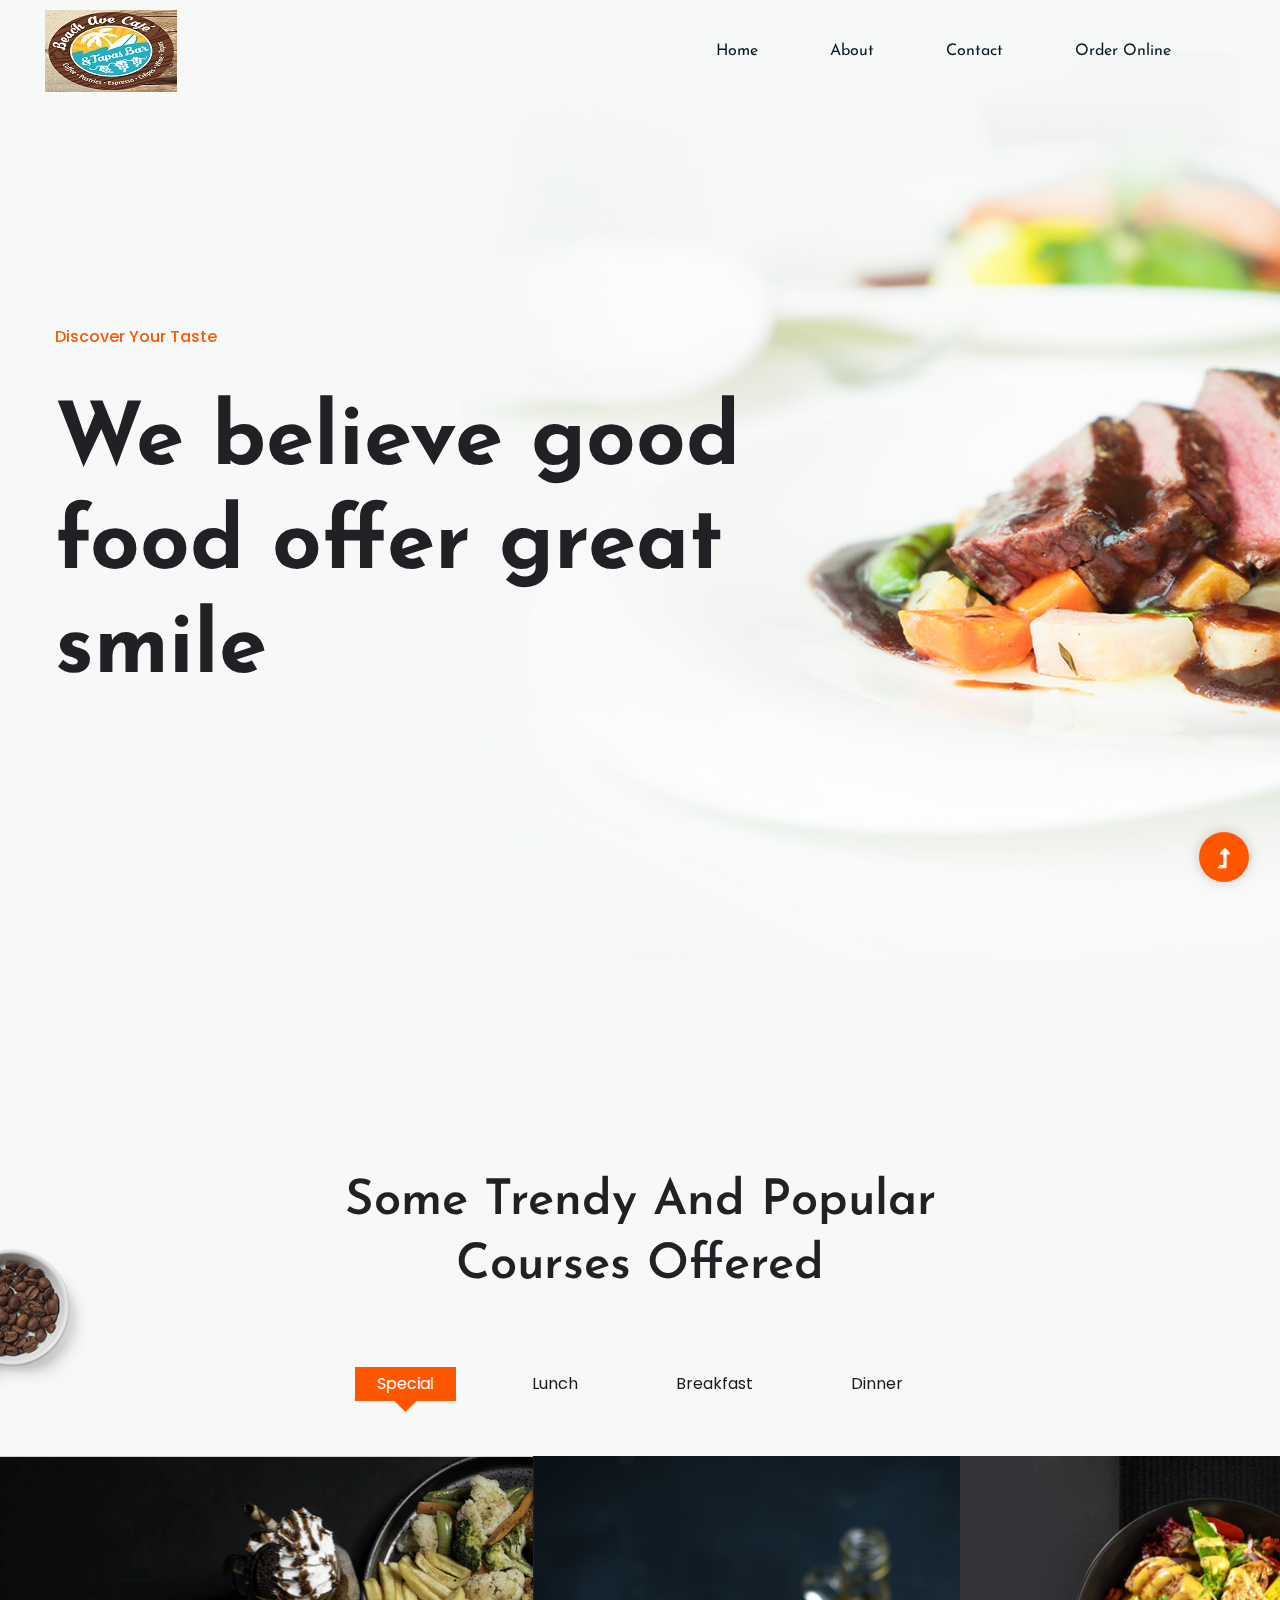
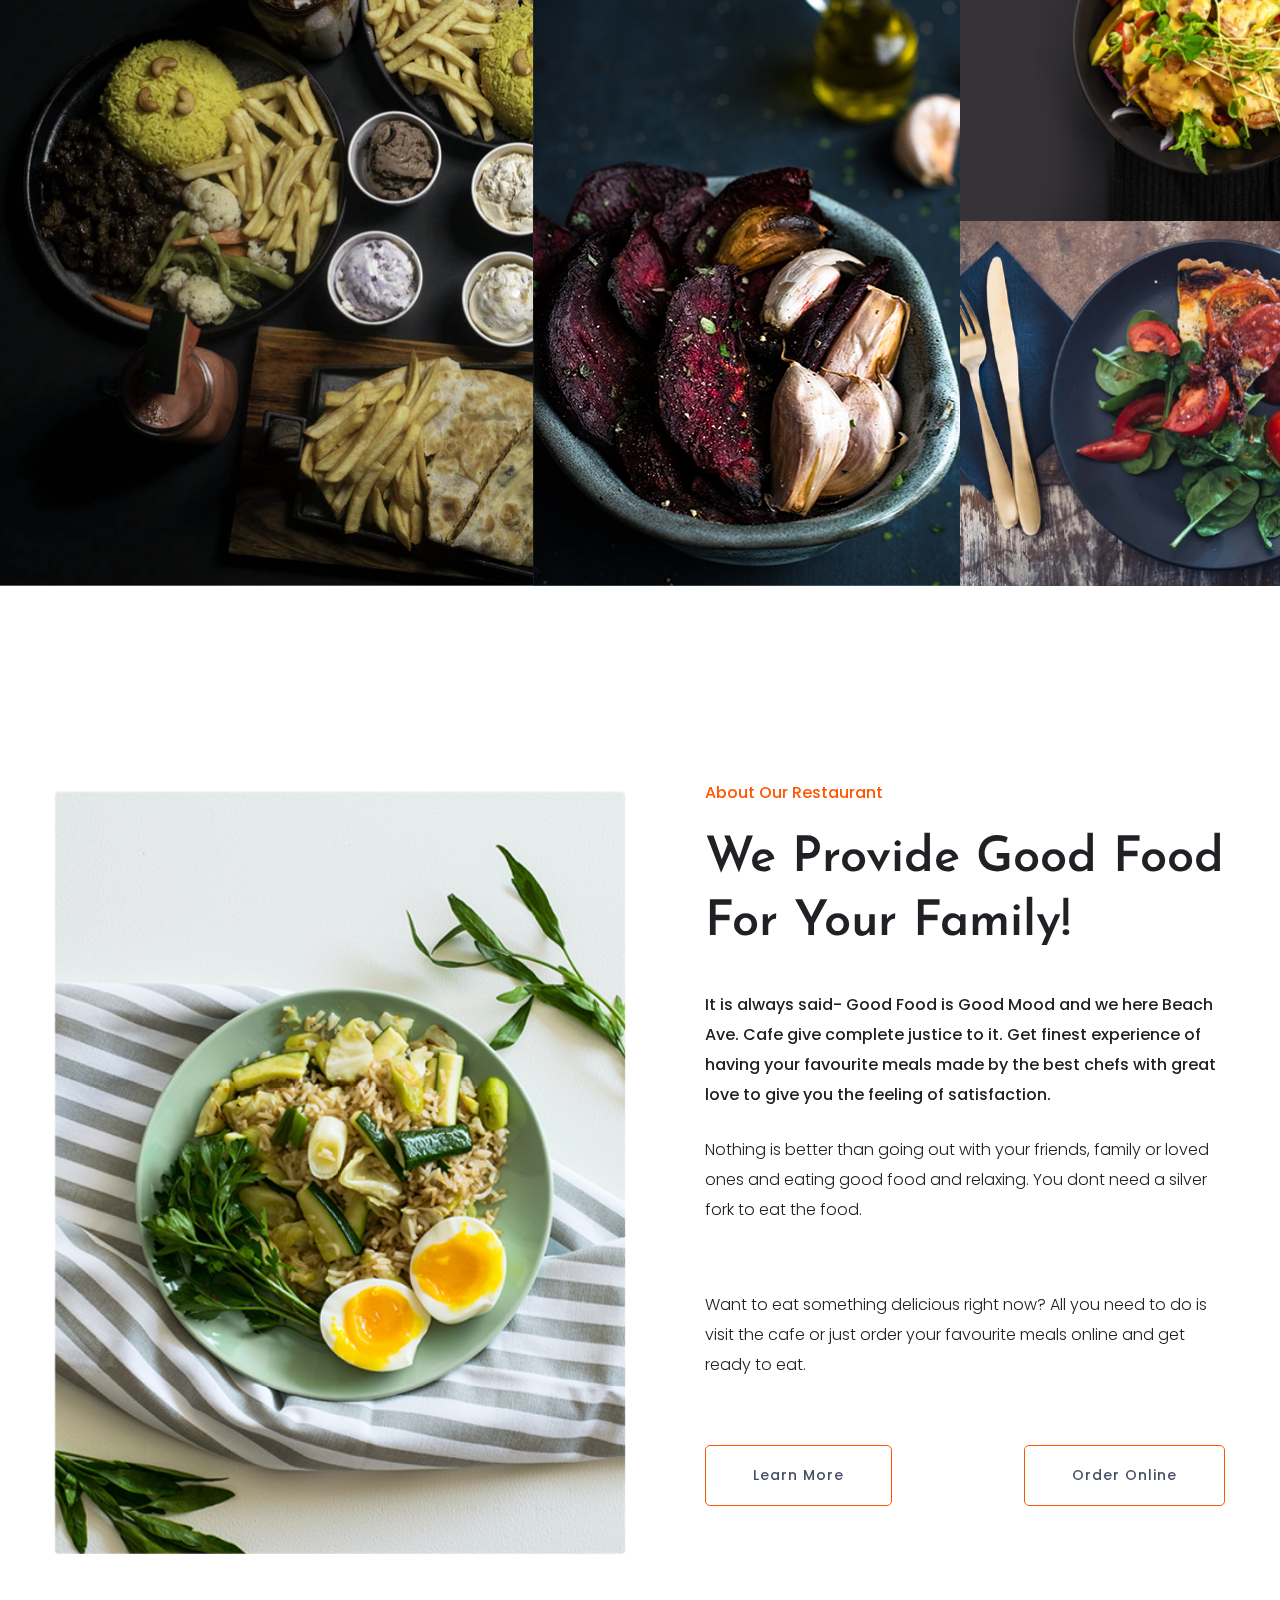
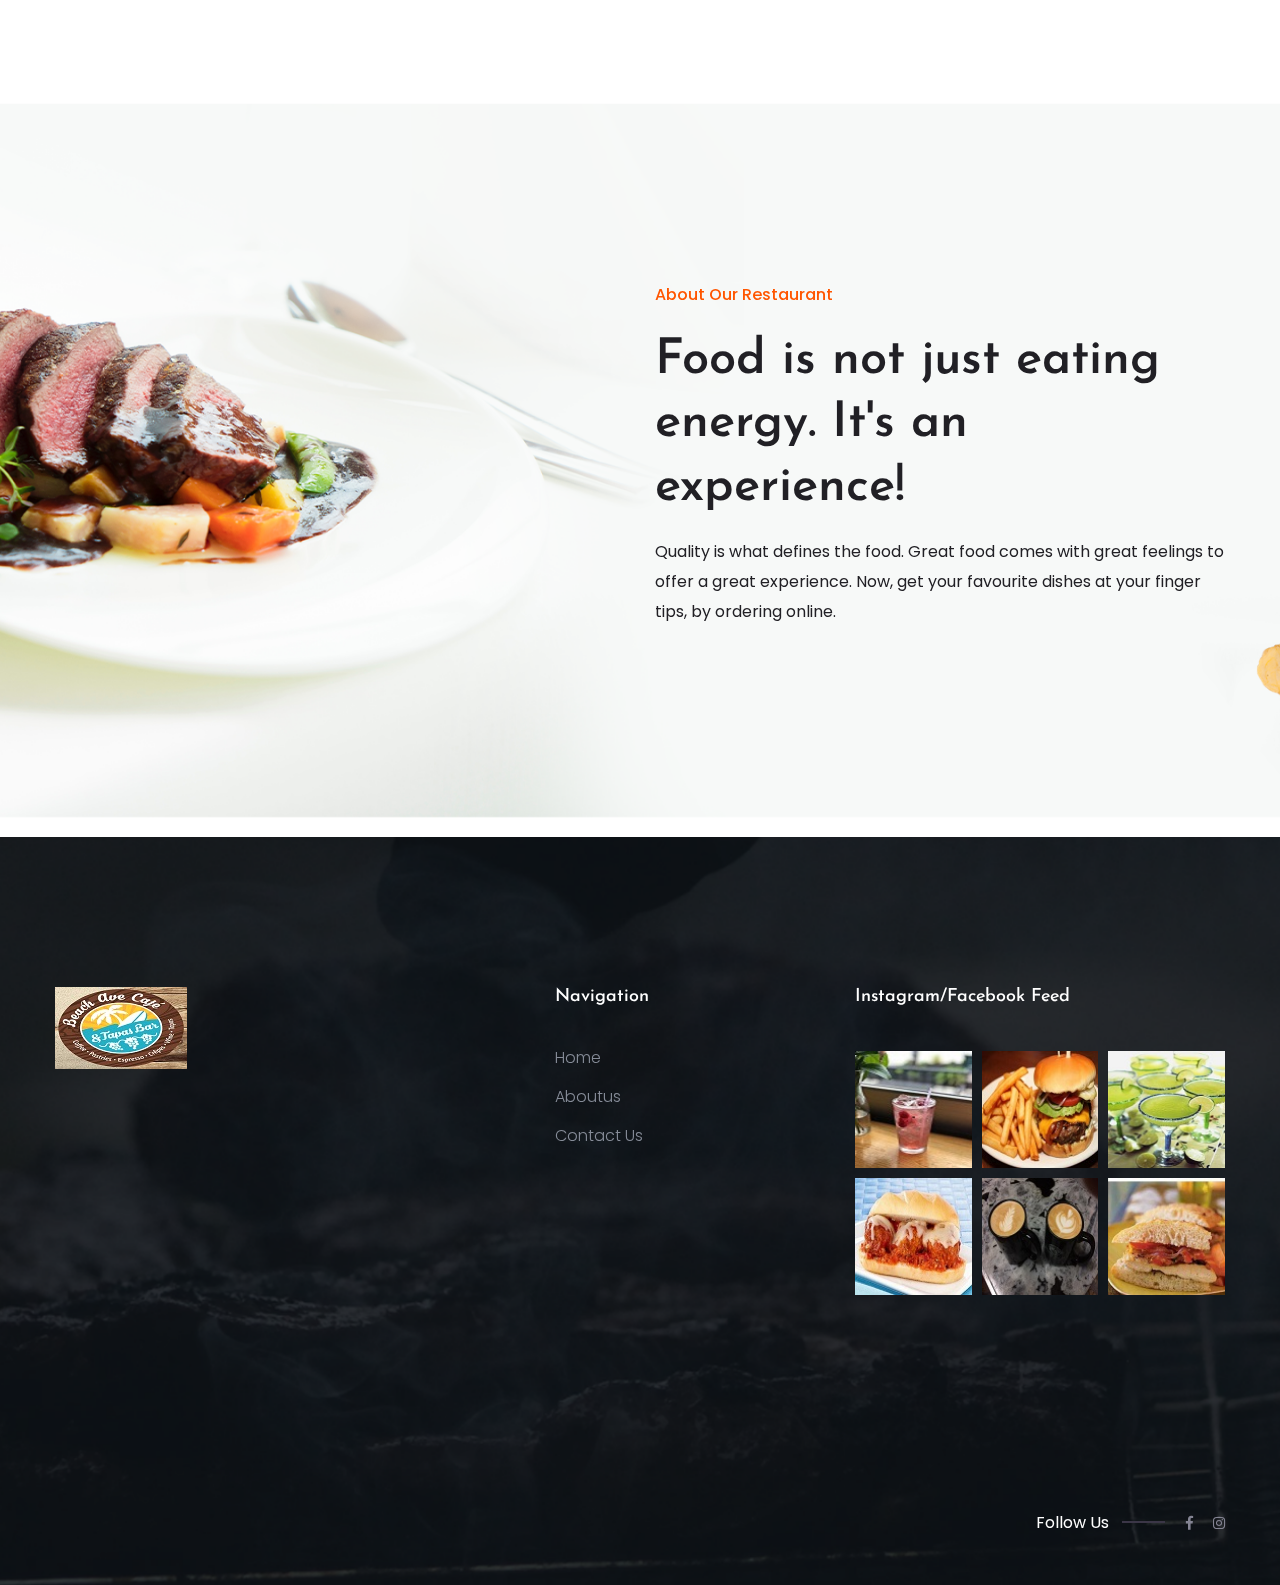
<file: index.html>
<!doctype html>
<html class="no-js" lang="zxx">
<head>
    <meta charset="utf-8">
    <meta http-equiv="x-ua-compatible" content="ie=edge">
    <title> Beach Ave. Cafe </title>
    <meta name="description" content="">
    <meta name="viewport" content="width=device-width, initial-scale=1">
    <link rel="manifest" href="site.webmanifest">
    <link rel="shortcut icon" type="image/x-icon" href="assets/img/favicon.ico">

	<!-- CSS here -->
	<link rel="stylesheet" href="assets/css/bootstrap.min.css">
	<link rel="stylesheet" href="assets/css/owl.carousel.min.css">
	<link rel="stylesheet" href="assets/css/slicknav.css">
    <link rel="stylesheet" href="assets/css/flaticon.css">
    <link rel="stylesheet" href="assets/css/gijgo.css">
	<link rel="stylesheet" href="assets/css/animate.min.css">
	<link rel="stylesheet" href="assets/css/magnific-popup.css">
	<link rel="stylesheet" href="assets/css/fontawesome-all.min.css">
	<link rel="stylesheet" href="assets/css/themify-icons.css">
	<link rel="stylesheet" href="assets/css/slick.css">
	<link rel="stylesheet" href="assets/css/nice-select.css">
	<link rel="stylesheet" href="assets/css/style.css">
</head>
<body>
     <!--? Preloader Start -->
    <div id="preloader-active">
        <div class="preloader d-flex align-items-center justify-content-center">
            <div class="preloader-inner position-relative">
                <div class="preloader-circle"></div>
                <div class="preloader-img pere-text">
                    <img src="assets/img/logo/beachavecafe.jpg" alt="">
                </div>
            </div>
        </div>
    </div>
    <!-- Preloader Start -->
    <header>
        <!--? Header Start -->
        <div class="header-area header-transparent">
                <div class="main-header  header-sticky">
                    <div class="container-fluid">
                        <div class="row align-items-center">
                            <!-- Logo -->
                            <div class="col-xl-2 col-lg-2 col-md-1">
                                <div class="logo">
                                    <a href="index.html"><img src="assets/img/logo/beachavecafe.jpg" alt=""></a>
                                </div>
                            </div>
                            <div class="col-xl-10 col-lg-10 col-md-10">
                                <div class="menu-main d-flex align-items-center justify-content-end">
                                    <!-- Main-menu -->
                                    <div class="main-menu f-right d-none d-lg-block">
                                        <nav> 
                                            <ul id="navigation">
                                                <li><a href="index.html">Home</a></li>
                                                <li><a href="about.html">About</a></li>
                                                <li><a href="contact.html">Contact</a></li>
                                                <li><a href="https://order.tbdine.com/beach-ave?src=3" target="_blank" class="button button1">Order Online</a><li>
                                            </ul>
                                        </nav>
                                    </div>
                                </div>
                            </div>   
                            <!-- Mobile Menu -->
                            <div class="col-12">
                                <div class="mobile_menu d-block d-lg-none"></div>
                            </div>
                        </div>
                    </div>
                </div>
        </div>
        <!-- Header End -->
    </header>
     <main>
        <!--? slider Area Start-->
        <div class="slider-area ">
            <div class="slider-active">
                <!-- Single Slider -->
                <div class="single-slider slider-height d-flex align-items-center">
                    <div class="container">
                        <div class="row">
                            <div class="col-xl-9 col-lg-9 col-md-9">
                                <div class="hero__caption">
                                    <span data-animation="fadeInLeft" data-delay=".2s">Discover Your Taste</span>
                                    <h1 data-animation="fadeInLeft" data-delay=".4s">We believe good food offer great smile</h1>
                                </div>
                            </div>
                        </div>
                    </div>
                </div>
                <!-- Single Slider -->
                <div class="single-slider slider-height d-flex align-items-center">
                    <div class="container">
                        <div class="row">
                            <div class="col-xl-9 col-lg-9 col-md-9">
                                <div class="hero__caption">
                                    <span data-animation="fadeInLeft" data-delay=".2s">Discover Your Taste</span>
                                    <h1 data-animation="fadeInLeft" data-delay=".4s">We belive good food offer great smile</h1>
                                    <p data-animation="fadeInLeft" data-delay=".6s">There is no sincere love than love of food. Now you can access your favourite restaurant at your finger tips. Enjoy the meals at your door step and have a comfortable experience.</p>
                                    <!-- Hero-btn -->
                                    
                                </div>
                            </div>
                        </div>
                    </div>
                </div>
            </div>
        </div>
        <!-- slider Area End-->
        <!--? gallery Products Start -->
        <section class="gallery-area fix ">
            <!-- Gallery Top Start -->
            <div class="gallery-top section-bg pt-90 pb-40" data-background="assets/img/gallery/section_bg01.png">
                <div class="container">
                    <div class="row justify-content-center">
                        <div class="cl-xl-7 col-lg-8 col-md-10">
                            <!-- Section Tittle -->
                            <div class="section-tittle text-center mb-70">
                                <!-- <span>Our Offered Menu</span> -->

                              
                                <h2>Some Trendy And  Popular Courses Offered</h2>

                            </div> 
                        </div>
                    </div>
                    <div class="row justify-content-center">
                        <div class="properties__button">
                            <!--Nav Button  -->
                            <nav>                                                                         
                                <div class="nav nav-tabs" id="nav-tab" role="tablist">
                                    <a class="nav-item nav-link active" id="nav-home-tab" data-toggle="tab" href="#nav-home" role="tab" aria-controls="nav-home" aria-selected="true">Special</a>
                                    <a class="nav-item nav-link" id="nav-profile-tab" data-toggle="tab" href="#nav-profile" role="tab" aria-controls="nav-profile" aria-selected="false"> Lunch</a>
                                    <a class="nav-item nav-link" id="nav-contact-tab" data-toggle="tab" href="#nav-contact" role="tab" aria-controls="nav-contact" aria-selected="false"> Breakfast </a>
                                    <a class="nav-item nav-link" id="nav-dinner-tab" data-toggle="tab" href="#nav-dinner" role="tab" aria-controls="nav-dinner" aria-selected="false"> Dinner </a>
                                </div>
                            </nav>
                            <!--End Nav Button  -->
                        </div>
                    </div>
                </div>
            </div>
            <!-- Gallery Top End -->
            <!-- Gallery Bottom Start -->
            <div class="container-fluid p-0">
                <!-- Nav Card -->
                <div class="tab-content" id="nav-tabContent">
                    <!-- card one -->
                    <div class="tab-pane fade show active" id="nav-home" role="tabpanel" aria-labelledby="nav-home-tab">
                        <div class="row no-gutters">
                            <div class="col-lg-5 col-md-6 col-sm-offset-1 col-sm-1">
                                <div class="gallery-box">
                                    <div class="single-gallery">
                                        <div class="gallery-img big-img" style="background-image: url(assets/img/gallery/gallery1.png);"></div>
                                        <div class="g-caption">
                                            <span></span>
                                            <h4>Delicious Food</h4>
                                            <p></p>
                                            <a href="https://order.tbdine.com/beach-ave?src=3" class="btn order-btn">Order Now</a>
                                        </div>
                                    </div>
                                </div>
                            </div>
                            <div class="col d-none d-xl-block col-lg-4 col-md-6 col-sm-6">
                                <div class="gallery-box">
                                    <div class="single-gallery">
                                        <div class="gallery-img big-img" style="background-image: url(assets/img/gallery/gallery2.png);"></div>
                                        <div class="g-caption">
                                            <span></span>
                                            <h4>Delicious Food</h4>
                                            <p></p>
                                            <a href="https://order.tbdine.com/beach-ave?src=3" class="btn order-btn">Order Now</a>
                                        </div>
                                    </div>
                                </div>
                            </div>
                            <div class="col d-none d-xl-block col-lg-3 col-md-12">
                                <div class="row no-gutters">
                                    <div class="col-lg-12 col-md-6 col-sm-6">
                                        <div class="gallery-box">
                                            <div class="single-gallery">
                                                <div class="gallery-img smoll-img" style="background-image: url(assets/img/gallery/gallery3.png);"></div>
                                                <div class="g-caption">
                                                    <span></span>
                                                    <h4>Delicious Food</h4>
                                                    <p></p>
                                                    <a href="https://order.tbdine.com/beach-ave?src=3" class="btn order-btn">Order Now</a>
                                                </div>
                                            </div>
                                        </div>
                                    </div>
                                    <div class="col-lg-12 col-md-6 col-sm-6">
                                        <div class="gallery-box">
                                            <div class="single-gallery">
                                                <div class="gallery-img smoll-img" style="background-image: url(assets/img/gallery/gallery4.png);"></div>
                                                <div class="g-caption">
                                                    <span></span>
                                                    <h4>Delicious Food</h4>
                                                    <p></p>
                                                    <a href="https://order.tbdine.com/beach-ave?src=3" class="btn order-btn">Order Now</a>
                                                </div>
                                            </div>
                                        </div>
                                    </div>
                                </div>
                            </div>
                        </div>
                    </div>
                    <!-- Card two -->
                    <div class="tab-pane fade" id="nav-profile" role="tabpanel" aria-labelledby="nav-profile-tab">
                        <div class="row no-gutters">
                            <div class="col-lg-5 col-md-6 col-sm-6">
                                <div class="gallery-box">
                                    <div class="single-gallery">
                                        <div class="gallery-img big-img" style="background-image: url(assets/img/gallery/gallery2.png);"></div>
                                        <div class="g-caption">
                                            <span></span>
                                            <h4>Delicious Food</h4>
                                            <p></p>
                                            <a href="https://order.tbdine.com/beach-ave?src=3" class="btn order-btn">Order Now</a>
                                        </div>
                                    </div>
                                </div>
                            </div>
                            <div class="col-lg-4 col-md-6 col-sm-6">
                                <div class="gallery-box">
                                    <div class="single-gallery">
                                        <div class="gallery-img big-img" style="background-image: url(assets/img/gallery/gallery1.png);"></div>
                                        <div class="g-caption">
                                            <span></span>
                                            <h4>Delicious Food</h4>
                                            <p></p>
                                            <a href="https://order.tbdine.com/beach-ave?src=3" class="btn order-btn">Order Now</a>
                                        </div>
                                    </div>
                                </div>
                            </div>
                            <div class="col-lg-3 col-md-12">
                                <div class="row no-gutters">
                                    <div class="col-lg-12 col-md-6 col-sm-6">
                                        <div class="gallery-box">
                                            <div class="single-gallery">
                                                <div class="gallery-img smoll-img" style="background-image: url(assets/img/gallery/gallery3.png);"></div>
                                                <div class="g-caption">
                                                    <span></span>
                                                    <h4>Delicious Food</h4>
                                                    <p></p>
                                                    <a href="https://order.tbdine.com/beach-ave?src=3" class="btn order-btn">Order Now</a>
                                                </div>
                                            </div>
                                        </div>
                                    </div>
                                    <div class="col-lg-12 col-md-6 col-sm-6">
                                        <div class="gallery-box">
                                            <div class="single-gallery">
                                                <div class="gallery-img smoll-img" style="background-image: url(assets/img/gallery/gallery4.png);"></div>
                                                <div class="g-caption">
                                                    <span></span>
                                                    <h4>Delicious Food</h4>
                                                    <p></p>
                                                    <a href="https://order.tbdine.com/beach-ave?src=3" class="btn order-btn">Order Now</a>
                                                </div>
                                            </div>
                                        </div>
                                    </div>
                                </div>
                            </div>
                        </div>
                    </div>
                    <!-- Card three -->
                    <!-- <div class="tab-pane fade" id="nav-contact" role="tabpanel" aria-labelledby="nav-contact-tab">
                        <div class="row no-gutters">
                            <div class="col-lg-5 col-md-6 col-sm-6">
                                <div class="gallery-box">
                                    <div class="single-gallery">
                                        <div class="gallery-img big-img" style="background-image: url(assets/img/gallery/gallery1.png);"></div>
                                        <div class="g-caption">
                                            <span></span>
                                            <h4>Delicious Food</h4>
                                            <p></p>
                                            <a href="#" class="btn order-btn">Order Now</a>
                                        </div>
                                    </div>
                                </div>
                            </div>
                            <div class="col-lg-4 col-md-6 col-sm-6">
                                <div class="gallery-box">
                                    <div class="single-gallery">
                                        <div class="gallery-img big-img" style="background-image: url(assets/img/gallery/gallery2.png);"></div>
                                        <div class="g-caption">
                                            <span>$25</span>
                                            <h4>Delicious Food</h4>
                                            <p>Ut enim ad minim veniam quis nostr.</p>
                                            <a href="#" class="btn order-btn">Order Now</a>
                                        </div>
                                    </div>
                                </div>
                            </div>
                            <div class="col-lg-3 col-md-12">
                                <div class="row no-gutters">
                                    <div class="col-lg-12 col-md-6 col-sm-6">
                                        <div class="gallery-box">
                                            <div class="single-gallery">
                                                <div class="gallery-img smoll-img" style="background-image: url(assets/img/gallery/gallery3.png);"></div>
                                                <div class="g-caption">
                                                    <span>$25</span>
                                                    <h4>Delicious Food</h4>
                                                    <p>Ut enim ad minim veniam quis nostr.</p>
                                                    <a href="#" class="btn order-btn">Order Now</a>
                                                </div>
                                            </div>
                                        </div>
                                    </div>
                                    <div class="col-lg-12 col-md-6 col-sm-6">
                                        <div class="gallery-box">
                                            <div class="single-gallery">
                                                <div class="gallery-img smoll-img" style="background-image: url(assets/img/gallery/gallery4.png);"></div>
                                                <div class="g-caption">
                                                    <span>$25</span>
                                                    <h4>Delicious Food</h4>
                                                    <p>Ut enim ad minim veniam quis nostr.</p>
                                                    <a href="#" class="btn order-btn">Order Now</a>
                                                </div>
                                            </div>
                                        </div>
                                    </div>
                                </div>
                            </div>
                        </div>
                    </div> -->
                    <!-- Card Four -->
                    <!-- <div class="tab-pane fade" id="nav-dinner" role="tabpanel" aria-labelledby="nav-dinner">
                        <div class="row no-gutters">
                            <div class="col-lg-5 col-md-6 col-sm-6">
                                <div class="gallery-box">
                                    <div class="single-gallery">
                                        <div class="gallery-img big-img" style="background-image: url(assets/img/gallery/gallery3.png);"></div>
                                        <div class="g-caption">
                                            <span>$25</span>
                                            <h4>Delicious Food</h4>
                                            <p>Ut enim ad minim veniam quis nostr.</p>
                                            <a href="#" class="btn order-btn">Order Now</a>
                                        </div>
                                    </div>
                                </div>
                            </div>
                            <div class="col-lg-4 col-md-6 col-sm-6">
                                <div class="gallery-box">
                                    <div class="single-gallery">
                                        <div class="gallery-img big-img" style="background-image: url(assets/img/gallery/gallery4.png);"></div>
                                        <div class="g-caption">
                                            <span>$25</span>
                                            <h4>Delicious Food</h4>
                                            <p>Ut enim ad minim veniam quis nostr.</p>
                                            <a href="#" class="btn order-btn">Order Now</a>
                                        </div>
                                    </div>
                                </div>
                            </div>
                            <div class="col-lg-3 col-md-12">
                                <div class="row no-gutters">
                                    <div class="col-lg-12 col-md-6 col-sm-6">
                                        <div class="gallery-box">
                                            <div class="single-gallery">
                                                <div class="gallery-img smoll-img" style="background-image: url(assets/img/gallery/gallery1.png);"></div>
                                                <div class="g-caption">
                                                    <span>$25</span>
                                                    <h4>Delicious Food</h4>
                                                    <p>Ut enim ad minim veniam quis nostr.</p>
                                                    <a href="#" class="btn order-btn">Order Now</a>
                                                </div>
                                            </div>
                                        </div>
                                    </div>
                                    <div class="col-lg-12 col-md-6 col-sm-6">
                                        <div class="gallery-box">
                                            <div class="single-gallery">
                                                <div class="gallery-img smoll-img" style="background-image: url(assets/img/gallery/gallery2.png);"></div>
                                                <div class="g-caption">
                                                    <span>$25</span>
                                                    <h4>Delicious Food</h4>
                                                    <p>Ut enim ad minim veniam quis nostr.</p>
                                                    <a href="#" class="btn order-btn">Order Now</a>
                                                </div>
                                            </div>
                                        </div>
                                    </div>
                                </div>
                            </div>
                        </div>
                    </div> -->
                </div>
                <!-- End Nav Card -->
            </div>
            <!-- Gallery Bottom End -->
        </section>
        <!-- gallery Products End -->
        <!--? About-2 Area Start -->
        <div class="about-area2 section-padding30">
            <div class="container">
                <div class="row align-items-center">
                    <div class="col-lg-6 col-md-12">
                        <!-- about-img -->
                        <div class="about-img ">
                            <img src="assets/img/gallery/about2.png" alt="">
                        </div>
                    </div>
                    <div class="col-lg-6 col-md-12">
                        <div class="about-caption mb-50">
                            <!-- Section Tittle -->
                            <div class="section-tittle mb-35">
                                <span>About Our Restaurant</span>
                                <h2>We Provide Good Food  For Your Family!</h2>
                            </div>
                            <p class="pera-top">It is always said- Good Food is Good Mood and we here Beach Ave. Cafe give complete justice to it. Get finest experience of having your favourite meals made by the best chefs with great love to give you the feeling of satisfaction. </p>

                            <p  class="mb-65 pera-bottom">Nothing is better than going out with your friends, family or loved ones and eating good food and relaxing. You dont need a silver fork to eat the food.</p>
                            <p class="mb-65 pera-bottom">Want to eat something delicious right now? All you need to do is visit the cafe or just order your favourite meals online and get ready to eat.</p> 
                            <a href="about.html" class="border-btn">Learn More</a>
                             <div class="header-right-btn f-right d-none d-lg-block ml-20">
                                        <a href="https://order.tbdine.com/beach-ave?src=3" target="_blank" class="border-btn header-btn">Order Online</a>
                                    </div>
                        </div>
                    </div>
                </div>
            </div>
        </div>
        <!-- About-2 Area End -->
        <!--? Our Services Start -->
        
        <!-- Our Services End -->
        <!--? About-3 Start -->
        <div class="about-area3 pt-180 pb-170 section-bg" data-background="assets/img/gallery/section_bg03.png">
            <div class="container">
                <div class="row justify-content-end">
                    <div class="col-xl-6 col-lg-6 col-md-9 col-sm-11">
                        <!-- Section Tittle -->
                        <div class="section-tittle section-tittle2 mb-40">
                            <span>About Our Restaurant</span>
                            <h2>Food is not just eating energy. It's an experience!</h2>
                            <p>Quality is what defines the food. Great food comes with great feelings to offer a great experience. Now, get your favourite dishes at your finger tips, by ordering online.</p>
                        </div>                     
                    </div>
                </div>
            </div>
        </div>
        <!-- About-3 End -->
        <!--? Blog Area Start -->
      <!--   <section class="blogs-area section-padding30">
            <div class="container">
                <div class="row justify-content-center">
                    <div class="col-lg-6">
                      
                        <div class="section-tittle text-center mb-70">
                            <span>Our New Blog News</span>
                            <h2>Our Recnet News</h2>
                        </div>
                    </div>
                </div>
                <div class="row">
                    <div class="col-lg-4 col-md-6">
                        <div class="single-blogs mb-100">
                            <div class="blog-img">
                                <img src="assets/img/gallery/blog1.png" alt="">
                            </div>
                            <div class="blog-cap">
                                <span class="color1">23 Dec, 2020</span>
                                <h4><a href="blog_details.html">Addiction When Food Plate Becomes</a></h4>
                            </div>
                        </div>
                    </div>
                    <div class="col-lg-4 col-md-6">
                        <div class="single-blogs mb-100">
                            <div class="blog-img">
                                <img src="assets/img/gallery/blog2.png" alt="">
                            </div>
                            <div class="blog-cap">
                                <span class="color1">23 Dec, 2020</span>
                                <h4><a href="blog_details.html">Addiction When Food Plate Becomes</a></h4>
                            </div>
                        </div>
                    </div>
                    <div class="col-lg-4 col-md-6">
                        <div class="single-blogs mb-100">
                            <div class="blog-img">
                                <img src="assets/img/gallery/blog3.png" alt="">
                            </div>
                            <div class="blog-cap">
                                <span class="color1">23 Dec, 2020</span>
                                <h4><a href="blog_details.html">Addiction When Food Plate Becomes</a></h4>
                            </div>
                        </div>
                    </div>
                </div>
            </div>
        </section> -->
   
</main>
    <footer>
        <!--? Footer Start-->
        <div class="footer-area section-bg" data-background="assets/img/gallery/section_bg02.png">
            <div class="container">
                <div class="footer-top footer-padding">
                    <div class="row d-flex justify-content-between">
                        <div class="col-xl-4 col-lg-4 col-md-5 col-sm-8">
                            <div class="single-footer-caption mb-50">
                                <!-- logo -->
                                <div class="footer-logo">
                                    <a href="index.html"><img src="assets/img/logo/beachavecafe.jpg" alt=""></a>
                                </div>
                            </div>
                        </div>
                        <div class="col-xl-2 col-lg-2 col-md-5 col-sm-6">
                            <div class="single-footer-caption mb-50">
                                <div class="footer-tittle">
                                    <h4>Navigation</h4>
                                    <ul>
                                        <li><a href="index.html">Home</a></li>
                                        <li><a href="about.html">aboutus</a></li>    
                                        <li><a href="contact.html">Contact us</a></li>
                                    </ul>
                                </div>
                            </div>
                        </div>
                        <!-- <div class="col-xl-2 col-lg-2 col-md-5 col-sm-6">
                            <div class="single-footer-caption mb-50">
                                <div class="footer-tittle">
                                    <h4>Useful Links</h4>
                                    <ul>
                                        <li><a href="#">Registration</a></li>
                                        <li><a href="#">Login</a></li>
                                        <li><a href="#">Policy</a></li>
                                        <li><a href="#">Terms & Conditions</a></li>
                                    </ul>
                                </div>
                            </div>
                        </div> -->
                        <!-- Instagram -->
                        <div class="col-xl-4 col-lg-4 col-md-5 col-sm-7">
                            <div class="single-footer-caption mb-50">
                                <div class="footer-tittle">
                                    <h4>Instagram/Facebook Feed</h4>
                                </div>
                                <div class="instagram-gellay">
                                    <ul class="insta-feed">
                                        <li><a href="#"><img src="assets/img/gallery/img1.jpg" alt=""></a></li>
                                        <li><a href="#"><img src="assets/img/gallery/img7.jpg" alt=""></a></li>
                                        <li><a href="#"><img src="assets/img/gallery/img6.jpg" alt=""></a></li>
                                        <li><a href="#"><img src="assets/img/gallery/img9.jpg" alt=""></a></li>
                                        <li><a href="#"><img src="assets/img/gallery/img3.jpg" alt=""></a></li>
                                        <li><a href="#"><img src="assets/img/gallery/img8.jpg" alt=""></a></li>
                                    </ul>
                                </div>
                            </div>
                        </div>
                    </div>
                </div>
                <div class="footer-bottom">
                    <div class="row d-flex justify-content-between align-items-center">
                        <div class="col-xl-9 col-lg-8">
                            <div class="footer-copy-right">
                                <p style="display: none"><!-- Link back to Colorlib can't be removed. Template is licensed under CC BY 3.0. -->
  Copyright &copy;<script>document.write(new Date().getFullYear());</script> All rights reserved | This template is made with <i class="fa fa-heart" aria-hidden="true"></i> by <a href="https://colorlib.com" target="_blank">Colorlib</a>
  <!-- Link back to Colorlib can't be removed. Template is licensed under CC BY 3.0. --></p>
                            </div>
                        </div>
                        <div class="col-xl-3 col-lg-4">
                            <!-- Footer Social -->
                            <div class="footer-social f-right">
                                <span>Follow Us</span>
                                <a href="https://www.facebook.com/BeachAveCafe"><i class="fab fa-facebook-f"></i></a>                                
                                <a href="#"><i class="fab fa-instagram"></i></a>
                            </div>
                        </div>
                    </div>
                </div>
            </div>
        </div>
        <!-- Footer End-->
    </footer>
    <!-- Scroll Up -->
    <div id="back-top" >
        <a title="Go to Top" href="#"> <i class="fas fa-level-up-alt"></i></a>
    </div>

    <!-- JS here -->

    <script src="./assets/js/vendor/modernizr-3.5.0.min.js"></script>
    <!-- Jquery, Popper, Bootstrap -->
    <script src="./assets/js/vendor/jquery-1.12.4.min.js"></script>
    <script src="./assets/js/popper.min.js"></script>
    <script src="./assets/js/bootstrap.min.js"></script>
    <!-- Jquery Mobile Menu -->
    <script src="./assets/js/jquery.slicknav.min.js"></script>

    <!-- Jquery Slick , Owl-Carousel Plugins -->
    <script src="./assets/js/owl.carousel.min.js"></script>
    <script src="./assets/js/slick.min.js"></script>
    <!-- One Page, Animated-HeadLin -->
    <script src="./assets/js/wow.min.js"></script>
    <script src="./assets/js/animated.headline.js"></script>
    <script src="./assets/js/jquery.magnific-popup.js"></script>

    <!-- Date Picker -->
    <script src="./assets/js/gijgo.min.js"></script>
    <!-- Nice-select, sticky -->
    <script src="./assets/js/jquery.nice-select.min.js"></script>
    <script src="./assets/js/jquery.sticky.js"></script>
    
    <!-- contact js -->
    <script src="./assets/js/contact.js"></script>
    <script src="./assets/js/jquery.form.js"></script>
    <script src="./assets/js/jquery.validate.min.js"></script>
    <script src="./assets/js/mail-script.js"></script>
    <script src="./assets/js/jquery.ajaxchimp.min.js"></script>
    
    <!-- Jquery Plugins, main Jquery -->    
    <script src="./assets/js/plugins.js"></script>
    <script src="./assets/js/main.js"></script>

</body>
</html>
</file>
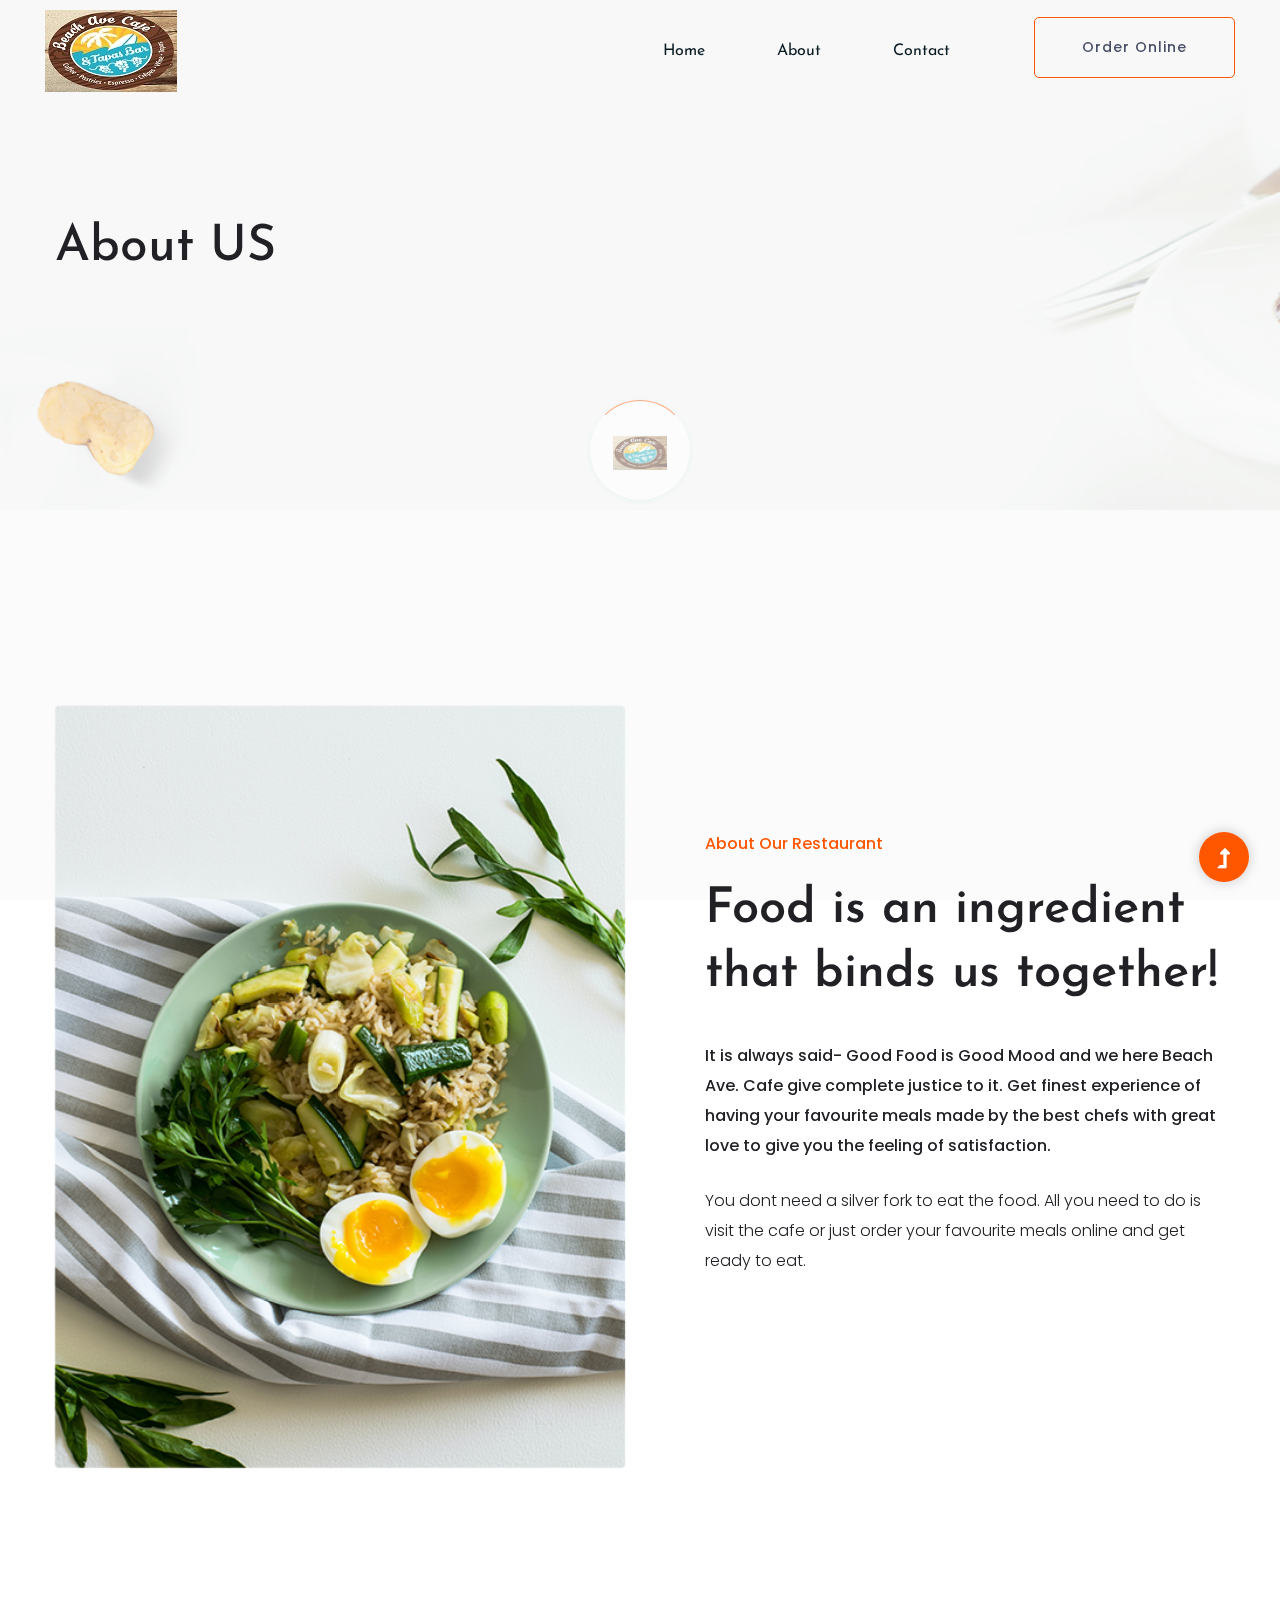
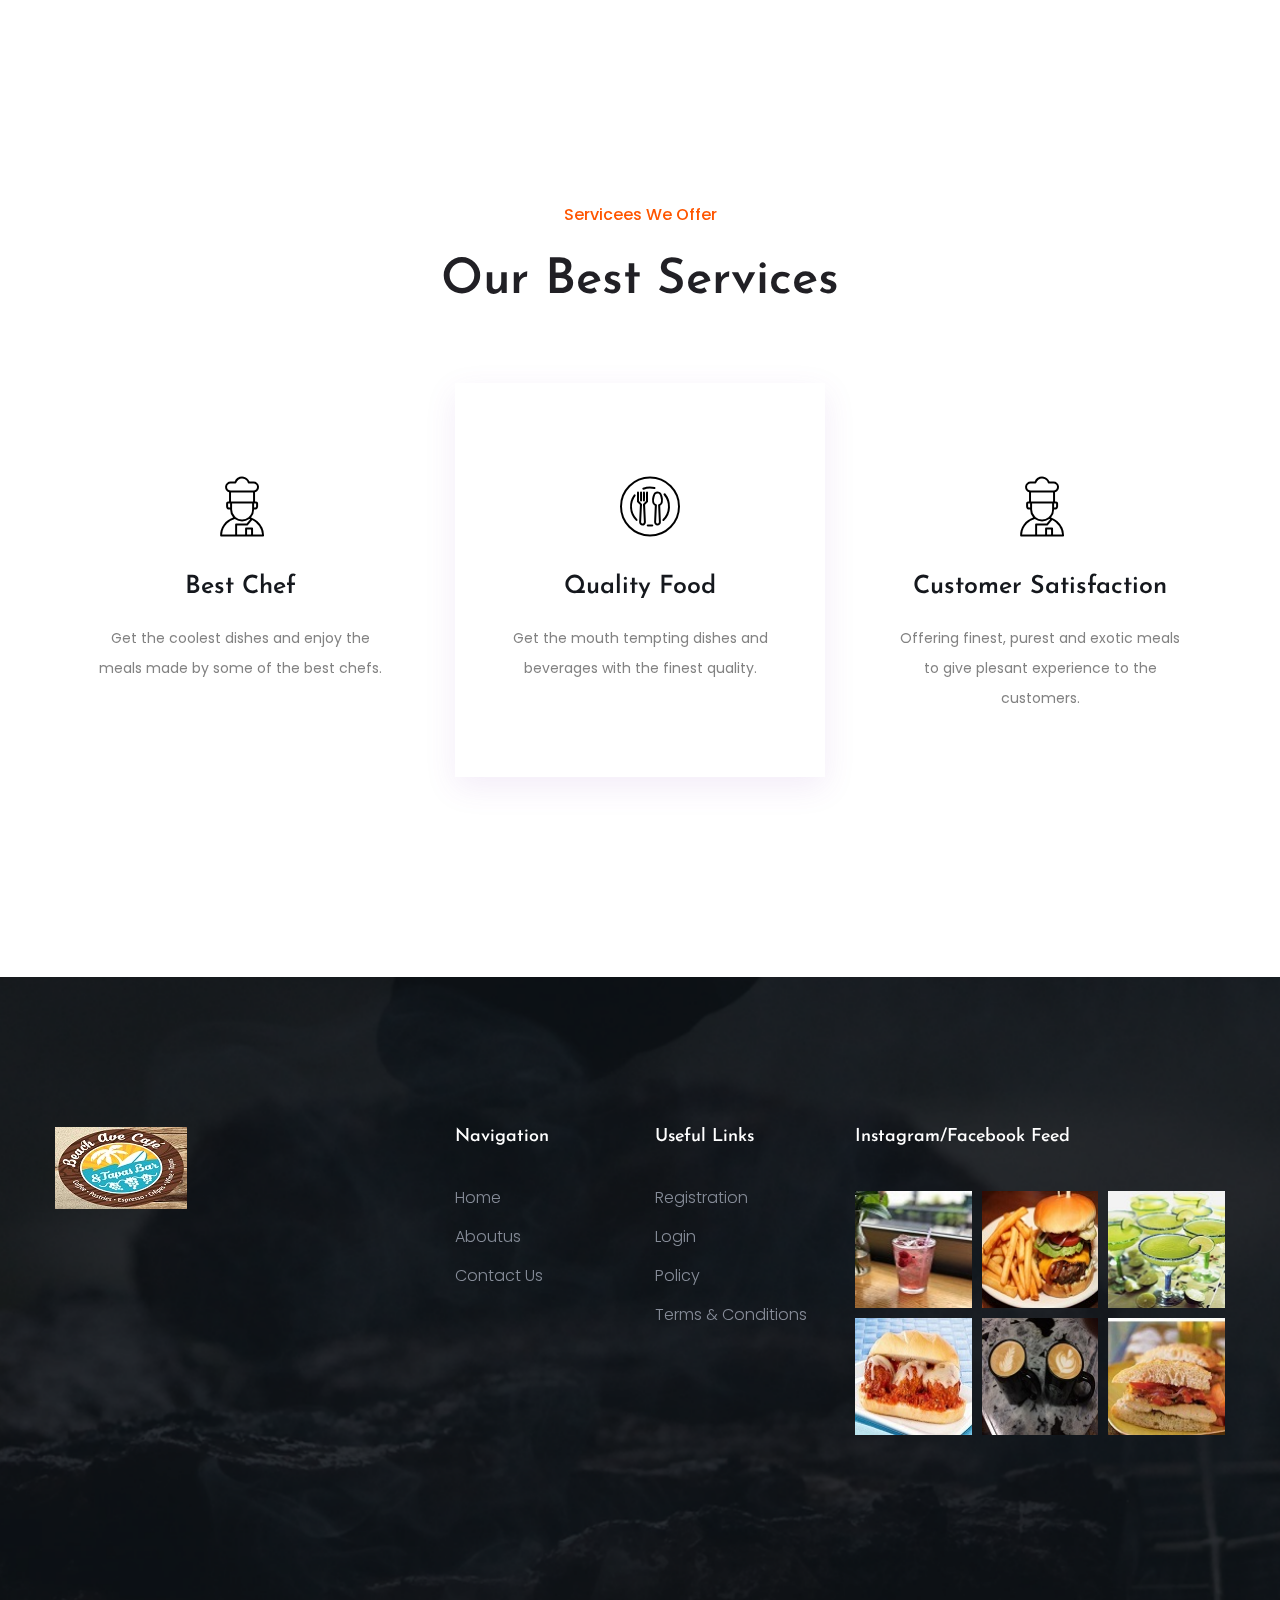
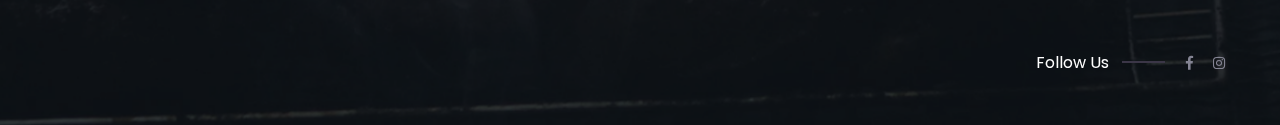
<file: about.html>
<!doctype html>
<html class="no-js" lang="zxx">
<head>
    <meta charset="utf-8">
    <meta http-equiv="x-ua-compatible" content="ie=edge">
    <title> Beach Ave. Cafe </title>
    <meta name="description" content="">
    <meta name="viewport" content="width=device-width, initial-scale=1">
    <link rel="manifest" href="site.webmanifest">
    <link rel="shortcut icon" type="image/x-icon" href="assets/img/favicon.ico">

	<!-- CSS here -->
	<link rel="stylesheet" href="assets/css/bootstrap.min.css">
	<link rel="stylesheet" href="assets/css/owl.carousel.min.css">
	<link rel="stylesheet" href="assets/css/slicknav.css">
    <link rel="stylesheet" href="assets/css/flaticon.css">
    <link rel="stylesheet" href="assets/css/gijgo.css">
	<link rel="stylesheet" href="assets/css/animate.min.css">
	<link rel="stylesheet" href="assets/css/magnific-popup.css">
	<link rel="stylesheet" href="assets/css/fontawesome-all.min.css">
	<link rel="stylesheet" href="assets/css/themify-icons.css">
	<link rel="stylesheet" href="assets/css/slick.css">
	<link rel="stylesheet" href="assets/css/nice-select.css">
	<link rel="stylesheet" href="assets/css/style.css">
</head>
<body>
    <!--? Preloader Start -->
    <div id="preloader-active">
        <div class="preloader d-flex align-items-center justify-content-center">
            <div class="preloader-inner position-relative">
                <div class="preloader-circle"></div>
                <div class="preloader-img pere-text">
                    <img src="assets/img/logo/beachavecafe.jpg" alt="">
                </div>
            </div>
        </div>
    </div>
    <!-- Preloader Start -->
    <header>
        <!--? Header Start -->
        <div class="header-area header-transparent">
                <div class="main-header  header-sticky">
                    <div class="container-fluid">
                        <div class="row align-items-center">
                            <!-- Logo -->
                            <div class="col-xl-2 col-lg-2 col-md-1">
                                <div class="logo">
                                    <a href="index.html"><img src="assets/img/logo/beachavecafe.jpg" alt=""></a>
                                </div>
                            </div>
                            <div class="col-xl-10 col-lg-10 col-md-10">
                                <div class="menu-main d-flex align-items-center justify-content-end">
                                    <!-- Main-menu -->
                                    <div class="main-menu f-right d-none d-lg-block">
                                        <nav> 
                                            <ul id="navigation">
                                                <li><a href="index.html">Home</a></li>
                                                <li><a href="about.html">About</a></li>                          
                                                <li><a href="contact.html">Contact</a></li>
                                            </ul>
                                        </nav>
                                    </div>
                                    <div class="header-right-btn f-right d-none d-lg-block ml-20">
                                        <a href="https://order.tbdine.com/beach-ave?src=3" target="_blank" class="border-btn header-btn">Order Online</a>
                                    </div>
                                </div>
                            </div>   
                            <!-- Mobile Menu -->
                            <div class="col-12">
                                <div class="mobile_menu d-block d-lg-none"></div>
                            </div>
                        </div>
                    </div>
                </div>
        </div>
        <!-- Header End -->
    </header>
    <main>
        <!--? Hero Start -->
        <div class="slider-area">
            <div class="slider-height2 d-flex align-items-center">
                <div class="container">
                    <div class="row">
                        <div class="col-xl-12">
                            <div class="hero-cap hero-cap2">
                                <h2>About US</h2>
                            </div>
                        </div>
                    </div>
                </div>
            </div>
        </div>
        <!-- Hero End -->
        <!--? About-2 Area Start -->
        <div class="about-area2 section-padding30">
            <div class="container">
                <div class="row align-items-center">
                    <div class="col-lg-6 col-md-12">
                        <!-- about-img -->
                        <div class="about-img ">
                            <img src="assets/img/gallery/about2.png" alt="">
                        </div>
                    </div>
                    <div class="col-lg-6 col-md-12">
                        <div class="about-caption mb-50">
                            <!-- Section Tittle -->
                            <div class="section-tittle mb-35">
                                <span>About Our Restaurant</span>
                                <h2>Food is an ingredient that binds us together!</h2>
                            </div>
                            <p class="pera-top">It is always said- Good Food is Good Mood and we here Beach Ave. Cafe give complete justice to it. Get finest experience of having your favourite meals made by the best chefs with great love to give you the feeling of satisfaction. </p>

                            <p  class="mb-65 pera-bottom">You dont need a silver fork to eat the food. All you need to do is visit the cafe or just order your favourite meals online and get ready to eat.</p> 
                        </div>
                    </div>
                </div>
            </div>
        </div>
        <!--? About Area Start -->
        
        <!-- About Area End -->
        <!--? About-3 Start -->
       
        <!-- About-3 End -->
        <!-- About-2 Area End -->
        <!--? Our Services Start -->
        <div class="our-services section-padding30">
            <div class="container">
                <div class="row justify-content-sm-center">
                    <div class="cl-xl-7 col-lg-8 col-md-10">
                        <!-- Section Tittle -->
                        <div class="section-tittle text-center mb-70">
                            <span>Servicees We Offer</span>
                            <h2>Our Best Services</h2>
                        </div> 
                    </div>
                </div>
                <div class="row">
                    <div class=" col-lg-4 col-md-6 col-sm-6">
                        <div class="single-services text-center mb-30">
                            <div class="services-ion">
                                <span class="flaticon-restaurant"></span>
                            </div>
                            <div class="services-cap">
                                <h5><a href="#">Best Chef</a></h5>
                                <p>Get the coolest dishes and enjoy the meals made by some of the best chefs.</p>
                            </div>
                        </div>
                    </div>
                    <div class=" col-lg-4 col-md-6 col-sm-6">
                        <div class="single-services active text-center mb-30">
                            <div class="services-ion">
                                <span class="flaticon-tools-and-utensils-1"></span>
                            </div>
                            <div class="services-cap">
                                <h5><a href="#">Quality Food</a></h5>
                                <p>Get the mouth tempting dishes and beverages with the finest quality.</p>
                            </div>
                        </div>
                    </div>
                    <div class=" col-lg-4 col-md-6 col-sm-6">
                        <div class="single-services text-center mb-30">
                            <div class="services-ion">
                                <span class="flaticon-restaurant"></span>
                            </div>
                            <div class="services-cap">
                                <h5><a href="#">Customer Satisfaction</a></h5>
                                <p>Offering finest, purest and exotic meals to give plesant experience to the customers. </p>
                            </div>
                        </div>
                    </div>
                </div>
            </div>
        </div>
        <!-- Our Services End -->
    </main>
     <footer>
        <!--? Footer Start-->
        <div class="footer-area section-bg" data-background="assets/img/gallery/section_bg02.png">
            <div class="container">
                <div class="footer-top footer-padding">
                    <div class="row d-flex justify-content-between">
                        <div class="col-xl-4 col-lg-4 col-md-5 col-sm-8">
                            <div class="single-footer-caption mb-50">
                                <!-- logo -->
                                <div class="footer-logo">
                                    <a href="index.html"><img src="assets/img/logo/beachavecafe.jpg" alt=""></a>
                                </div>
                            </div>
                        </div>
                        <div class="col-xl-2 col-lg-2 col-md-5 col-sm-6">
                            <div class="single-footer-caption mb-50">
                                <div class="footer-tittle">
                                    <h4>Navigation</h4>
                                    <ul>
                                        <li><a href="index.html">Home</a></li>
                                        <li><a href="about.html">aboutus</a></li>    
                                        <li><a href="contact.html">Contact us</a></li>
                                    </ul>
                                </div>
                            </div>
                        </div>
                        <div class="col-xl-2 col-lg-2 col-md-5 col-sm-6">
                            <div class="single-footer-caption mb-50">
                                <div class="footer-tittle">
                                    <h4>Useful Links</h4>
                                    <ul>
                                        <li><a href="#">Registration</a></li>
                                        <li><a href="#">Login</a></li>
                                        <li><a href="#">Policy</a></li>
                                        <li><a href="#">Terms & Conditions</a></li>
                                    </ul>
                                </div>
                            </div>
                        </div>
                        <!-- Instagram -->
                        <div class="col-xl-4 col-lg-4 col-md-5 col-sm-7">
                            <div class="single-footer-caption mb-50">
                                <div class="footer-tittle">
                                    <h4>Instagram/Facebook Feed</h4>
                                </div>
                                <div class="instagram-gellay">
                                    <ul class="insta-feed">
                                        <li><a href="#"><img src="assets/img/gallery/img1.jpg" alt=""></a></li>
                                        <li><a href="#"><img src="assets/img/gallery/img7.jpg" alt=""></a></li>
                                        <li><a href="#"><img src="assets/img/gallery/img6.jpg" alt=""></a></li>
                                        <li><a href="#"><img src="assets/img/gallery/img9.jpg" alt=""></a></li>
                                        <li><a href="#"><img src="assets/img/gallery/img3.jpg" alt=""></a></li>
                                        <li><a href="#"><img src="assets/img/gallery/img8.jpg" alt=""></a></li>
                                    </ul>
                                </div>
                            </div>
                        </div>
                    </div>
                </div>
                <div class="footer-bottom">
                    <div class="row d-flex justify-content-between align-items-center">
                        <div class="col-xl-9 col-lg-8">
                            <div class="footer-copy-right">
                                <p style="display: none"><!-- Link back to Colorlib can't be removed. Template is licensed under CC BY 3.0. -->
  Copyright &copy;<script>document.write(new Date().getFullYear());</script> All rights reserved | This template is made with <i class="fa fa-heart" aria-hidden="true"></i> by <a href="https://colorlib.com" target="_blank">Colorlib</a>
  <!-- Link back to Colorlib can't be removed. Template is licensed under CC BY 3.0. --></p>
                            </div>
                        </div>
                        <div class="col-xl-3 col-lg-4">
                            <!-- Footer Social -->
                            <div class="footer-social f-right">
                                <span>Follow Us</span>
                                <a href="https://www.facebook.com/BeachAveCafe"><i class="fab fa-facebook-f"></i></a>                                
                                <a href="#"><i class="fab fa-instagram"></i></a>
                            </div>
                        </div>
                    </div>
                </div>
            </div>
        </div>
        <!-- Footer End-->
    </footer>
    <!-- Scroll Up -->
    <div id="back-top" >
        <a title="Go to Top" href="#"> <i class="fas fa-level-up-alt"></i></a>
    </div>

    <!-- JS here -->

    <script src="./assets/js/vendor/modernizr-3.5.0.min.js"></script>
    <!-- Jquery, Popper, Bootstrap -->
    <script src="./assets/js/vendor/jquery-1.12.4.min.js"></script>
    <script src="./assets/js/popper.min.js"></script>
    <script src="./assets/js/bootstrap.min.js"></script>
    <!-- Jquery Mobile Menu -->
    <script src="./assets/js/jquery.slicknav.min.js"></script>

    <!-- Jquery Slick , Owl-Carousel Plugins -->
    <script src="./assets/js/owl.carousel.min.js"></script>
    <script src="./assets/js/slick.min.js"></script>
    <!-- One Page, Animated-HeadLin -->
    <script src="./assets/js/wow.min.js"></script>
    <script src="./assets/js/animated.headline.js"></script>
    <script src="./assets/js/jquery.magnific-popup.js"></script>

    <!-- Date Picker -->
    <script src="./assets/js/gijgo.min.js"></script>
    <!-- Nice-select, sticky -->
    <script src="./assets/js/jquery.nice-select.min.js"></script>
    <script src="./assets/js/jquery.sticky.js"></script>
    
    <!-- contact js -->
    <script src="./assets/js/contact.js"></script>
    <script src="./assets/js/jquery.form.js"></script>
    <script src="./assets/js/jquery.validate.min.js"></script>
    <script src="./assets/js/mail-script.js"></script>
    <script src="./assets/js/jquery.ajaxchimp.min.js"></script>
    
    <!-- Jquery Plugins, main Jquery -->	
    <script src="./assets/js/plugins.js"></script>
    <script src="./assets/js/main.js"></script>
    
    </body>
</html>
</file>
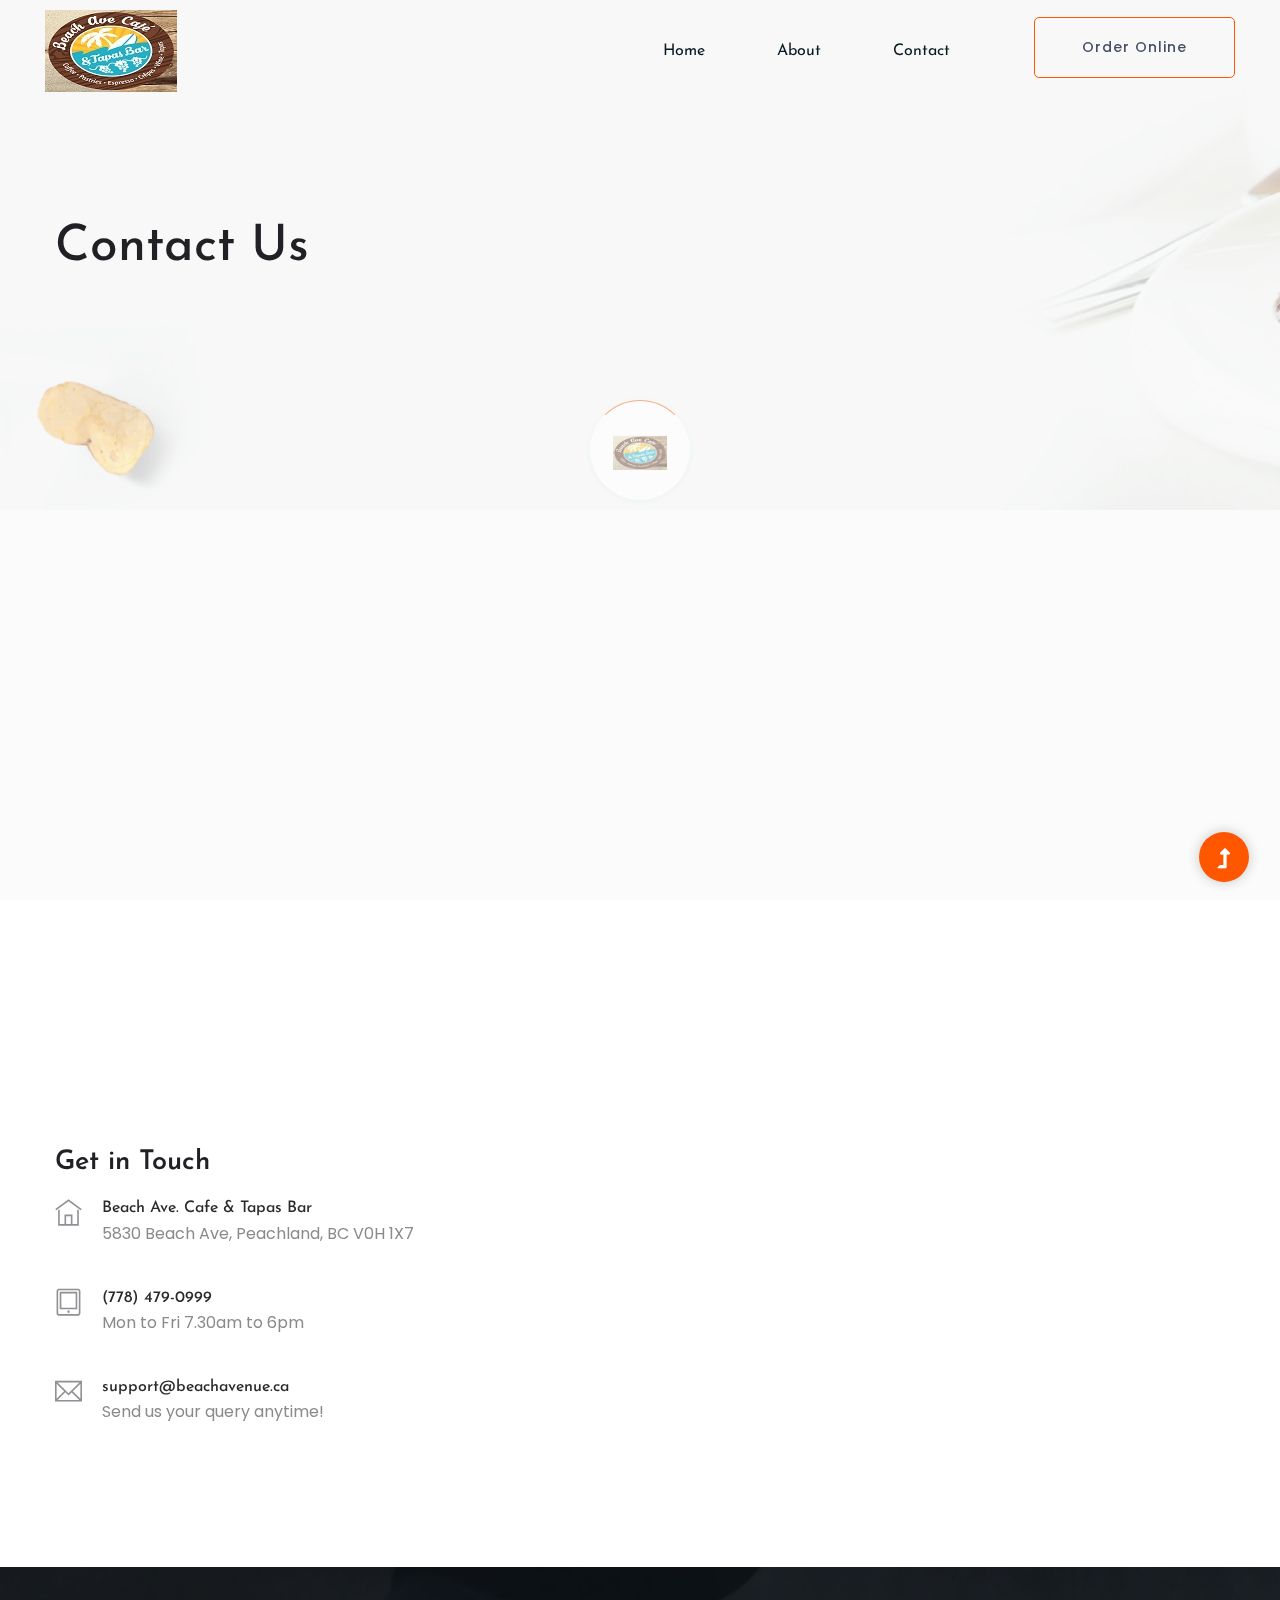
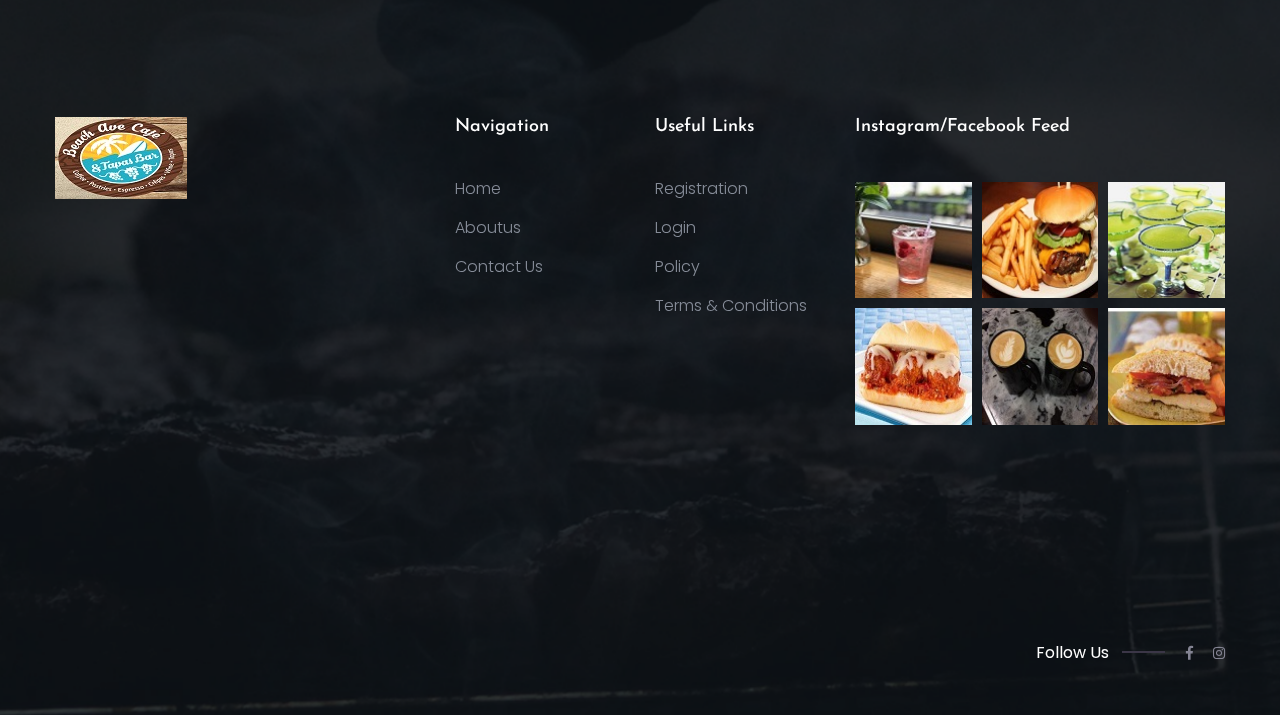
<file: contact.html>
<!doctype html>
<html class="no-js" lang="zxx">
<head>
    <meta charset="utf-8">
    <meta http-equiv="x-ua-compatible" content="ie=edge">
    <title> Restaurant | Template </title>
    <meta name="description" content="">
    <meta name="viewport" content="width=device-width, initial-scale=1">
    <link rel="shortcut icon" type="image/x-icon" href="assets/img/favicon.ico">

   <!-- CSS here -->
    <link rel="stylesheet" href="assets/css/bootstrap.min.css">
    <link rel="stylesheet" href="assets/css/owl.carousel.min.css">
    <link rel="stylesheet" href="assets/css/slicknav.css">
    <link rel="stylesheet" href="assets/css/animate.min.css">
    <link rel="stylesheet" href="assets/css/magnific-popup.css">
    <link rel="stylesheet" href="assets/css/fontawesome-all.min.css">
    <link rel="stylesheet" href="assets/css/themify-icons.css">
    <link rel="stylesheet" href="assets/css/themify-icons.css">
    <link rel="stylesheet" href="assets/css/slick.css">
    <link rel="stylesheet" href="assets/css/nice-select.css">
    <link rel="stylesheet" href="assets/css/style.css">
</head>
<body>
    <!--? Preloader Start -->
    <div id="preloader-active">
        <div class="preloader d-flex align-items-center justify-content-center">
            <div class="preloader-inner position-relative">
                <div class="preloader-circle"></div>
                <div class="preloader-img pere-text">
                    <img src="assets/img/logo/beachavecafe.jpg" alt="">
                </div>
            </div>
        </div>
    </div>
    <header>
        <!--? Header Start -->
        <div class="header-area header-transparent">
                <div class="main-header  header-sticky">
                    <div class="container-fluid">
                        <div class="row align-items-center">
                            <!-- Logo -->
                            <div class="col-xl-2 col-lg-2 col-md-1">
                                <div class="logo">
                                    <a href="index.html"><img src="assets/img/logo/beachavecafe.jpg" alt=""></a>
                                </div>
                            </div>
                            <div class="col-xl-10 col-lg-10 col-md-10">
                                <div class="menu-main d-flex align-items-center justify-content-end">
                                    <!-- Main-menu -->
                                    <div class="main-menu f-right d-none d-lg-block">
                                        <nav> 
                                            <ul id="navigation">
                                                <li><a href="index.html">Home</a></li>
                                                <li><a href="about.html">About</a></li>
                                                <li><a href="contact.html">Contact</a></li>
                                            </ul>
                                        </nav>
                                    </div>
                                    <div class="header-right-btn f-right d-none d-lg-block ml-20">
                                        <a href="https://order.tbdine.com/beach-ave?src=3" target="_blank" class="border-btn header-btn">Order Online</a>
                                    </div>
                                </div>
                            </div>   
                            <!-- Mobile Menu -->
                            <div class="col-12">
                                <div class="mobile_menu d-block d-lg-none"></div>
                            </div>
                        </div>
                    </div>
                </div>
        </div>
        <!-- Header End -->
    </header>
    <main>
        <!--? Hero Start -->
        <div class="slider-area ">
            <div class="slider-height2 d-flex align-items-center">
                <div class="container">
                    <div class="row">
                        <div class="col-xl-12">
                            <div class="hero-cap hero-cap2">
                                <h2>Contact Us</h2>
                            </div>
                        </div>
                    </div>
                </div>
            </div>
        </div>
        <!-- Hero End -->
        <!-- ================ contact section start ================= -->
        <section class="contact-section">
            <div class="container">
                <div class="col-m12">
<iframe src="https://www.google.com/maps/embed?pb=!1m18!1m12!1m3!1d2576.6762858629663!2d-119.73888788476202!3d49.77334594380174!2m3!1f0!2f0!3f0!3m2!1i1024!2i768!4f13.1!3m3!1m2!1s0x54827302c5dbce41%3A0x2940ef646eacd742!2sBeach%20Ave.%20Cafe%20%26%20Tapas%20Bar!5e0!3m2!1sen!2sin!4v1594460693119!5m2!1sen!2sin" width="1200" height="500" frameborder="0" style="border:0;" allowfullscreen="" aria-hidden="false" tabindex="0"></iframe>
    
                </div>
                <div class="row">
                    <div class="col-12">
                        <h2 class="contact-title">Get in Touch</h2>
                    </div>
                    <!-- <div class="col-lg-8">
                        <form class="form-contact contact_form" action="contact_process.php" method="post" id="contactForm" novalidate="novalidate">
                            <div class="row">
                                <div class="col-12">
                                    <div class="form-group">
                                        <textarea class="form-control w-100" name="message" id="message" cols="30" rows="9" onfocus="this.placeholder = ''" onblur="this.placeholder = 'Enter Message'" placeholder=" Enter Message"></textarea>
                                    </div>
                                </div>
                                <div class="col-sm-6">
                                    <div class="form-group">
                                        <input class="form-control valid" name="name" id="name" type="text" onfocus="this.placeholder = ''" onblur="this.placeholder = 'Enter your name'" placeholder="Enter your name">
                                    </div>
                                </div>
                                <div class="col-sm-6">
                                    <div class="form-group">
                                        <input class="form-control valid" name="email" id="email" type="email" onfocus="this.placeholder = ''" onblur="this.placeholder = 'Enter email address'" placeholder="Email">
                                    </div>
                                </div>
                                <div class="col-12">
                                    <div class="form-group">
                                        <input class="form-control" name="subject" id="subject" type="text" onfocus="this.placeholder = ''" onblur="this.placeholder = 'Enter Subject'" placeholder="Enter Subject">
                                    </div>
                                </div>
                            </div>
                            <div class="form-group mt-3">
                                <button type="submit" class="button button-contactForm boxed-btn">Send</button>
                            </div>
                        </form>
                    </div> -->

                    <div class="col-lg-8">
                        <div class="media contact-info">
                            <span class="contact-info__icon"><i class="ti-home"></i></span>
                            <div class="media-body">
                                <h3>Beach Ave. Cafe & Tapas Bar</h3>
                                <p>5830 Beach Ave, Peachland, BC V0H 1X7</p>
                            </div>
                        </div>
                        <div class="media contact-info">
                            <span class="contact-info__icon"><i class="ti-tablet"></i></span>
                            <div class="media-body">
                                <h3>(778) 479-0999</h3>
                                <p>Mon to Fri 7.30am to 6pm</p>
                            </div>
                        </div>
                        <div class="media contact-info">
                            <span class="contact-info__icon"><i class="ti-email"></i></span>
                            <div class="media-body">
                                <h3>support@beachavenue.ca</h3>
                                <p>Send us your query anytime!</p>
                            </div>
                        </div>
                    </div>
                </div>
            </div>
        </section>
        <!-- ================ contact section end ================= -->
    </main>
    <footer>
        <!--? Footer Start-->
        <div class="footer-area section-bg" data-background="assets/img/gallery/section_bg02.png">
            <div class="container">
                <div class="footer-top footer-padding">
                    <div class="row d-flex justify-content-between">
                        <div class="col-xl-4 col-lg-4 col-md-5 col-sm-8">
                            <div class="single-footer-caption mb-50">
                                <!-- logo -->
                                <div class="footer-logo">
                                    <a href="index.html"><img src="assets/img/logo/beachavecafe.jpg" alt=""></a>
                                </div>
                            </div>
                        </div>
                        <div class="col-xl-2 col-lg-2 col-md-5 col-sm-6">
                            <div class="single-footer-caption mb-50">
                                <div class="footer-tittle">
                                    <h4>Navigation</h4>
                                    <ul>
                                        <li><a href="index.html">Home</a></li>
                                        <li><a href="about.html">aboutus</a></li>    
                                        <li><a href="contact.html">Contact us</a></li>
                                    </ul>
                                </div>
                            </div>
                        </div>
                        <div class="col-xl-2 col-lg-2 col-md-5 col-sm-6">
                            <div class="single-footer-caption mb-50">
                                <div class="footer-tittle">
                                    <h4>Useful Links</h4>
                                    <ul>
                                        <li><a href="#">Registration</a></li>
                                        <li><a href="#">Login</a></li>
                                        <li><a href="#">Policy</a></li>
                                        <li><a href="#">Terms & Conditions</a></li>
                                    </ul>
                                </div>
                            </div>
                        </div>
                        <!-- Instagram -->
                        <div class="col-xl-4 col-lg-4 col-md-5 col-sm-7">
                            <div class="single-footer-caption mb-50">
                                <div class="footer-tittle">
                                    <h4>Instagram/Facebook Feed</h4>
                                </div>
                                <div class="instagram-gellay">
                                    <ul class="insta-feed">
                                        <li><a href="#"><img src="assets/img/gallery/img1.jpg" alt=""></a></li>
                                        <li><a href="#"><img src="assets/img/gallery/img7.jpg" alt=""></a></li>
                                        <li><a href="#"><img src="assets/img/gallery/img6.jpg" alt=""></a></li>
                                        <li><a href="#"><img src="assets/img/gallery/img9.jpg" alt=""></a></li>
                                        <li><a href="#"><img src="assets/img/gallery/img3.jpg" alt=""></a></li>
                                        <li><a href="#"><img src="assets/img/gallery/img8.jpg" alt=""></a></li>
                                    </ul>
                                </div>
                            </div>
                        </div>
                    </div>
                </div>
                <div class="footer-bottom">
                    <div class="row d-flex justify-content-between align-items-center">
                        <div class="col-xl-9 col-lg-8">
                            <div class="footer-copy-right">
                                <p style="display: none"><!-- Link back to Colorlib can't be removed. Template is licensed under CC BY 3.0. -->
  Copyright &copy;<script>document.write(new Date().getFullYear());</script> All rights reserved | This template is made with <i class="fa fa-heart" aria-hidden="true"></i> by <a href="https://colorlib.com" target="_blank">Colorlib</a>
  <!-- Link back to Colorlib can't be removed. Template is licensed under CC BY 3.0. --></p>
                            </div>
                        </div>
                        <div class="col-xl-3 col-lg-4">
                            <!-- Footer Social -->
                            <div class="footer-social f-right">
                                <span>Follow Us</span>
                                <a href="https://www.facebook.com/BeachAveCafe"><i class="fab fa-facebook-f"></i></a>                                
                                <a href="#"><i class="fab fa-instagram"></i></a>
                            </div>
                        </div>
                    </div>
                </div>
            </div>
        </div>
        <!-- Footer End-->
    </footer>
    <!-- Scroll Up -->
    <div id="back-top" >
        <a title="Go to Top" href="#"> <i class="fas fa-level-up-alt"></i></a>
    </div>

    <!-- JS here -->

    <script src="./assets/js/vendor/modernizr-3.5.0.min.js"></script>
    <!-- Jquery, Popper, Bootstrap -->
    <script src="./assets/js/vendor/jquery-1.12.4.min.js"></script>
    <script src="./assets/js/popper.min.js"></script>
    <script src="./assets/js/bootstrap.min.js"></script>
    <!-- Jquery Mobile Menu -->
    <script src="./assets/js/jquery.slicknav.min.js"></script>

    <!-- Jquery Slick , Owl-Carousel Plugins -->
    <script src="./assets/js/owl.carousel.min.js"></script>
    <script src="./assets/js/slick.min.js"></script>
    <!-- One Page, Animated-HeadLin -->
    <script src="./assets/js/wow.min.js"></script>
    <script src="./assets/js/animated.headline.js"></script>
    
    <!-- Nice-select, sticky -->
    <script src="./assets/js/jquery.nice-select.min.js"></script>
    <script src="./assets/js/jquery.sticky.js"></script>
    <script src="./assets/js/jquery.magnific-popup.js"></script>

    <!-- contact js -->
    <script src="./assets/js/contact.js"></script>
    <script src="./assets/js/jquery.form.js"></script>
    <script src="./assets/js/jquery.validate.min.js"></script>
    <script src="./assets/js/mail-script.js"></script>
    <script src="./assets/js/jquery.ajaxchimp.min.js"></script>
    
    <!-- Jquery Plugins, main Jquery -->	
    <script src="./assets/js/plugins.js"></script>
    <script src="./assets/js/main.js"></script>

    </body>
</html>
</file>
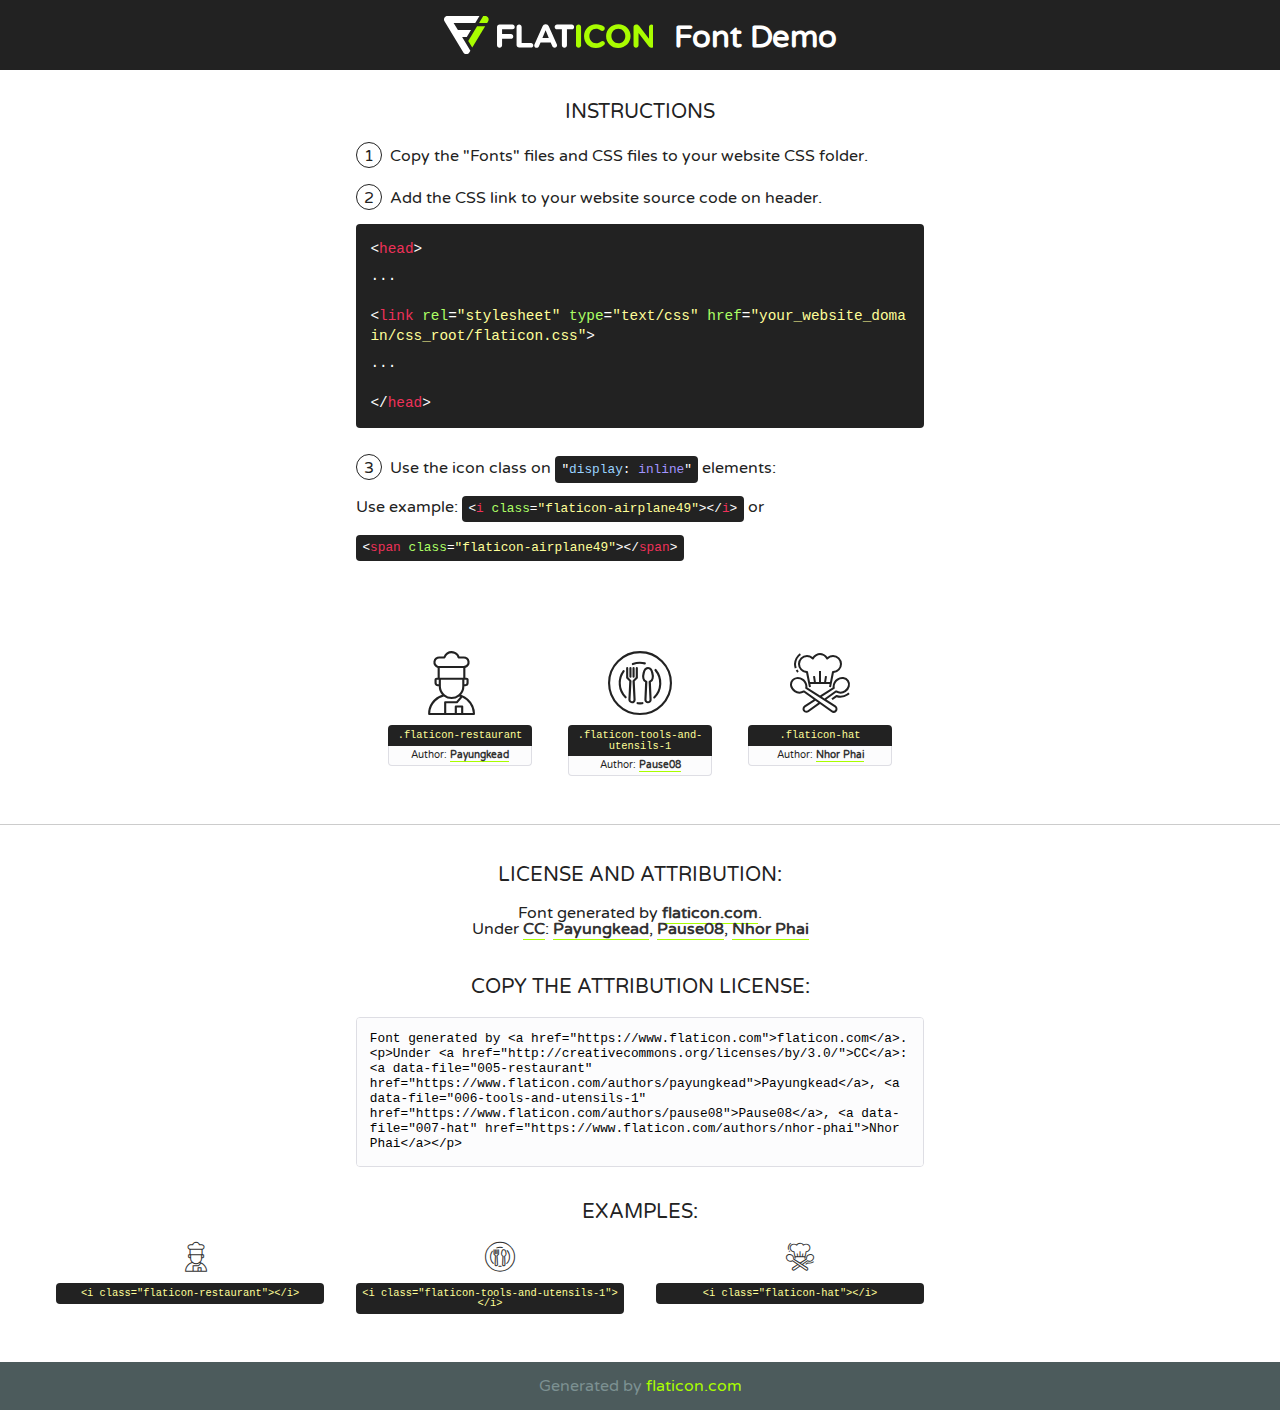
<file: assets/fonts/flaticon.html>
<!DOCTYPE html>
<!--
  Flaticon icon font: Flaticon
  Creation date: 03/05/2020 09:44
-->
<html>
<!DOCTYPE html>
<html>

<head>
    <title>Flaticon WebFont</title>
    <link href="http://fonts.googleapis.com/css?family=Varela+Round" rel="stylesheet" type="text/css" />
    <link rel="stylesheet" type="text/css" href="flaticon.css">
    <meta charset="UTF-8">
    <style>
    html, body, div, span, applet, object, iframe,
    h1, h2, h3, h4, h5, h6, p, blockquote, pre,
    a, abbr, acronym, address, big, cite, code,
    del, dfn, em, img, ins, kbd, q, s, samp,
    small, strike, strong, sub, sup, tt, var,
    b, u, i, center,
    dl, dt, dd, ol, ul, li,
    fieldset, form, label, legend,
    table, caption, tbody, tfoot, thead, tr, th, td,
    article, aside, canvas, details, embed, 
    figure, figcaption, footer, header, hgroup, 
    menu, nav, output, ruby, section, summary,
    time, mark, audio, video {
        margin: 0;
        padding: 0;
        border: 0;
        font-size: 100%;
        font: inherit;
        vertical-align: baseline;
    }
    /* HTML5 display-role reset for older browsers */
    article, aside, details, figcaption, figure, 
    footer, header, hgroup, menu, nav, section {
        display: block;
    }
    body {
        line-height: 1;
    }
    ol, ul {
        list-style: none;
    }
    blockquote, q {
        quotes: none;
    }
    blockquote:before, blockquote:after,
    q:before, q:after {
        content: '';
        content: none;
    }
    table {
        border-collapse: collapse;
        border-spacing: 0;
    }
    body {
        font-family: 'Varela Round', Helvetica, Arial, sans-serif;
        font-size: 16px;
        color: #222;
    }
    a {
        color: #333;
        border-bottom: 1px solid #a9fd00;
        font-weight: bold;
        text-decoration: none;
    }
    * {
        -moz-box-sizing: border-box;
        -webkit-box-sizing: border-box;
        box-sizing: border-box;
        margin: 0;
        padding: 0;
    }
    [class^="flaticon-"]:before, [class*=" flaticon-"]:before, [class^="flaticon-"]:after, [class*=" flaticon-"]:after {
        font-family: Flaticon;
        font-size: 30px;
        font-style: normal;
        margin-left: 20px;
        color: #333;
    }
    .wrapper {
        max-width: 600px;
        margin: auto;
        padding: 0 1em;
    }
    .title {
        font-size: 1.25em;
        text-align: center;
        margin-bottom: 1em;
        text-transform: uppercase;
    }
    header {
        text-align: center;
        background-color: #222;
        color: #fff;
        padding: 1em;
    }
    header .logo {
        width: 210px;
        height: 38px;
        display: inline-block;
        vertical-align: middle;
        margin-right: 1em;
        border: none;
    }
    header strong {
        font-size: 1.95em;
        font-weight: bold;
        vertical-align: middle;
        margin-top: 5px;
        display: inline-block;
    }
    .demo {
        margin: 2em auto;
        line-height: 1.25em;
    }
    .demo ul li {
        margin-bottom: 1em;
    }
    .demo ul li .num {
        color: #222;
        border-radius: 20px;
        display: inline-block;
        width: 26px;
        padding: 3px;
        height: 26px;
        text-align: center;
        margin-right: 0.5em;
        border: 1px solid #222;
    }
    .demo ul li code {
        background-color: #222;
        border-radius: 4px;
        padding: 0.25em 0.5em;
        display: inline-block;
        color: #fff;
        font-family: Consolas,Monaco,Lucida Console,Liberation Mono,DejaVu Sans Mono,Bitstream Vera Sans Mono,Courier New, monospace;
        font-weight: lighter;
        margin-top: 1em;
        font-size: 0.8em;
        word-break: break-all;
    }
    .demo ul li code.big {
        padding: 1em;
        font-size: 0.9em;
    }
    .demo ul li code .red {
        color: #EF3159;
    }
    .demo ul li code .green {
        color: #ACFF65;
    }
    .demo ul li code .yellow {
        color: #FFFF99;
    }
    .demo ul li code .blue {
        color: #99D3FF;
    }
    .demo ul li code .purple {
        color: #A295FF;
    }
    .demo ul li code .dots {
        margin-top: 0.5em;
        display: block;
    }
    #glyphs {
        border-bottom: 1px solid #ccc;
        padding: 2em 0;
        text-align: center;
    }
    .glyph {
        display: inline-block;
        width: 9em;
        margin: 1em;
        text-align: center;
        vertical-align: top;
        background: #FFF;
    }
    .glyph .glyph-icon {
        padding: 10px;
        display: block;
        font-family:"Flaticon";
        font-size: 64px;
        line-height: 1;
    }
    .glyph .glyph-icon:before {
        font-size: 64px;
        color: #222;
        margin-left: 0;
    }
    .class-name {
        font-size: 0.65em;
        background-color: #222;
        color: #fff;
        border-radius: 4px 4px 0 0;
        padding: 0.5em;
        color: #FFFF99;
        font-family: Consolas,Monaco,Lucida Console,Liberation Mono,DejaVu Sans Mono,Bitstream Vera Sans Mono,Courier New, monospace;
    }
    .author-name {
        font-size: 0.6em;
        background-color: #fcfcfd;
        border: 1px solid #DEDEE4;
        border-top: 0;
        border-radius: 0 0 4px 4px;
        padding: 0.5em;
    }
    .class-name:last-child {
        font-size: 10px;
        color:#888;
    }
    .class-name:last-child a {
        font-size: 10px;
        color:#555;
    }
    .class-name:last-child a:hover {
        color:#a9fd00;
    }
    .glyph > input {
        display: block;
        width: 100px;
        margin: 5px auto;
        text-align: center;
        font-size: 12px;
        cursor: text;
    }
    .glyph > input.icon-input {
        font-family:"Flaticon";
        font-size: 16px;
        margin-bottom: 10px;
    }
    .attribution .title {
        margin-top: 2em;
    }
    .attribution textarea {
        background-color: #fcfcfd;
        padding: 1em;
        border: none;
        box-shadow: none;
        border: 1px solid #DEDEE4;
        border-radius: 4px;
        resize: none;
        width: 100%;
        height: 150px;
        font-size: 0.8em;
        font-family: Consolas,Monaco,Lucida Console,Liberation Mono,DejaVu Sans Mono,Bitstream Vera Sans Mono,Courier New, monospace;
        -webkit-appearance: none;
    }
    .iconsuse {
        margin: 2em auto;
        text-align: center;
        max-width: 1200px;
    }
    .iconsuse:after {
        content: '';
        display: table;
        clear: both;
    }
    .iconsuse .image {
        float: left;
        width: 25%;
        padding: 0 1em;
    }
    .iconsuse .image p {
        margin-bottom: 1em;
    }
    .iconsuse .image span {
        display: block;
        font-size: 0.65em;
        background-color: #222;
        color: #fff;
        border-radius: 4px;
        padding: 0.5em;
        color: #FFFF99;
        margin-top: 1em;
        font-family: Consolas,Monaco,Lucida Console,Liberation Mono,DejaVu Sans Mono,Bitstream Vera Sans Mono,Courier New, monospace;
    }
    #footer {
        text-align: center;
        background-color: #4C5B5C;
        color: #7c9192;
        padding: 1em;
    }
    #footer a {
        border: none;
        color: #a9fd00;
        font-weight: normal;
    }
    @media (max-width: 960px) {
        .iconsuse .image {
            width: 50%;
        }
    }
    @media (max-width: 560px) {
        .iconsuse .image {
            width: 100%;
        }
    }
    </style>
</head>

<body class="characters-off">

    <header>
        <a href="https://www.flaticon.com" target="_blank" class="logo">
            <svg version="1.1" xmlns="http://www.w3.org/2000/svg" xmlns:xlink="http://www.w3.org/1999/xlink" xmlns:a="http://ns.adobe.com/AdobeSVGViewerExtensions/3.0/" viewBox="0 0 560.875 102.036" enable-background="new 0 0 560.875 102.036" xml:space="preserve">
                <defs>
                </defs>
                <g>
                    <g class="letters">
                        <path fill="#ffffff" d="M141.596,29.675c0-3.777,2.985-6.767,6.764-6.767h34.438c3.426,0,6.15,2.728,6.15,6.15
                        c0,3.43-2.724,6.149-6.15,6.149h-27.674v13.091h23.719c3.429,0,6.151,2.724,6.151,6.15c0,3.43-2.723,6.149-6.151,6.149h-23.719
                        v17.574c0,3.773-2.986,6.761-6.764,6.761c-3.779,0-6.764-2.989-6.764-6.761V29.675z"></path>
                        <path fill="#ffffff" d="M193.844,29.149c0-3.781,2.985-6.767,6.764-6.767c3.776,0,6.763,2.985,6.763,6.767v42.957h25.039
                        c3.426,0,6.149,2.726,6.149,6.153c0,3.425-2.723,6.15-6.149,6.15h-31.802c-3.779,0-6.764-2.986-6.764-6.768V29.149z"></path>
                        <path fill="#ffffff" d="M241.891,75.71l21.438-48.407c1.492-3.341,4.215-5.357,7.906-5.357h0.792
                        c3.686,0,6.323,2.017,7.815,5.357l21.439,48.407c0.436,0.967,0.701,1.845,0.701,2.723c0,3.602-2.809,6.501-6.414,6.501
                        c-3.161,0-5.269-1.845-6.499-4.655l-4.132-9.661h-27.059l-4.301,10.102c-1.144,2.631-3.426,4.214-6.237,4.214
                        c-3.517,0-6.24-2.81-6.24-6.325C241.1,77.64,241.451,76.677,241.891,75.71z M279.932,58.666l-8.521-20.297l-8.526,20.297H279.932
                        z"></path>
                        <path fill="#ffffff" d="M314.864,35.387H301.86c-3.429,0-6.239-2.813-6.239-6.238c0-3.429,2.811-6.24,6.239-6.24h39.533
                        c3.426,0,6.237,2.811,6.237,6.24c0,3.425-2.811,6.238-6.237,6.238h-13.001v42.785c0,3.773-2.99,6.761-6.764,6.761
                        c-3.779,0-6.764-2.989-6.764-6.761V35.387z"></path>
                        <path fill="#A9FD00" d="M352.615,29.149c0-3.781,2.985-6.767,6.767-6.767c3.774,0,6.761,2.985,6.761,6.767v49.024
                        c0,3.773-2.987,6.761-6.761,6.761c-3.781,0-6.767-2.989-6.767-6.761V29.149z"></path>
                        <path fill="#A9FD00" d="M374.132,53.836v-0.179c0-17.481,13.178-31.801,32.065-31.801c9.22,0,15.459,2.458,20.557,6.238
                        c1.402,1.054,2.637,2.985,2.637,5.357c0,3.692-2.985,6.59-6.681,6.59c-1.845,0-3.071-0.702-4.044-1.319
                        c-3.776-2.813-7.729-4.393-12.562-4.393c-10.364,0-17.831,8.611-17.831,19.154v0.173c0,10.542,7.291,19.329,17.831,19.329
                        c5.715,0,9.492-1.756,13.359-4.834c1.049-0.874,2.458-1.491,4.039-1.491c3.429,0,6.325,2.813,6.325,6.236
                        c0,2.106-1.056,3.78-2.282,4.834c-5.539,4.834-12.036,7.733-21.878,7.733C387.572,85.464,374.132,71.493,374.132,53.836z"></path>
                        <path fill="#A9FD00" d="M433.009,53.836v-0.179c0-17.481,13.79-31.801,32.766-31.801c18.981,0,32.592,14.143,32.592,31.628v0.173
                        c0,17.483-13.785,31.807-32.769,31.807C446.625,85.464,433.009,71.32,433.009,53.836z M484.224,53.836v-0.179
                        c0-10.539-7.725-19.326-18.626-19.326c-10.893,0-18.449,8.611-18.449,19.154v0.173c0,10.542,7.73,19.329,18.626,19.329
                        C476.676,72.986,484.224,64.378,484.224,53.836z"></path>
                        <path fill="#A9FD00" d="M506.233,29.321c0-3.774,2.99-6.763,6.767-6.763h1.401c3.252,0,5.183,1.583,7.029,3.953l26.093,34.265
                        V29.059c0-3.692,2.99-6.677,6.681-6.677c3.683,0,6.671,2.985,6.671,6.677v48.934c0,3.78-2.987,6.765-6.764,6.765h-0.436
                        c-3.257,0-5.188-1.581-7.034-3.953l-27.056-35.492v32.944c0,3.687-2.985,6.676-6.678,6.676c-3.683,0-6.673-2.989-6.673-6.676
                        V29.321z"></path>
                    </g>
                    <g class="insignia">
                        <path fill="#ffffff" d="M48.372,56.137h12.517l11.156-18.537H37.186L25.688,18.539h57.825L94.668,0H9.271
                        C5.925,0,2.842,1.801,1.198,4.716c-1.644,2.907-1.593,6.482,0.134,9.343l50.38,83.501c1.678,2.781,4.689,4.476,7.938,4.476
                        c3.246,0,6.257-1.695,7.935-4.476l2.898-4.804L48.372,56.137z"></path>
                        <g class="i">
                            <path fill="#A9FD00" d="M93.575,18.539h0.031v0.004l21.652,0.004l2.705-4.488c1.727-2.861,1.778-6.436,0.133-9.343
                            C116.454,1.801,113.371,0,110.026,0h-5.294L93.575,18.539z"></path>
                            <polygon fill="#A9FD00" points="88.291,27.356 64.725,66.486 75.519,84.404 109.942,27.356"></polygon>
                        </g>
                    </g>
                </g>
            </svg>
        </a>
        <strong>Font Demo</strong>
    </header>


    <section class="demo wrapper">

        <p class="title">Instructions</p>

        <ul>
            <li>
                <span class="num">1</span>Copy the "Fonts" files and CSS files to your website CSS folder.
            </li>
            <li>
                <span class="num">2</span>Add the CSS link to your website source code on header.
                <code class="big">
                    &lt;<span class="red">head</span>&gt;
                    <br/><span class="dots">...</span>
                    <br/>&lt;<span class="red">link</span> <span class="green">rel</span>=<span class="yellow">"stylesheet"</span> <span class="green">type</span>=<span class="yellow">"text/css"</span> <span class="green">href</span>=<span class="yellow">"your_website_domain/css_root/flaticon.css"</span>&gt;
                    <br/><span class="dots">...</span>
                    <br/>&lt;/<span class="red">head</span>&gt;
                </code>
            </li>

            <li>
                <p>
                    <span class="num">3</span>Use the icon class on <code>"<span class="blue">display</span>:<span class="purple"> inline</span>"</code> elements:
                    <br />
                    Use example: <code>&lt;<span class="red">i</span> <span class="green">class</span>=<span class="yellow">&quot;flaticon-airplane49&quot;</span>&gt;&lt;/<span class="red">i</span>&gt;</code> or <code>&lt;<span class="red">span</span> <span class="green">class</span>=<span class="yellow">&quot;flaticon-airplane49&quot;</span>&gt;&lt;/<span class="red">span</span>&gt;</code>
            </li>
        </ul>

    </section>




   <section id="glyphs">          
    
      
        <div class="glyph"><div class="glyph-icon flaticon-restaurant"></div>
            <div class="class-name">.flaticon-restaurant</div>
            <div class="author-name">Author: <a data-file="005-restaurant" href="https://www.flaticon.com/authors/payungkead">Payungkead</a> </div> 
        </div>        
        
        <div class="glyph"><div class="glyph-icon flaticon-tools-and-utensils-1"></div>
            <div class="class-name">.flaticon-tools-and-utensils-1</div>
            <div class="author-name">Author: <a data-file="006-tools-and-utensils-1" href="https://www.flaticon.com/authors/pause08">Pause08</a> </div> 
        </div>        
        
        <div class="glyph"><div class="glyph-icon flaticon-hat"></div>
            <div class="class-name">.flaticon-hat</div>
            <div class="author-name">Author: <a data-file="007-hat" href="https://www.flaticon.com/authors/nhor-phai">Nhor Phai</a> </div> 
        </div>        
        

    </section>



    <section class="attribution wrapper"   style="text-align:center;">

      <div class="title">License and attribution:</div><div class="attrDiv">Font generated by <a href="https://www.flaticon.com">flaticon.com</a>. <div><p>Under <a href="http://creativecommons.org/licenses/by/3.0/">CC</a>: <a data-file="005-restaurant" href="https://www.flaticon.com/authors/payungkead">Payungkead</a>, <a data-file="006-tools-and-utensils-1" href="https://www.flaticon.com/authors/pause08">Pause08</a>, <a data-file="007-hat" href="https://www.flaticon.com/authors/nhor-phai">Nhor Phai</a></p>  </div>
      </div>
      <div class="title">Copy the Attribution License:</div>

    <textarea onclick="this.focus();this.select();">Font generated by &lt;a href=&quot;https://www.flaticon.com&quot;&gt;flaticon.com&lt;/a&gt;. <p>Under <a href="http://creativecommons.org/licenses/by/3.0/">CC</a>: <a data-file="005-restaurant" href="https://www.flaticon.com/authors/payungkead">Payungkead</a>, <a data-file="006-tools-and-utensils-1" href="https://www.flaticon.com/authors/pause08">Pause08</a>, <a data-file="007-hat" href="https://www.flaticon.com/authors/nhor-phai">Nhor Phai</a></p>  
     </textarea>

    </section>

    <section class="iconsuse">

          <div class="title">Examples:</div>            
             
            <div class="image">
                <p>
                    <i class="glyph-icon flaticon-restaurant"></i> 
                    <span>&lt;i class=&quot;flaticon-restaurant&quot;&gt;&lt;/i&gt;</span>
                </p>
            </div>
            
            <div class="image">
                <p>
                    <i class="glyph-icon flaticon-tools-and-utensils-1"></i> 
                    <span>&lt;i class=&quot;flaticon-tools-and-utensils-1&quot;&gt;&lt;/i&gt;</span>
                </p>
            </div>
            
            <div class="image">
                <p>
                    <i class="glyph-icon flaticon-hat"></i> 
                    <span>&lt;i class=&quot;flaticon-hat&quot;&gt;&lt;/i&gt;</span>
                </p>
            </div>
                       
        </div>
                            
    </section>

<div id="footer">
    <div>Generated by <a href="https://www.flaticon.com">flaticon.com</a>
    </div>
</div>



</body>
</html>
</file>
<file: assets/css/flaticon.css>
/*
  	Flaticon icon font: Flaticon
  	Creation date: 03/05/2020 09:44
  	*/

@font-face {
  font-family: "Flaticon";
  src: url("../fonts/Flaticon.eot");
  src: url("../fonts/Flaticon.eot?#iefix") format("embedded-opentype"),
       url("../fonts/Flaticon.woff2") format("woff2"),
       url("../onts/Flaticon.woff") format("woff"),
       url("../fonts/Flaticon.ttf") format("truetype"),
       url("../fonts/Flaticon.svg#Flaticon") format("svg");
  font-weight: normal;
  font-style: normal;
}

@media screen and (-webkit-min-device-pixel-ratio:0) {
  @font-face {
    font-family: "Flaticon";
    src: url("../fonts/Flaticon.svg#Flaticon") format("svg");
  }
}

[class^="flaticon-"]:before, [class*=" flaticon-"]:before,
[class^="flaticon-"]:after, [class*=" flaticon-"]:after {   
  font-family: Flaticon;
font-style: normal;
margin-left: 20px;
}

.flaticon-restaurant:before { content: "\f100"; }
.flaticon-tools-and-utensils-1:before { content: "\f101"; }
.flaticon-hat:before { content: "\f102"; }
</file>
<file: assets/css/gijgo.css>
.gj-button {
    background-color: #f5f5f5;
    border: 1px solid #ddd;
    color: #000;
    border-radius: 3px;
    padding: 6px 10px;
    cursor: pointer;
}

.gj-unselectable {
    -webkit-touch-callout: none;
    -webkit-user-select: none;
    -khtml-user-select: none;
    -moz-user-select: none;
    -ms-user-select: none;
    user-select: none;
}

.gj-row {
    display: -webkit-box;
    display: -ms-flexbox;
    display: flex;
    -ms-flex-wrap: wrap;
    flex-wrap: wrap;
}

.gj-margin-left-5 {
    margin-left: 5px;
}

.gj-margin-left-10 {
    margin-left: 10px;
}

.gj-width-full {
    width: 100%;
}

.gj-cursor-pointer {
    cursor: pointer;
}

.gj-text-align-center {
    text-align: center;
}

.gj-font-size-16 {
    font-size: 16px;
}

.gj-hidden {
    display: none;
}

/** Material Design */
.gj-button-md {
    background: 0 0;
    border: none;
    border-radius: 2px;
    color: rgba(0, 0, 0, 0.87);
    position: relative;
    height: 36px;
    margin: 0;
    min-width: 64px;
    padding: 0 16px;
    display: inline-block;
    font-family: "Roboto","Helvetica","Arial",sans-serif;
    font-size: 1rem;
    font-weight: 500;
    text-transform: uppercase;
    letter-spacing: 0;
    overflow: hidden;
    will-change: box-shadow;
    transition: box-shadow .2s cubic-bezier(.4,0,1,1),background-color .2s cubic-bezier(.4,0,.2,1),color .2s cubic-bezier(.4,0,.2,1);
    outline: none;
    cursor: pointer;
    text-decoration: none;
    text-align: center;
    line-height: 36px;
    vertical-align: middle;
    overflow: hidden;
    -webkit-user-select: none;
    -moz-user-select: none;
    -ms-user-select: none;
    user-select: none;
}

.gj-button-md:hover {
    background-color: rgba(158,158,158,.2);
}

.gj-button-md:disabled {
    color: rgba(0,0,0,.26);
    background: 0 0;
}

.gj-button-md .material-icons,
.gj-button-md .gj-icon {
    vertical-align: middle;
    /*font-size: 1.3rem;
    margin-right: 4px;*/
}

.gj-button-md.gj-button-md-icon {
    width: 24px;
    height: 31px;
    min-width: 24px;
    padding: 0px;
    display: table;
}

.gj-button-md.gj-button-md-icon .material-icons,
.gj-button-md.gj-button-md-icon .gj-icon {
    display: table-cell;
    margin-right: 0px;
    width: 24px;
    height: 24px;
}

.gj-button-md.active {
    background-color: rgba(158,158,158,.4);
}

.gj-button-md-group {
    position: relative;
    display: inline-block;
    vertical-align: middle;
}
.gj-textbox-md {
	/* border: none; */
	/* border-bottom: 1px solid rgba(0,0,0,.42); */
	display: block;
	font-family: "Helvetica","Arial",sans-serif;
	font-size: 16px;
	line-height: 16px;
	/* padding: 4px 0px; */
	margin: 0;
	/* width: 100%; */
	background: 0 0;
	/* text-align: ; */
	color: rgba(0,0,0,.87);
	padding-left: 44px;
	border: 1px solid #dca73a;
	/* padding: 15px 15px; */
	/* text-align: center; */
	width: 177px;
	height: 55px;
	border-radius: 5px;
}
.gj-textbox-md:focus,
.gj-textbox-md:active {
    /* border-bottom: 2px solid rgba(0,0,0,.42); */
    outline: none;
}

.gj-textbox-md::placeholder {
    color: #8e8e8e;
}

.gj-textbox-md:-ms-input-placeholder {
    color: #8e8e8e;
}

.gj-textbox-md::-ms-input-placeholder {
    color: #8e8e8e;
}

.gj-md-spacer-24 {
    min-width: 24px;
    width: 24px;
    display: inline-block;
}

.gj-md-spacer-32 {
    min-width: 32px;
    width: 32px;
    display: inline-block;
}

.gj-modal {
    position: fixed;
    top: 0;
    right: 0;
    bottom: 0;
    left: 0;
    z-index: 1203;
    display: none;
    overflow: hidden;
    -webkit-overflow-scrolling: touch;
    outline: 0;
    background-color: rgba(0, 0, 0, 0.54118);
    transition: 200ms ease opacity;
    will-change: opacity;
}

/* List */
ul.gj-list li [data-role="wrapper"] {
    display: table;
    width: 100%;
}

ul.gj-list li [data-role="checkbox"] {
    display: table-cell;
    vertical-align:middle;
    text-align:center;
}

ul.gj-list li [data-role="image"] {
    display: table-cell;
    vertical-align:middle;
    text-align:center;
}

ul.gj-list li [data-role="display"] {
    display: table-cell;
    vertical-align:middle;
    cursor: pointer;
}

ul.gj-list li [data-role="display"]:empty:before {
  content: "\200b"; /* unicode zero width space character */
}

/* List - Bootstrap */
ul.gj-list-bootstrap {
    padding-left: 0px;
    margin-bottom: 0px;
}

ul.gj-list-bootstrap li {
    padding: 0px;
}

ul.gj-list-bootstrap li [data-role="wrapper"] {
    padding: 0px 10px;
}

ul.gj-list-bootstrap li [data-role="checkbox"] {
    width: 24px;
    padding: 3px;
}

ul.gj-list-bootstrap li [data-role="image"] {
    width: 24px;
    height: 24px;
}

ul.gj-list-bootstrap li [data-role="display"] {
    padding: 8px 0px 8px 4px;
}

.list-group-item.active ul li, .list-group-item.active:focus ul li, .list-group-item.active:hover ul li {
    text-shadow: none;
    color:initial;
}

/* List - Material Design */
ul.gj-list-md {
    padding: 0px;
    list-style: none;
    list-style-type: none;
    line-height: 24px;
    letter-spacing: 0;
    color: #616161; /* Gray 700 */
}

ul.gj-list-md li {
    display: list-item;
    list-style-type: none;
    padding: 0px;
    min-height: unset;
    box-sizing: border-box;
    align-items: center;
    cursor: default;
    overflow: hidden;

    font-family: "Roboto","Helvetica","Arial",sans-serif;
    font-size: 16px;
    font-weight: 400;
    letter-spacing: .04em;
    line-height: 1;
    
    -webkit-flex-direction: row;
    -ms-flex-direction: row;
    flex-direction: row;
    -webkit-flex-wrap: nowrap;
    -ms-flex-wrap: nowrap;
    flex-wrap: nowrap;
}

ul.gj-list-md li [data-role="checkbox"] {
    height: 24px;
    width: 24px;
}

ul.gj-list-md li [data-role="image"] {
    height: 24px;
    width: 24px;
}

ul.gj-list-md li [data-role="display"] {
    padding: 8px 0px 8px 5px;
    order: 0;
    flex-grow: 2;
    text-decoration: none;
    box-sizing: border-box;
    align-items: center;
    text-align: left;
    color: rgba(0,0,0,.87);
}

ul.gj-list-md li.disabled>[data-role="wrapper"]>[data-role="display"] {
    color: #9E9E9E; /* Gray 500 */
}

.gj-list-md-active {
    background: #e0e0e0;
    color: #3f51b5;
}


/* Picker */
.gj-picker {
    position: absolute;
    z-index: 1203;
    background-color: #fff;
}

.gj-picker .selected {
    color: #fff;
}

/* Material Design */
.gj-picker-md {
    font-family: "Roboto","Helvetica","Arial",sans-serif;
    font-size: 16px;
    font-weight: 400;
    letter-spacing: .04em;
    line-height: 1;
    color: rgba(0,0,0,.87);
    border: 1px solid #E0E0E0;
}

.gj-modal .gj-picker-md {
    border: 0px;
}

.gj-picker-md [role="header"] {
    color: rgba(255, 255, 255, 0.54);
    display: flex;
    background: #2196f3;
    align-items: baseline;
    user-select: none;
    justify-content: center;
}

.gj-picker-md [role="footer"] {
    float: right;
    padding: 10px;
}

.gj-picker-md [role="footer"] button.gj-button-md {
    color: #2196f3;
    font-weight: bold;
    font-size: 13px;
}

/* Bootstrap */
.gj-picker-bootstrap {
    border-radius: 4px;
    border: 1px solid #E0E0E0;
}

.gj-picker-bootstrap .selected {
    color: #888;
}

.gj-picker-bootstrap [role="header"] {
    background: #eee;
    color: #AAA;
}
@font-face {
    font-family: 'gijgo-material';
    src: url('../fonts/gijgo-material.eot?235541');
    src: url('../fonts/gijgo-material.eot?235541#iefix') format('embedded-opentype'), url('../fonts/gijgo-material.ttf?235541') format('truetype'), url('../fonts/gijgo-material.woff?235541') format('woff'), url('../fonts/gijgo-material.svg?235541#gijgo-material') format('svg');
    font-weight: normal;
    font-style: normal;
}

.gj-icon {
    /* use !important to prevent issues with browser extensions that change fonts */
    font-family: 'gijgo-material' !important;
    font-size: 24px;
    speak: none;
    font-style: normal;
    font-weight: normal;
    font-variant: normal;
    text-transform: none;
    line-height: 1;
    /* Enable Ligatures ================ */
    letter-spacing: 0;
    -webkit-font-feature-settings: "liga";
    -moz-font-feature-settings: "liga=1";
    -moz-font-feature-settings: "liga";
    -ms-font-feature-settings: "liga" 1;
    font-feature-settings: "liga";
    -webkit-font-variant-ligatures: discretionary-ligatures;
    font-variant-ligatures: discretionary-ligatures;
    /* Better Font Rendering =========== */
    -webkit-font-smoothing: antialiased;
    -moz-osx-font-smoothing: grayscale;
}

.gj-icon.undo:before {
    content: "\e900";
}

.gj-icon.vertical-align-top:before {
    content: "\e901";
}

.gj-icon.vertical-align-center:before {
    content: "\e902";
}

.gj-icon.vertical-align-bottom:before {
    content: "\e903";
}

.gj-icon.arrow-dropup:before {
    content: "\e904";
}

.gj-icon.clock:before {
    content: "\e905";
}

.gj-icon.refresh:before {
    content: "\e906";
}

.gj-icon.last-page:before {
    content: "\e907";
}

.gj-icon.first-page:before {
    content: "\e908";
}

.gj-icon.cancel:before {
    content: "\e909";
}

.gj-icon.clear:before {
    content: "\e90a";
}

.gj-icon.check-circle:before {
    content: "\e90b";
}

.gj-icon.delete:before {
    content: "\e90c";
}

.gj-icon.arrow-upward:before {
    content: "\e90d";
}

.gj-icon.arrow-forward:before {
    content: "\e90e";
}

.gj-icon.arrow-downward:before {
    content: "\e90f";
}

.gj-icon.arrow-back:before {
    content: "\e910";
}

.gj-icon.list-numbered:before {
    content: "\e911";
}

.gj-icon.list-bulleted:before {
    content: "\e912";
}

.gj-icon.indent-increase:before {
    content: "\e913";
}

.gj-icon.indent-decrease:before {
    content: "\e914";
}

.gj-icon.redo:before {
    content: "\e915";
}

.gj-icon.align-right:before {
    content: "\e916";
}

.gj-icon.align-left:before {
    content: "\e917";
}

.gj-icon.align-justify:before {
    content: "\e918";
}

.gj-icon.align-center:before {
    content: "\e919";
}

.gj-icon.strikethrough:before {
    content: "\e91a";
}

.gj-icon.italic:before {
    content: "\e91b";
}

.gj-icon.underlined:before {
    content: "\e91c";
}

.gj-icon.bold:before {
    content: "\e91d";
}

.gj-icon.arrow-dropdown:before {
    content: "\e91e";
}

.gj-icon.done:before {
    content: "\e91f";
}

.gj-icon.pencil:before {
    content: "\e920";
}

.gj-icon.minus:before {
    content: "\e921";
}

.gj-icon.plus:before {
    content: "\e922";
}

.gj-icon.chevron-up:before {
    content: "\e923";
}

.gj-icon.chevron-right:before {
    content: "\e924";
}

.gj-icon.chevron-down:before {
    content: "\e925";
}

.gj-icon.chevron-left:before {
    content: "\e926";
}

.gj-icon.event:before {
    content: "\e927";
}
.gj-draggable {
    cursor: move;
}
.gj-resizable-handle {
    position: absolute;
    font-size: 0.1px;
    display: block;
    -ms-touch-action: none;
    touch-action: none;
    z-index: 1203;
}

.gj-resizable-n {
    cursor: n-resize;
    height: 7px;
    width: 100%;
    top: -5px;
    left: 0;
}
.gj-resizable-e {
    cursor: e-resize;
    width: 7px;
    right: -5px;
    top: 0;
    height: 100%;
}
.gj-resizable-s {
    cursor: s-resize;
    height: 7px;
    width: 100%;
    bottom: -5px;
    left: 0;
}
.gj-resizable-w {
	cursor: w-resize;
	width: 7px;
	left: -5px;
	top: 0;
	height: 100%;
}
.gj-resizable-se {
	cursor: se-resize;
	width: 12px;
	height: 12px;
	right: 1px;
	bottom: 1px;
}
.gj-resizable-sw {
	cursor: sw-resize;
	width: 9px;
	height: 9px;
	left: -5px;
	bottom: -5px;
}
.gj-resizable-nw {
	cursor: nw-resize;
	width: 9px;
	height: 9px;
	left: -5px;
	top: -5px;
}
.gj-resizable-ne {
	cursor: ne-resize;
	width: 9px;
	height: 9px;
	right: -5px;
	top: -5px;
}

.gj-dialog-footer {
    position: absolute;
    bottom: 0px;
    width: 100%;
    margin-top: 0px;
}

.gj-dialog-scrollable [data-role="body"] {
    overflow-x: hidden;
    overflow-y: scroll;
}

/** Bootstrap 3 **/
.gj-dialog-bootstrap {
    overflow: hidden;
    z-index: 1202;
}

.gj-dialog-bootstrap [data-role="title"] {
    display: inline;
}
.gj-dialog-bootstrap [data-role="close"] {
    line-height: 1.42857143;
}

/** Bootstrap 4 **/
.gj-dialog-bootstrap4 {
    overflow: hidden;
    z-index: 1202;
}

.gj-dialog-bootstrap4 [data-role="title"] {
    display: inline;
}
.gj-dialog-bootstrap4 [data-role="close"] {
    line-height: 1.5;
}

/** Material Design **/
.gj-dialog-md {
    background-color: #FFF;
    overflow: hidden;
    border: none;
    box-shadow: 0 11px 15px -7px rgba(0,0,0,.2), 0 24px 38px 3px rgba(0,0,0,.14), 0 9px 46px 8px rgba(0,0,0,.12);
    box-sizing: border-box;
    position: relative;
    display: -webkit-box;
    display: -webkit-flex;
    display: -ms-flexbox;
    display: flex;
    -webkit-box-orient: vertical;
    -webkit-box-direction: normal;
    -webkit-flex-direction: column;
    -ms-flex-direction: column;
    flex-direction: column;
    -webkit-background-clip: padding-box;
    background-clip: padding-box;
    outline: 0;
    z-index: 1202;
}

.gj-dialog-md-header {
    padding: 24px 24px 0px 24px;
    font-family: "Roboto","Helvetica","Arial",sans-serif;
}

.gj-dialog-md-title {
    margin: 0;
    font-weight: 400;
    display: inline;
    line-height: 28px;
    font-size: 20px;
}

.gj-dialog-md-close {
    -webkit-appearance: none;
    padding: 0;
    cursor: pointer;
    background: 0 0;
    border: 0;
    float: right;
    line-height: 28px;
    font-size: 28px;
}

.gj-dialog-md-body {
    padding: 20px 24px 24px 24px;
    color: rgba(0,0,0,.54);
    font-family: "Helvetica","Arial",sans-serif;
    font-size: 14px;
    font-weight: 400;
    line-height: 20px;
}

.gj-dialog-md-footer {
    padding: 8px 8px 8px 24px;
    display: -webkit-flex;
    display: -ms-flexbox;
    display: flex;
    -webkit-flex-direction: row-reverse;
    -ms-flex-direction: row-reverse;
    flex-direction: row-reverse;
    -webkit-flex-wrap: wrap;
    -ms-flex-wrap: wrap;
    flex-wrap: wrap;

    box-sizing: border-box;
}

.gj-dialog-md-footer>*:first-child {
    margin-right: 0;
}

.gj-dialog-md-footer>* {
    margin-right: 8px;
    height: 36px;
}
DIV.gj-grid-wrapper {
    margin: auto;
    position: relative;
    clear:both;
    z-index: 1;
}

TABLE.gj-grid {
    margin: auto;    
    border-collapse: collapse;
    width: 100%;
    table-layout: fixed;
}

TABLE.gj-grid THEAD TH [data-role="selectAll"] {
    margin: auto;
}

TABLE.gj-grid THEAD TH [data-role="title"] {
    display: inline-block;
}

TABLE.gj-grid THEAD TH [data-role="sorticon"] {
    display: inline-block;
}

TABLE.gj-grid THEAD TH {
    overflow: hidden;
    text-overflow: ellipsis;
}

TABLE.gj-grid.autogrow-header-row THEAD TH {
    overflow: auto;
    text-overflow: initial;
    white-space: pre-wrap;
    -ms-word-break: break-word;
    word-break: break-word;
}

TABLE.gj-grid > tbody > tr > td {
    overflow: hidden;
    position: relative;
}

table.gj-grid tbody div[data-role="display"] {
    vertical-align: middle;
    text-indent: 0;
    white-space: pre-wrap;
    -ms-word-break: break-word;
    word-break: break-word;
}

table.gj-grid.fixed-body-rows tbody div[data-role="display"] {
    overflow: hidden;
    text-overflow: ellipsis;
    white-space: nowrap;
    -ms-word-break: initial;
    word-break: initial;
}

table.gj-grid tfoot DIV[data-role="display"] {
    vertical-align: middle;
    text-indent: 0;
    display: flex;
}

TABLE.gj-grid .fa {
    padding: 2px;
}

TABLE.gj-grid > tbody > tr > td > div {
    padding: 2px;
    overflow: hidden;
}

DIV.gj-grid-wrapper DIV.gj-grid-loading-cover
{
    background: #BBBBBB;
    opacity: 0.5;
    position: absolute;
    vertical-align: middle;
}

DIV.gj-grid-wrapper DIV.gj-grid-loading-text
{
    position: absolute;
    font-weight: bold;
}

/* Bootstrap Theme */
table.gj-grid-bootstrap thead th {
    background-color: #f5f5f5;
    vertical-align:middle;
}

table.gj-grid-bootstrap thead th [data-role="sorticon"] {
    margin-left: 5px;
}

table.gj-grid-bootstrap thead th [data-role="sorticon"] i.gj-icon,
table.gj-grid-bootstrap thead th [data-role="sorticon"] i.material-icons {
    position: absolute;
    font-size: 20px;
    top: 15px;
}

table.gj-grid-bootstrap tbody tr td div[data-role="display"] {
    padding: 0px;
}

.gj-grid-bootstrap-4 .gj-checkbox-bootstrap {
    display: inline-block;
    padding-top: 2px;
}

.gj-grid-bootstrap-4 tbody tr.active {
    background-color: rgba(0,0,0,.075);
}

/* Material Design Theme */
.gj-grid-md {
    position: relative;
    border: 1px solid #e0e0e0;
    border-collapse: collapse;
    white-space: nowrap;
    font-size: 13px;
    font-family: "Roboto","Helvetica","Arial",sans-serif;
    background-color: #fff;
}

.gj-grid-md td:first-of-type, .gj-grid-md th:first-of-type {
    padding-left: 24px;
}

.gj-grid-md th {
    position: relative;
    vertical-align: bottom;
    font-weight: 700;
    line-height: 31px;
    letter-spacing: 0;
    height: 56px;
    font-size: 12px;
    color: rgba(0,0,0,.54);
    padding-bottom: 8px;
    box-sizing: border-box;
    padding: 12px 18px;
    text-align: right;
}

.gj-grid-md td {
    position: relative;
    height: 48px;
    border-top: 1px solid #e0e0e0;
    border-bottom: 1px solid #e0e0e0;
    padding: 12px 18px;
    box-sizing: border-box;
    text-align: left;
    color: rgba(0,0,0,.87);
}

.gj-grid-md tbody tr {
    position: relative;
    height: 48px;
    transition-duration: .28s;
    transition-timing-function: cubic-bezier(.4,0,.2,1);
    transition-property: background-color;
}

.gj-grid-md tbody tr:hover {
    background-color: #EEEEEE; /* Gray 200 */
}

.gj-grid-md tbody tr.gj-grid-md-select {
    background-color: #F5F5F5; /* Grey 100 */
}


table.gj-grid-md thead th [data-role="sorticon"] {
    margin-left: 5px;
}

table.gj-grid-md thead th [data-role="sorticon"] i.gj-icon,
table.gj-grid-md thead th [data-role="sorticon"] i.material-icons {
    position: absolute;
    font-size: 16px;
    top: 19px;
}

table.gj-grid-md thead th.gj-grid-select-all {
    padding-bottom: 3px;
}
/* Hide all prioritized columns by default */
@media only all {
	th.display-1120,
	td.display-1120,
	th.display-960,
	td.display-960,
	th.display-800,
	td.display-800,
	th.display-640,
	td.display-640,
	th.display-480,
	td.display-480,
	th.display-320,
	td.display-320 {
		display: none;
	}
}

/* Show at 320px (20em x 16px) */
@media screen and (min-width: 20em) {
	TABLE.gj-grid-bootstrap th.display-320,
	TABLE.gj-grid-bootstrap td.display-320 {
		display: table-cell;
	}
}
/* Show at 480px (30em x 16px) */
@media screen and (min-width: 30em) {
	TABLE.gj-grid-bootstrap th.display-480,
	TABLE.gj-grid-bootstrap td.display-480 {
		display: table-cell;
	}
}
/* Show at 640px (40em x 16px) */
@media screen and (min-width: 40em) {
	TABLE.gj-grid-bootstrap th.display-640,
	TABLE.gj-grid-bootstrap td.display-640 {
		display: table-cell;
	}
}
/* Show at 800px (50em x 16px) */
@media screen and (min-width: 50em) {
	TABLE.gj-grid-bootstrap th.display-800,
	TABLE.gj-grid-bootstrap td.display-800 {
		display: table-cell;
	}
}
/* Show at 960px (60em x 16px) */
@media screen and (min-width: 60em) {
	TABLE.gj-grid-bootstrap th.display-960,
	TABLE.gj-grid-bootstrap td.display-960 {
		display: table-cell;
	}
}
/* Show at 1,120px (70em x 16px) */
@media screen and (min-width: 70em) {
	TABLE.gj-grid-bootstrap th.display-1120,
	TABLE.gj-grid-bootstrap td.display-1120 {
		display: table-cell;
	}
}

/* Material Design Theme */
.gj-grid-md tfoot tr th {
    padding-right: 14px;
}

.gj-grid-md tfoot tr[data-role="pager"] .gj-grid-mdl-pager-label {
    padding-left: 5px;
    padding-right: 5px;
}

.gj-grid-md tfoot tr[data-role="pager"] .gj-dropdown-md {
    margin-left: 12px;
}

.gj-grid-md tfoot tr[data-role="pager"] .gj-dropdown-md [role="presenter"] {
    font-size: 12px;
    font-weight: bold;
    color: rgba(0,0,0,.54);
}

.gj-grid-md tfoot tr[data-role="pager"] .gj-dropdown-md [role="presenter"] [role="display"] {
    text-align: right;
}

.gj-grid-md tfoot tr[data-role="pager"] .gj-grid-md-limit-select {
    margin-left: 10px;
    font-size: 12px;
    font-weight: bold;
    color: rgba(0,0,0,.54);
}

/* Bootstrap */
.gj-grid-bootstrap tfoot tr[data-role="pager"] th {
    line-height: 30px;
    background-color: #f5f5f5;
}

.gj-grid-bootstrap tfoot tr[data-role="pager"] th > div > div {
    margin-right: 5px;
}

.gj-grid-bootstrap tfoot tr[data-role="pager"] th > div > button {
    margin-right: 5px;
}

.gj-grid-bootstrap-4 tfoot tr[data-role="pager"] th > div button {
    height: 34px;
}

.gj-grid-bootstrap-4 tfoot tr[data-role="pager"] th div .gj-dropdown-bootstrap-4 .gj-dropdown-expander-mi .gj-icon {
    top: 5px;
}

.gj-grid-bootstrap-3 tfoot tr[data-role="pager"] th > div > input {
    margin-right: 5px;
    width: 40px;
    text-align: right;
    display: inline-block;
    font-weight: bold;
}

.gj-grid-bootstrap-4 tfoot tr[data-role="pager"] th > div > div.input-group {
    width: 40px;
}

.gj-grid-bootstrap-4 tfoot tr[data-role="pager"] th > div > div.input-group input {
    text-align: right;
    font-weight: bold;
    height: 34px;
    padding-top: 2px;
    padding-bottom: 6px;
}

.gj-grid-bootstrap tfoot tr[data-role="pager"] th > div > select {
    display: inline-block;
    margin-right: 5px;
    width: 60px;
}

.gj-grid-bootstrap tfoot tr[data-role="pager"] th .gj-dropdown-bootstrap .gj-list-bootstrap [data-role="display"] {
    line-height: 14px;
}

.gj-grid-bootstrap tfoot tr[data-role="pager"] th .gj-dropdown-bootstrap [role="presenter"] [role="display"] {
    font-weight: bold;
}

.gj-grid-bootstrap tfoot tr[data-role="pager"] th .gj-dropdown-bootstrap-3 [role="presenter"] {
    padding: 2px 8px;
}

.gj-grid-bootstrap tfoot tr[data-role="pager"] th .gj-dropdown-bootstrap-4 [role="presenter"] {
    padding: 1px 8px;
}
.gj-grid thead tr th div.gj-grid-column-resizer-wrapper {
    position: relative;
    width: 100%;
    height: 0px; 
    top: 0px; 
    left: 0px; 
    padding: 0px;
}

span.gj-grid-column-resizer {
    position: absolute;
    right: 0px;
    width: 10px;
    top: -100px;
    height: 300px;
    z-index: 1203;
    cursor: e-resize;
}

.gj-grid-resize-cursor {
    cursor: e-resize;
}
.gj-grid-md tbody tr.gj-grid-top-border td {
  border-top: 2px solid #777;
}
.gj-grid-md tbody tr.gj-grid-bottom-border td {
  border-bottom: 2px solid #777;
}

.gj-grid-bootstrap tbody tr.gj-grid-top-border td {
  border-top: 2px solid #777;
}
.gj-grid-bootstrap tbody tr.gj-grid-bottom-border td {
  border-bottom: 2px solid #777;
}
.gj-grid-md thead tr th.gj-grid-left-border,
.gj-grid-md tbody tr td.gj-grid-left-border
{
    border-left: 3px solid #777;
}
.gj-grid-md thead tr th.gj-grid-right-border,
.gj-grid-md tbody tr td.gj-grid-right-border
{
    border-right: 3px solid #777;
}

.gj-grid-bootstrap thead tr th.gj-grid-left-border,
.gj-grid-bootstrap tbody tr td.gj-grid-left-border
{
    border-left: 5px solid #ddd;
}
.gj-grid-bootstrap thead tr th.gj-grid-right-border,
.gj-grid-bootstrap tbody tr td.gj-grid-right-border
{
    border-right: 5px solid #ddd;
}
.gj-dirty {
    position: absolute;
    top: 0px;
    left: 0px;
    border-style: solid;
    border-width: 3px;
    border-color: #f00 transparent transparent #f00;
    padding: 0;
    overflow: hidden;
    vertical-align: top;
}

/* Material Design */
.gj-grid-md tbody tr td.gj-grid-management-column {
    padding: 3px;
}

.gj-grid-md tbody tr td[data-mode="edit"] {
    padding: 0px 18px;
}

.gj-grid-md tbody .gj-dropdown-md [role="presenter"] [role="display"] {
    padding: 0px;
}

/* Bootstrap */
.gj-grid-bootstrap tbody tr td[data-mode="edit"] {
    padding: 0px;
}

.gj-grid-bootstrap tbody tr td[data-mode="edit"] [data-role="edit"] {
    padding: 0px;
}

/* Bootstrap 3 */
.gj-grid-bootstrap-3 tbody tr td.gj-grid-management-column {
    padding: 3px;
}

.gj-grid-bootstrap-3 tbody tr td[data-mode="edit"] {
    height: 38px;
}

.gj-grid-bootstrap-3 tbody tr td[data-mode="edit"] [data-role="edit"] input[type="text"] {
    height: 37px;
    padding: 8px;
}

.gj-grid-bootstrap-3 tbody tr td[data-mode="edit"] .gj-dropdown-bootstrap [role="presenter"] {
    border: 0px;
    border-radius: 0px;
    height: 37px;
    padding-left: 8px;
}

.gj-grid-bootstrap-3 tbody tr td[data-mode="edit"] .gj-datepicker-bootstrap {
    height: 37px;
}

.gj-grid-bootstrap-3 tbody tr td[data-mode="edit"] .gj-datepicker-bootstrap [role="input"] {
    height: 37px;
    border:0px;
    border-radius: 0px;
}

.gj-grid-bootstrap-3 tbody tr td[data-mode="edit"] .gj-datepicker-bootstrap [role="right-icon"] {
    border:0px;
    border-radius: 0px;
}

.gj-grid-bootstrap-3 tbody tr td[data-mode="edit"] .gj-checkbox-bootstrap {
    display: inline-block;
    padding-top: 10px;
    height: 32px;
}

/* Bootstrap 4 */
.gj-grid-bootstrap-4 tbody tr td.gj-grid-management-column {
    padding: 6px;
}

.gj-grid-bootstrap-4 tbody tr td[data-mode="edit"] [data-role="edit"] input[type="text"] {
    height: 48px;
    padding-left: 12px;
}

.gj-grid-bootstrap-4 tbody tr td[data-mode="edit"] .gj-dropdown-bootstrap [role="presenter"] {
    border: 0px;
    border-radius: 0px;
    height: 48px;
    padding-left: 12px;
    font-family: -apple-system,system-ui,BlinkMacSystemFont,"Segoe UI",Roboto,"Helvetica Neue",Arial,sans-serif;
}

.gj-grid-bootstrap-4 tbody tr td[data-mode="edit"] .gj-dropdown-bootstrap-4 [role="expander"].gj-dropdown-expander-mi .gj-icon,
.gj-grid-bootstrap-4 tbody tr td[data-mode="edit"] .gj-dropdown-bootstrap-4 [role="expander"].gj-dropdown-expander-mi .material-icons {
    top: 13px;
}

.gj-grid-bootstrap-4 tbody tr td[data-mode="edit"] .gj-datepicker-bootstrap {
    height: 48px;
}

.gj-grid-bootstrap-4 tbody tr td[data-mode="edit"] .gj-datepicker-bootstrap [role="input"] {
    height: 48px;
    border:0px;
    border-radius: 0px;
}

.gj-grid-bootstrap-4 tbody tr td[data-mode="edit"] .gj-datepicker-bootstrap [role="right-icon"] {
    background-color: #fff;
}

.gj-grid-bootstrap-4 tbody tr td[data-mode="edit"] .gj-datepicker-bootstrap [role="right-icon"] button {
    border: 0px;
    border-radius: 0px;
    width: 43px;
    position: relative;
}

.gj-grid-bootstrap-4 tbody tr td[data-mode="edit"] .gj-datepicker-bootstrap [role="right-icon"] .gj-icon,
.gj-grid-bootstrap-4 tbody tr td[data-mode="edit"] .gj-datepicker-bootstrap [role="right-icon"] .material-icons {
    top: 13px;
    left: 10px;
    font-size: 24px;
}

.gj-grid-bootstrap-4 tbody tr td[data-mode="edit"] .gj-checkbox-bootstrap {
    display: inline-block;
    padding-top: 15px;
    height: 42px;
}
.gj-grid-md thead tr[data-role="filter"] th {
    border-top: 1px solid #e0e0e0;
}

div.gj-grid-wrapper div.gj-grid-bootstrap-toolbar {
    background-color: #f5f5f5;
    padding: 8px;
    font-weight: bold;
    border: 1px solid #ddd;
}

div.gj-grid-wrapper div.gj-grid-bootstrap-4-toolbar {
    background-color: #f5f5f5;
    padding: 12px;
    font-weight: bold;
    border: 1px solid #ddd;
}

div.gj-grid-wrapper div.gj-grid-md-toolbar {
    font-weight: bold;
    font-size: 24px;
    font-family: "Helvetica","Arial",sans-serif;
    background-color: rgb(255, 255, 255);
    
    border-top: 1px solid #e0e0e0;
    border-left: 1px solid #e0e0e0;
    border-right: 1px solid #e0e0e0;
    border-bottom: 0px;
    border-collapse: collapse;

    padding: 0 18px 0px 18px;
    line-height: 56px;
}
table.gj-grid-scrollable tbody {
    overflow-y: auto;
    overflow-x: hidden;
    display: block;
}

/* Material Design */
table.gj-grid-md.gj-grid-scrollable {
    border-bottom: 0px;
}

table.gj-grid-md.gj-grid-scrollable tbody {
    border-right: 1px solid #e0e0e0;
    border-bottom: 1px solid #e0e0e0;
}

table.gj-grid-md.gj-grid-scrollable tfoot {
    border-bottom: 1px solid #e0e0e0;
}

/* Bootstrap 3 */
table.gj-grid-bootstrap.gj-grid-scrollable {
    border-bottom: 0px;
}

table.gj-grid-bootstrap.gj-grid-scrollable tbody {
    border-right: 1px solid #ddd;
    border-bottom: 1px solid #ddd;
}

table.gj-grid-bootstrap.gj-grid-scrollable tbody tr[data-role="row"]:first-child td {
    border-top: 0px;
}

table.gj-grid-bootstrap.gj-grid-scrollable tbody tr[data-role="row"] td:first-child {
    border-left: 0px;
}

table.gj-grid-bootstrap.gj-grid-scrollable tbody tr[data-role="row"] td:last-child {
    border-right: 0px;
}

table.gj-grid-bootstrap.gj-grid-scrollable tfoot {
    border-bottom: 1px solid #ddd;
}

ul.gj-list li [data-role="spacer"] {
    display: table-cell;
}

ul.gj-list li [data-role="expander"] {
    display: table-cell;
    vertical-align:middle;
    text-align:center;
    cursor: pointer;
}

[data-type="tree"] ul li [data-role="expander"].gj-tree-material-icons-expander {
    width: 24px;
}

[data-type="tree"] ul li [data-role="expander"].gj-tree-font-awesome-expander {
    width: 24px;
}

[data-type="tree"] ul li [data-role="expander"].gj-tree-glyphicons-expander {
    width: 24px;
}

[data-type="tree"] ul li [data-role="expander"].gj-tree-glyphicons-expander .glyphicon {
    top: 4px;
    height: 24px;
}

/* Bootstrap Theme */
.gj-tree-bootstrap-3 ul.gj-list-bootstrap li {
    border: 0px;
    border-radius: 0px;
    color: #333;
}

.gj-tree-bootstrap-3 ul.gj-list-bootstrap li.active {
    color: #fff;
}

.gj-tree-bootstrap-3 ul.gj-list-bootstrap li.disabled {
    color: #777;
    background-color: #eee;
}

.gj-tree-bootstrap-4 ul.gj-list-bootstrap li {
    border: 0px;
    border-radius: 0px;
    color: #212529;
}

.gj-tree-bootstrap-4 ul.gj-list-bootstrap li.active {
    color: #fff;
}

.gj-tree-bootstrap-4 ul.gj-list-bootstrap li.disabled {
    color: #868e96;
}

.gj-tree-bootstrap-4 ul.gj-list-bootstrap li ul.gj-list-bootstrap {
    width: 100%;
}

.gj-tree-bootstrap-border ul.gj-list-bootstrap li {
    border: 1px solid #ddd;
}

.gj-tree-bootstrap-border ul.gj-list-bootstrap li ul.gj-list-bootstrap li {
    border-left: 0px;
    border-right: 0px;
}

.gj-tree-bootstrap-border ul.gj-list-bootstrap li:first-child {
    border-top-left-radius: 4px;
    border-top-right-radius: 4px;
}

.gj-tree-bootstrap-border ul.gj-list-bootstrap li:last-child {
    border-bottom-left-radius: 4px;
    border-bottom-right-radius: 4px;
}

.gj-tree-bootstrap-border ul.gj-list-bootstrap li ul.gj-list-bootstrap li:first-child {
    border-top-left-radius: 0px;
    border-top-right-radius: 0px;
}

.gj-tree-bootstrap-border ul.gj-list-bootstrap li ul.gj-list-bootstrap li:last-child {
    border-bottom: 0px;
    border-bottom-left-radius: 0px;
    border-bottom-right-radius: 0px;
}

ul.gj-list-bootstrap li [data-role="expander"].gj-tree-material-icons-expander {
    padding-top: 8px;
    padding-bottom: 4px;
}

ul.gj-list-bootstrap li [data-role="expander"].gj-tree-material-icons-expander .gj-icon {
    width: 24px;
    height: 24px;
}

/* Material Design Theme */
ul.gj-list-md li.disabled > [data-role="wrapper"] > [data-role="expander"] {
    color: #9E9E9E; /* Gray 500 */
}

.gj-tree-md-border ul.gj-list-md li {
    border: 1px solid #616161; /* Gray 700 */
    margin-bottom: -1px;
}

.gj-tree-md-border ul.gj-list-md li ul.gj-list-md li {
    border-left: 0px;
    border-right: 0px;
}

.gj-tree-md-border ul.gj-list-md li ul.gj-list-md li:last-child {
    border-bottom: 0px;
}
.gj-tree-drop-above {    
    border-top: 1px solid #000;
}

.gj-tree-drop-below {
    border-bottom: 1px solid #000;
}

.gj-tree-bootstrap-3 ul.gj-list-bootstrap li [data-role="wrapper"].drop-above {
    border-top: 2px solid #000;
}

.gj-tree-bootstrap-3 ul.gj-list-bootstrap li [data-role="wrapper"].drop-below {
    border-bottom: 2px solid #000;
}

.gj-tree-bootstrap-4 ul.gj-list-bootstrap li [data-role="wrapper"].drop-above {
    border-top: 2px solid #000;
}

.gj-tree-bootstrap-4 ul.gj-list-bootstrap li [data-role="wrapper"].drop-below {
    border-bottom: 2px solid #000;
}

.gj-tree-drag-el {
    padding: 0px;
    margin: 0px;
    z-index: 1203;
}

.gj-tree-drag-el li {
    padding: 0px;
    margin: 0px;
}

.gj-tree-drag-el [data-role="wrapper"] {
    cursor: move;
    display: table;
}

.gj-tree-drag-el [data-role="indicator"] {
    width: 14px;
    padding: 0px 3px;
    display: table-cell;
    vertical-align: middle;
    text-align: center;
}

.gj-tree-bootstrap-drag-el li.list-group-item {
    border: 0px;
    background: unset;
}

.gj-tree-bootstrap-drag-el [data-role="indicator"] {
    width: 24px;
    height: 24px;
    padding: 0px;
}

.gj-tree-md-drag-el [data-role="indicator"] {
    width: 24px;
    height: 24px;
    padding: 0px;
}
/* Bootstrap */
.gj-checkbox-bootstrap {
    min-width: 0;
    font-size: 0;
    font-weight: normal;
    margin: 0px;
    text-align: center;
    width: 18px;
    height: 18px;
    position: relative;
    display: inline;
}

.gj-checkbox-bootstrap input[type="checkbox"] {
    display: none;
    margin-bottom: -12px;
}

.gj-checkbox-bootstrap span {
    background: #fff;
    display: block;
    content: " ";
    width: 18px;
    height: 18px;
    line-height: 11px;
    font-size: 11px;
    padding: 2px;
    color: #555555;
    border: 1px solid #CCCCCC;
    border-radius: 3px;
    transition: box-shadow 0.2s linear, border-color 0.2s linear;
    cursor: pointer;
    margin: auto;
}

.gj-checkbox-bootstrap input[type="checkbox"]:focus + span:before {
    outline: 0;
    box-shadow: 0 0 0 0 #66afe9, 0 0 6px rgba(102, 175, 233, .6);
    border-color: #66afe9;
}

.gj-checkbox-bootstrap input[type="checkbox"][disabled] + span {
    opacity: 0.6;
    cursor: not-allowed;
}

/* Bootstrap 4 */
.gj-checkbox-bootstrap.gj-checkbox-bootstrap-4 span {
    line-height: 16px;
    padding: 0px;
}

.gj-checkbox-bootstrap-4.gj-checkbox-material-icons input[type="checkbox"]:checked + span:after {
    font-size: 16px;
}

.gj-checkbox-bootstrap-4.gj-checkbox-material-icons input[type="checkbox"]:indeterminate + span:after {
    font-size: 16px;
}

/* Material Design */
.gj-checkbox-md {
    min-width: 0;
    font-size: 0;
    font-weight: normal;
    margin: 0px;
    text-align: center;
    width: 16px;
    height: 16px;
    position: relative;
}

.gj-checkbox-md input[type="checkbox"] {
    display: none;
    margin-bottom: -12px;
}

.gj-checkbox-md span {
    display: inline-block;
    box-sizing: border-box;
    width: 16px;
    height: 16px;
    margin: 0;
    cursor: pointer;
    overflow: hidden;
    border: 2px solid #616161; /* Gray 700 */
    border-radius: 2px;
    z-index: 2;
}

.gj-checkbox-md input[type="checkbox"]:checked + span {
    border: 2px solid #536DFE; /* Indigo A200 */
}

.gj-checkbox-md input[type="checkbox"]:checked + span:after {
    color: #FFF;
    background-color: #536DFE; /* Indigo A200 */
    position: absolute;
    left: 1px;
    top: -15px;
}

.gj-checkbox-md input[type="checkbox"]:indeterminate + span {
    border: 2px solid #616161; /* Gray 700 */
}

.gj-checkbox-md input[type="checkbox"]:indeterminate + span:after {    
    color: #616161;/*color: rgba(0, 0, 0, 1);*/
    position: absolute;
    left: 1px;
    top: -15px;
}

.gj-checkbox-md input[type="checkbox"][disabled] + span {
    border: 2px solid #9E9E9E;
}

.gj-checkbox-md input[type="checkbox"][disabled] + span:after {
    background-color: #9E9E9E;
}

.gj-checkbox-md input[type="checkbox"][disabled]:indeterminate + span:after {
    color: #FFFFFF;
}

/* Material Icons */
.gj-checkbox-material-icons input[type="checkbox"]:checked + span:after {
    content: "\e91f";
    font-size: 14px;
    font-weight: bold;
    white-space: pre;
}

.gj-checkbox-material-icons input[type="checkbox"]:indeterminate + span:after {
    content: "\e921";
    font-size: 14px;
    font-weight: bold;
    white-space: pre;
}

/* Glyphicons */
.gj-checkbox-glyphicons input[type="checkbox"]:checked + span:after {
    display: inline-block;
    font-family: 'Glyphicons Halflings';
    content: "\e013 ";
}

.gj-checkbox-glyphicons input[type="checkbox"]:indeterminate + span:after {
    display: inline-block;
    font-family: 'Glyphicons Halflings';
    content: "\2212 ";
    padding-right: 1px;
}

/* fontawesome */
.gj-checkbox-fontawesome .fa {
    font-size: 14px;
}
.gj-checkbox-bootstrap.gj-checkbox-fontawesome .fa {
    line-height: 18px;
}

.gj-checkbox-fontawesome input[type="checkbox"]:checked + span:before {
    content: "\f00c ";
}

.gj-checkbox-fontawesome input[type="checkbox"]:indeterminate + span:before {
    content: "\f068 ";
}
.gj-editor [role="body"] {
    overflow: auto;
    outline: 0px solid transparent;
    box-sizing: border-box;
}

/* Material Design */
.gj-editor-md {
    padding: 7px;
    font-family: "Roboto","Helvetica","Arial",sans-serif;
    font-size: 14px;
    font-weight: 500;
    letter-spacing: 0;
    border: 1px solid rgba(158,158,158,.2);
}

.gj-editor-md [role="toolbar"] {
    margin-bottom: 7px;
}

.gj-editor-md [role="toolbar"] .gj-button-md {
    min-width: 54px;
    margin-right: 5px;
}

.gj-editor-md [role="toolbar"] .gj-button-md .gj-icon {
    width: 24px;
    height: 24px;
}

.gj-editor-md [role="body"] {
    border: 1px solid rgba(158,158,158,.2);
}

.gj-editor-md p {
    margin: 0;
    padding: 0;
}

.gj-editor-md blockquote {
    font-size: 14px;
}

/* Bootstrap */
.gj-editor-bootstrap {
    padding: 7px;
    border: 1px solid #eceeef;
}

.gj-editor-bootstrap [role="toolbar"] {
    margin-bottom: 7px;
}

.gj-editor-bootstrap [role="toolbar"] .btn-group {
    margin-right: 10px;
}

.gj-editor-bootstrap [role="toolbar"] button {
    height: 36px;
}

.gj-editor-bootstrap [role="body"] {
    border: 1px solid #eceeef;
}

.gj-editor-bootstrap p {
    margin: 0;
    padding: 0;
}

.gj-editor-bootstrap blockquote {
    font-size: 14px;
}
.gj-dropdown {
    position: relative;
    border-collapse: separate;
}

.gj-dropdown [role="presenter"] {
    display: table;
    cursor: pointer;
    outline: none;
    position: relative;
}

.gj-dropdown [role="presenter"] [role="display"] {
    display: table-cell;
    text-align: left;
    width: 100%;
}

.gj-dropdown [role="presenter"] [role="expander"] {
    display: table-cell;
    vertical-align:middle;
    text-align:center;
    width: 24px;
    height: 24px;
}

/* Material Design */
.gj-dropdown-md [role="presenter"] {
    font-family: "Roboto","Helvetica","Arial",sans-serif;
    font-size: 16px;
    font-weight: 400;
    letter-spacing: .04em;
    line-height: 1;
    color: rgba(0,0,0,.87);
    padding: 0px;
    border: 0px;
    border-bottom: 1px solid rgba(0,0,0,.42);
    background: transparent;
}

.gj-dropdown-md [role="presenter"]:focus,
.gj-dropdown-md [role="presenter"]:active {
    border-bottom: 2px solid rgba(0,0,0,.42);
}

.gj-dropdown-md [role="presenter"] [role="display"] {
    padding: 4px 0px;
    line-height: 18px;
}

.gj-dropdown-md [role="presenter"] [role="display"] .placeholder {
    color: #8e8e8e;
}

.gj-dropdown-list-md {
    position: absolute;
    top: 0px;
    left: 0px;
    background-color: #f5f5f5;
    color: #000;
    margin: 0px;
    z-index: 1203;
}

.gj-dropdown-list-md li:hover, .gj-dropdown-list-md li.active {
    background-color: #eee;
}

/* Bootstrap */
.gj-dropdown-bootstrap [role="presenter"] [role="display"] {
    padding-right: 5px;
}

.gj-dropdown-bootstrap [role="presenter"] [role="expander"] {
    padding-left: 5px;
}

.gj-dropdown-bootstrap [role="presenter"] [role="expander"].gj-dropdown-expander-mi {
    width: 24px;
}

.gj-dropdown-bootstrap-3 [role="presenter"] [role="display"] {
    line-height: 20px;
}

.gj-dropdown-bootstrap-3 [role="presenter"] [role="display"] .placeholder {
    color: #9999b3;
}

.gj-dropdown-bootstrap-3 [role="presenter"] [role="expander"] {
    width: 20px;
    height: 20px;
}

.gj-dropdown-bootstrap-3 [role="presenter"] [role="expander"].gj-dropdown-expander-mi .gj-icon,
.gj-dropdown-bootstrap-3 [role="presenter"] [role="expander"].gj-dropdown-expander-mi .material-icons {
    top: 5px;
    right: 10px;
    position: absolute;
}

.gj-dropdown-bootstrap-4 [role="presenter"] {
    border: 1px solid #ced4da;
}

.gj-dropdown-bootstrap-4 [role="presenter"] [role="display"] {
    line-height: 24px;
}

.gj-dropdown-bootstrap-4 [role="presenter"] [role="expander"].gj-dropdown-expander-mi .gj-icon,
.gj-dropdown-bootstrap-4 [role="presenter"] [role="expander"].gj-dropdown-expander-mi .material-icons {
    top: 7px;
    right: 10px;
    position: absolute;
}

.gj-dropdown-list-bootstrap {
    position: absolute;
    top: 32px;
    left: 0px;
    margin: 0px;
    z-index: 1203;
}
.gj-datepicker [role="input"]::-ms-clear {
    display: none;
}

.gj-datepicker [role="right-icon"] {
    cursor: pointer;
}

.gj-picker div[role="navigator"] {
    display: -webkit-box;
    display: -ms-flexbox;
    display: flex;
    -ms-flex-wrap: wrap;
    flex-wrap: wrap;
}

.gj-picker div[role="navigator"] div {
    cursor: pointer;
    position: relative;
    flex-basis: 0;
    -webkit-box-flex: 1;
    -ms-flex-positive: 1;
    flex-grow: 1;
    max-width: 100%;
}

.gj-picker div[role="navigator"] div[role="period"] {
    width: 100%;
    text-align: center;
}

/* Material Design */
.gj-datepicker-md {
	font-family: "Roboto","Helvetica","Arial",sans-serif;
	font-size: 16px;
	font-weight: 400;
	letter-spacing: .04em;
	line-height: 1;
	color: #9d9d9d;
    position: relative;
    /* background-image: url(../img/logo/date-picker-icon.png); */
}
.gj-datepicker-md [role="right-icon"] {
	position: absolute;
	left: 13px;
	top: 16px;
	font-size: 24px;
}

.gj-datepicker-md.small .gj-textbox-md {
    font-size: 14px;
}

.gj-datepicker-md.small .gj-icon {
    font-size: 22px;
}

.gj-datepicker-md.large .gj-textbox-md {
    font-size: 18px;
}

.gj-datepicker-md.large .gj-icon {
    font-size: 28px;
}

.gj-picker-md.datepicker [role="header"] {
    padding: 20px 20px;
    display: block;
}

.gj-picker-md.datepicker [role="header"] [role="year"] {
    font-size: 17px;
    padding-bottom: 5px;
    cursor: pointer;
}

.gj-picker-md.datepicker [role="header"] [role="date"] {
    font-size: 36px;
    cursor: pointer;
}

.gj-picker-md div[role="navigator"] {
    height: 42px;
    line-height: 42px;
}

.gj-picker div[role="navigator"] div[role="period"] {
    font-weight: bold;
    font-size: 15px;
}

.gj-picker-md div[role="navigator"] div:first-child {
    max-width: 42px;
}

.gj-picker-md div[role="navigator"] div:last-child {
    max-width: 42px;
}

.gj-picker-md div[role="navigator"] div i.gj-icon,
.gj-picker-md div[role="navigator"] div i.material-icons {
    position: absolute;
    top: 8px;
}

.gj-picker-md div[role="navigator"] div:first-child i.gj-icon,
.gj-picker-md div[role="navigator"] div:first-child i.material-icons {
    left: 10px;
}

.gj-picker-md div[role="navigator"] div:last-child i.gj-icon,
.gj-picker-md div[role="navigator"] div:last-child i.material-icons {
    right: 11px;
}

.gj-picker-md table thead {
    color: #9E9E9E; /* Gray 500 */
}

.gj-picker-md table tr th div,
.gj-picker-md table tr td div {
    display: block;
    width: 40px;
    height: 40px;
    line-height: 40px;
    font-size: 13px;
    text-align: center;
    vertical-align: middle;
}

[type="year"].gj-picker-md table tr td div,
[type="decade"].gj-picker-md table tr td div,
[type="century"].gj-picker-md table tr td div {
    width: 73px;
    height: 73px;
    line-height: 73px;
    cursor: pointer;
}

.gj-picker-md table tr td.gj-cursor-pointer div:hover {
    background: #EEEEEE;
    border-radius: 50%;
    color: rgba(0,0,0,.87);
}

.gj-picker-md table tr td.other-month div,
.gj-picker-md table tr td.disabled div {
    color: #BDBDBD; /* Gray 400 */
}

.gj-picker-md table tr td.focused div {
    background: #E0E0E0; /* Gray 300 */
    border-radius: 50%;
}

.gj-picker-md table tr td.today div {
    color: #1976D2;
}

.gj-picker-md table tr td.selected.gj-cursor-pointer div {
    color: #FFFFFF;
    background: #1976D2; /* Blue 700 */
    border-radius: 50%;
}

.gj-picker-md table tr td.calendar-week div {
    font-weight: bold;
}

/* Bootstrap */
.gj-datepicker-bootstrap :focus,
.gj-datepicker-bootstrap :active {
    box-shadow: none;
}

.gj-picker-bootstrap {
    border: 1px solid rgba(0,0,0,0.15);
    border-radius: 4px;
    padding: 4px;
}

.gj-modal .gj-picker-bootstrap {
    padding: 0px;
}

.gj-picker-bootstrap.datepicker [role="header"] {
    padding: 10px 20px;
    display: block;
}

.gj-picker-bootstrap.datepicker [role="header"] [role="year"] {
    font-size: 15px;
    cursor: pointer;
}

.gj-picker-bootstrap [role="header"] [role="date"] {
    font-size: 24px;
    cursor: pointer;
}

.gj-modal .gj-picker-bootstrap.datepicker [role="body"] {
    padding: 15px;
}

.gj-picker-bootstrap div[role="navigator"] {
    height: 30px;
    line-height: 30px;
    text-align: center;
}

.gj-picker-bootstrap div[role="navigator"] div:first-child {
    max-width: 30px;
}

.gj-picker-bootstrap div[role="navigator"] div:last-child {
    max-width: 30px;
}

.gj-picker-bootstrap table tr td div,
.gj-picker-bootstrap table tr th div {
    display: block;
    width: 30px;
    height: 30px;
    line-height: 30px;
    text-align: center;
    vertical-align: middle;
}

[type="year"].gj-picker-bootstrap table tr td div,
[type="decade"].gj-picker-bootstrap table tr td div,
[type="century"].gj-picker-bootstrap table tr td div {
    width: 53px;
    height: 53px;
    line-height: 53px;
    cursor: pointer;
}

.gj-picker-bootstrap table tr th div i,
.gj-picker-bootstrap table tr th div span {
    line-height: 30px;
}

.gj-picker-bootstrap div[role="navigator"] .gj-icon,
.gj-picker-bootstrap div[role="navigator"] .material-icons {
    margin: 3px;
}

.gj-picker-bootstrap table tr td.focused div,
.gj-picker-bootstrap table tr td.gj-cursor-pointer div:hover {
    background: #EEEEEE;
    border-radius: 4px;
    color: #212529;
}

.gj-picker-bootstrap table tr td.today div {
    color: #204d74;
    font-weight: bold;
}

.gj-picker-bootstrap table tr td.selected.gj-cursor-pointer div {
    color: #fff;
    background-color: #204d74;
    border-color: #122b40;
    border-radius: 4px;
}

.gj-picker-bootstrap table tr td.other-month div,
.gj-picker-bootstrap table tr td.disabled div {
    color: #777;
}

/* Bootstrap 3 */
.gj-datepicker-bootstrap span[role="right-icon"].input-group-addon {
    border-top-left-radius: 0px;
    border-bottom-left-radius: 0px;
    border-top-right-radius: 4px;
    border-bottom-right-radius: 4px;
    border-left: 0px;
    position: relative;
    /*width: 38px;*/
}

.gj-datepicker-bootstrap span[role="right-icon"].input-group-addon .gj-icon,
.gj-datepicker-bootstrap span[role="right-icon"].input-group-addon .material-icons {
    position: absolute;
    top: 7px;
    left: 7px;
}

/* Bootstrap 4 */
.gj-datepicker-bootstrap [role="right-icon"] button {
    width: 38px;
    position: relative;
    border: 1px solid #ced4da;
}

.gj-datepicker-bootstrap [role="right-icon"] button:hover {
    color: #6c757d;
    background-color: transparent;
}

.gj-datepicker-bootstrap.input-group-sm [role="right-icon"] button {
    width: 30px;
}

.gj-datepicker-bootstrap.input-group-lg [role="right-icon"] button {
    width: 48px;
}

.gj-datepicker-bootstrap [role="right-icon"] button .gj-icon,
.gj-datepicker-bootstrap [role="right-icon"] button .material-icons {
    position: absolute;
    font-size: 21px;
    top: 9px;
    left: 9px;
}

.gj-datepicker-bootstrap.input-group-sm [role="right-icon"] button .gj-icon,
.gj-datepicker-bootstrap.input-group-sm [role="right-icon"] button .material-icons {
    top: 6px;
    left: 6px;
    font-size: 19px;
}

.gj-datepicker-bootstrap.input-group-lg [role="right-icon"] button .gj-icon,
.gj-datepicker-bootstrap.input-group-lg [role="right-icon"] button .material-icons {
    font-size: 27px;
    top: 10px;
    left: 10px;
}
.gj-timepicker [role="input"]::-ms-clear {
    display: none;
}

.gj-timepicker [role="right-icon"] {
    cursor: pointer;
}

.gj-picker.timepicker [role="header"] {
    font-size: 58px;
    padding: 20px 0;
    line-height: 58px;

    display: flex;
    align-items: baseline;
    user-select: none;
    justify-content: center;
}

.gj-picker.timepicker [role="header"] div {
    cursor: pointer;
    width: 66px;
    text-align: right;
}

.gj-picker [role="header"] [role="mode"] {
    position: relative;
    width: 0px;
}

.gj-picker [role="header"] [role="mode"] span {
    position: absolute;
    left: 7px;
    line-height: 18px;
    font-size: 18px;
}

.gj-picker [role="header"] [role="mode"] span[role="am"] {
    top: 7px;
}

.gj-picker [role="header"] [role="mode"] span[role="pm"] {
    bottom: 7px;
}

.gj-picker [role="body"] [role="dial"] {
    width: 256px;
    color: rgba(0, 0, 0, 0.87);
    height: 256px;
    position: relative;
    background: #eeeeee;
    border-radius: 50%;
    margin: 10px;
}

.gj-picker [role="body"] [role="hour"] {
    top: calc(50% - 16px);
    left: calc(50% - 16px);
    width: 32px;
    height: 32px;
    cursor: pointer;
    position: absolute;
    font-size: 14px;
    text-align: center;
    line-height: 32px;
    user-select: none;
    pointer-events: none;
}

.gj-picker [role="body"] [role="hour"].selected {
    color: rgba(255, 255, 255, 1);
}

.gj-picker [role="body"] [role="arrow"] {
    top: calc(50% - 1px);
    left: 50%;
    width: calc(50% - 20px);
    height: 2px;
    position: absolute;
    pointer-events: none;
    transform-origin: left center;
    transition: all 250ms cubic-bezier(0.4, 0, 0.2, 1);
    width: calc(50% - 52px);
}

.gj-picker .arrow-begin {
    top: -3px;
    left: -4px;
    width: 8px;
    height: 8px;
    position: absolute;
    border-radius: 50%;
}

.gj-picker .arrow-end {
    top: -15px;
    right: -16px;
    width: 0;
    height: 0;
    position: absolute;
    box-sizing: content-box;
    border-width: 16px;
    border-radius: 50%;
}

/* Material Design */
.gj-timepicker-md {
    font-family: "Roboto","Helvetica","Arial",sans-serif;
    font-size: 16px;
    font-weight: 400;
    letter-spacing: .04em;
    line-height: 1;
    color: rgba(0,0,0,.87);
    position: relative;
}

.gj-timepicker-md.small .gj-textbox-md {
    font-size: 14px;
}

.gj-timepicker-md.small .gj-icon {
    font-size: 22px;
}

.gj-timepicker-md.large .gj-textbox-md {
    font-size: 18px;
}

.gj-timepicker-md.large .gj-icon {
    font-size: 28px;
}

.gj-timepicker-md [role="right-icon"] {
    cursor: pointer;
    position: absolute;
    right: 0px;
    top: 0px;
    font-size: 24px;
}

.gj-picker-md .arrow-begin {
    background-color: #2196f3;
}
.gj-picker-md .arrow-end {
    border: 16px solid #2196f3;
}

.gj-picker-md [role="body"] [role="arrow"] {
    background-color: #2196f3;
}

/* Bootstrap */
.gj-timepicker-bootstrap :focus,
.gj-timepicker-bootstrap :active {
    box-shadow: none;
}

.gj-picker-bootstrap [role="body"] [role="arrow"] {
    background-color: #888;
}

.gj-picker-bootstrap .arrow-begin {
    background-color: #888;
}

.gj-picker-bootstrap .arrow-end {
    border: 16px solid #888;
}

/* Bootstrap 3 */
.gj-timepicker-bootstrap .input-group-addon {
    border-top-left-radius: 0px;
    border-bottom-left-radius: 0px;
    border-top-right-radius: 4px;
    border-bottom-right-radius: 4px;
    border-left: 0px;
    position: relative;
    width: 38px;
}

.gj-timepicker-bootstrap.input-group-sm .input-group-addon {
    width: 30px;
}

.gj-timepicker-bootstrap.input-group-lg .input-group-addon {
    width: 46px;
}

.gj-timepicker-bootstrap .input-group-addon .gj-icon,
.gj-timepicker-bootstrap .input-group-addon .material-icons {
    position: absolute;
    font-size: 21px;
    top: 6px;
    left: 8px;
}

.gj-timepicker-bootstrap.input-group-sm .input-group-addon .gj-icon,
.gj-timepicker-bootstrap.input-group-sm .input-group-addon .material-icons {
    font-size: 19px;
    top: 5px;
    left: 5px;
}

.gj-timepicker-bootstrap.input-group-lg .input-group-addon .gj-icon,
.gj-timepicker-bootstrap.input-group-lg .input-group-addon .material-icons {
    font-size: 27px;
    top: 10px;
    left: 10px;
}

/* Bootstrap 4 */
.gj-timepicker-bootstrap [role="right-icon"] button {
    width: 38px;
    position: relative;
}

.gj-timepicker-bootstrap.input-group-sm [role="right-icon"] button {
    width: 30px;
}

.gj-timepicker-bootstrap.input-group-lg [role="right-icon"] button {
    width: 48px;
}

.gj-timepicker-bootstrap [role="right-icon"] button .gj-icon,
.gj-timepicker-bootstrap [role="right-icon"] button .material-icons {
    position: absolute;
    font-size: 21px;
    top: 7px;
    left: 9px;
}

.gj-timepicker-bootstrap.input-group-sm [role="right-icon"] button .gj-icon,
.gj-timepicker-bootstrap.input-group-sm [role="right-icon"] button .material-icons {
    top: 4px;
    left: 6px;
    font-size: 19px;
}

.gj-timepicker-bootstrap.input-group-lg [role="right-icon"] button .gj-icon,
.gj-timepicker-bootstrap.input-group-lg [role="right-icon"] button .material-icons {
    font-size: 27px;
    top: 8px;
    left: 10px;
}
.gj-picker.datetimepicker [role="header"] [role="date"] {
    padding-bottom: 5px;
    text-align: center;
    cursor: pointer;
}

.gj-picker [role="switch"] {
    align-items: baseline;
    user-select: none;
    position: relative;
}

.gj-picker [role="switch"] [role="calendarMode"] {
    cursor: pointer;
    position: absolute;
    bottom: 2px;
    left: 0px;
}

.gj-picker [role="switch"] [role="time"] {
    width: 100%;
    text-align: center;
}

.gj-picker [role="switch"] [role="time"] div {
    display: inline;
    cursor: pointer;
}

.gj-picker [role="switch"] [role="calendarMode"] {
    cursor: pointer;
}

.gj-picker [role="switch"] [role="clockMode"] {
    position: absolute;
    right: 0px;
    bottom: 3px;
    cursor: pointer;
}

/* Material Design */
.gj-picker-md.datetimepicker [role="header"] {
    font-size: 36px;
    padding: 10px 20px;
    display: block;
}

.gj-picker-md [role="switch"] {
    color: rgba(255, 255, 255, 0.54);
    background: #2196f3;
    font-size: 32px;
}

/* Bootstrap */
.gj-picker-bootstrap.datetimepicker [role="header"] {
    font-size: 36px;
    padding: 10px 20px;
    display: block;
}

.gj-picker-bootstrap.datetimepicker [role="header"] [role="time"] {
    font-size: 22px;
}

.gj-slider {
    position: relative;
    padding: 8px 6px;
}

.gj-slider [role="track"] {
    width: 100%;
}

.gj-slider [role="progress"] {
    position: absolute;
    z-index: 1203;
}

.gj-slider [role="handle"] {
    position: absolute;
}

.gj-slider-md [role="track"] {
    display: -webkit-box;
    display: -ms-flexbox;
    display: flex;
    -webkit-box-orient: vertical;
    -webkit-box-direction: normal;
    -ms-flex-direction: column;
    flex-direction: column;
    -webkit-box-pack: center;
    -ms-flex-pack: center;
    justify-content: center;
    color: #fff;
    text-align: center;
    background-color: #e9ecef;
    height: 2px;
    background-color: rgba(0,0,0,.26);
}

.gj-slider-md [role="progress"] {
    display: -webkit-box;
    display: -ms-flexbox;
    display: flex;
    -webkit-box-orient: vertical;
    -webkit-box-direction: normal;
    -ms-flex-direction: column;
    flex-direction: column;
    -webkit-box-pack: center;
    -ms-flex-pack: center;
    justify-content: center;
    color: #fff;
    text-align: center;
    height: 2px;
    background-color: #536DFE; /* Indigo A200 */
    top: 8px;
    left: 6px;
}

.gj-slider-md [role="handle"] {
    top: 3px;
    left: 0px;
    width: 12px;
    height: 12px;
    background-color: #536DFE; /* Indigo A200 */
    filter: progid:DXImageTransform.Microsoft.gradient(startColorstr='#ff337ab7', endColorstr='#ff2e6da4', GradientType=0);
    filter: none;
    -webkit-box-shadow: inset 0 1px 0 rgba(255,255,255,.2), 0 1px 2px rgba(0,0,0,.05);
    box-shadow: inset 0 1px 0 rgba(255,255,255,.2), 0 1px 2px rgba(0,0,0,.05);
    border: 0px solid transparent;
    border-radius: 50%;
    cursor: pointer;
    z-index: 1204;
}

/* Bootstrap */
.gj-slider-bootstrap [role="track"] {
    border-radius: 4px;
    height: 10px;
}

.gj-slider-bootstrap [role="progress"] {
    height: 10px;
    border-radius: 4px;
    top: 8px;
    left: 6px;
    transition: none;
}

.gj-slider-bootstrap [role="handle"] {
    top: 2px;
    left: 0px;
    width: 20px;
    height: 20px;
    filter: progid:DXImageTransform.Microsoft.gradient(startColorstr='#ff337ab7', endColorstr='#ff2e6da4', GradientType=0);
    filter: none;
    -webkit-box-shadow: inset 0 1px 0 rgba(255,255,255,.2), 0 1px 2px rgba(0,0,0,.05);
    box-shadow: inset 0 1px 0 rgba(255,255,255,.2), 0 1px 2px rgba(0,0,0,.05);
    border: 0px solid transparent;
    border-radius: 50%;
    cursor: pointer;
    z-index: 1204;
}

.gj-slider-bootstrap-3 [role="handle"] {
    background-color: #337ab7;
    background-image: -webkit-linear-gradient(top, #337ab7 0%, #2e6da4 100%);
    background-image: -o-linear-gradient(top, #337ab7 0%, #2e6da4 100%);
    background-image: linear-gradient(to bottom, #337ab7 0%, #2e6da4 100%);
    background-repeat: repeat-x;
}

.gj-slider-bootstrap-4 [role="handle"] {
    background-color: #007bff;
    background-image: -webkit-linear-gradient(top, #007bff 0%, #2e6da4 100%);
    background-image: -o-linear-gradient(top, #007bff 0%, #2e6da4 100%);
    background-image: linear-gradient(to bottom, #007bff 0%, #2e6da4 100%);
    background-repeat: repeat-x;
}


.gj-colorpicker [role="right-icon"] {
    cursor: pointer;
}


/* Material Design */
.gj-colorpicker-md {
    font-family: "Roboto","Helvetica","Arial",sans-serif;
    font-size: 16px;
    font-weight: 400;
    letter-spacing: .04em;
    line-height: 1;
    color: rgba(0,0,0,.87);
    position: relative;
}

.gj-colorpicker-md [role="right-icon"] {
    position: absolute;
    right: 0px;
    top: 0px;
    font-size: 24px;
}
</file>
<file: assets/css/themify-icons.css>
@font-face {
	font-family: 'themify';
	src:url('../fonts/themify.eot?-fvbane');


	src:url('../fonts/themify.eot?#iefix-fvbane') format('embedded-opentype'),
		url('../fonts/themify.woff?-fvbane') format('woff'),
		url('../fonts/themify.ttf?-fvbane') format('truetype'),
		url('../fonts/themify.svg?-fvbane#themify') format('svg');
	font-weight: normal;
	font-style: normal;
}

[class^="ti-"], [class*=" ti-"] {
	font-family: 'themify';
	speak: none;
	font-style: normal;
	font-weight: normal;
	font-variant: normal;
	text-transform: none;
	line-height: 1;

	/* Better Font Rendering =========== */
	-webkit-font-smoothing: antialiased;
	-moz-osx-font-smoothing: grayscale;
}

.ti-wand:before {
	content: "\e600";
}
.ti-volume:before {
	content: "\e601";
}
.ti-user:before {
	content: "\e602";
}
.ti-unlock:before {
	content: "\e603";
}
.ti-unlink:before {
	content: "\e604";
}
.ti-trash:before {
	content: "\e605";
}
.ti-thought:before {
	content: "\e606";
}
.ti-target:before {
	content: "\e607";
}
.ti-tag:before {
	content: "\e608";
}
.ti-tablet:before {
	content: "\e609";
}
.ti-star:before {
	content: "\e60a";
}
.ti-spray:before {
	content: "\e60b";
}
.ti-signal:before {
	content: "\e60c";
}
.ti-shopping-cart:before {
	content: "\e60d";
}
.ti-shopping-cart-full:before {
	content: "\e60e";
}
.ti-settings:before {
	content: "\e60f";
}
.ti-search:before {
	content: "\e610";
}
.ti-zoom-in:before {
	content: "\e611";
}
.ti-zoom-out:before {
	content: "\e612";
}
.ti-cut:before {
	content: "\e613";
}
.ti-ruler:before {
	content: "\e614";
}
.ti-ruler-pencil:before {
	content: "\e615";
}
.ti-ruler-alt:before {
	content: "\e616";
}
.ti-bookmark:before {
	content: "\e617";
}
.ti-bookmark-alt:before {
	content: "\e618";
}
.ti-reload:before {
	content: "\e619";
}
.ti-plus:before {
	content: "\e61a";
}
.ti-pin:before {
	content: "\e61b";
}
.ti-pencil:before {
	content: "\e61c";
}
.ti-pencil-alt:before {
	content: "\e61d";
}
.ti-paint-roller:before {
	content: "\e61e";
}
.ti-paint-bucket:before {
	content: "\e61f";
}
.ti-na:before {
	content: "\e620";
}
.ti-mobile:before {
	content: "\e621";
}
.ti-minus:before {
	content: "\e622";
}
.ti-medall:before {
	content: "\e623";
}
.ti-medall-alt:before {
	content: "\e624";
}
.ti-marker:before {
	content: "\e625";
}
.ti-marker-alt:before {
	content: "\e626";
}
.ti-arrow-up:before {
	content: "\e627";
}
.ti-arrow-right:before {
	content: "\e628";
}
.ti-arrow-left:before {
	content: "\e629";
}
.ti-arrow-down:before {
	content: "\e62a";
}
.ti-lock:before {
	content: "\e62b";
}
.ti-location-arrow:before {
	content: "\e62c";
}
.ti-link:before {
	content: "\e62d";
}
.ti-layout:before {
	content: "\e62e";
}
.ti-layers:before {
	content: "\e62f";
}
.ti-layers-alt:before {
	content: "\e630";
}
.ti-key:before {
	content: "\e631";
}
.ti-import:before {
	content: "\e632";
}
.ti-image:before {
	content: "\e633";
}
.ti-heart:before {
	content: "\e634";
}
.ti-heart-broken:before {
	content: "\e635";
}
.ti-hand-stop:before {
	content: "\e636";
}
.ti-hand-open:before {
	content: "\e637";
}
.ti-hand-drag:before {
	content: "\e638";
}
.ti-folder:before {
	content: "\e639";
}
.ti-flag:before {
	content: "\e63a";
}
.ti-flag-alt:before {
	content: "\e63b";
}
.ti-flag-alt-2:before {
	content: "\e63c";
}
.ti-eye:before {
	content: "\e63d";
}
.ti-export:before {
	content: "\e63e";
}
.ti-exchange-vertical:before {
	content: "\e63f";
}
.ti-desktop:before {
	content: "\e640";
}
.ti-cup:before {
	content: "\e641";
}
.ti-crown:before {
	content: "\e642";
}
.ti-comments:before {
	content: "\e643";
}
.ti-comment:before {
	content: "\e644";
}
.ti-comment-alt:before {
	content: "\e645";
}
.ti-close:before {
	content: "\e646";
}
.ti-clip:before {
	content: "\e647";
}
.ti-angle-up:before {
	content: "\e648";
}
.ti-angle-right:before {
	content: "\e649";
}
.ti-angle-left:before {
	content: "\e64a";
}
.ti-angle-down:before {
	content: "\e64b";
}
.ti-check:before {
	content: "\e64c";
}
.ti-check-box:before {
	content: "\e64d";
}
.ti-camera:before {
	content: "\e64e";
}
.ti-announcement:before {
	content: "\e64f";
}
.ti-brush:before {
	content: "\e650";
}
.ti-briefcase:before {
	content: "\e651";
}
.ti-bolt:before {
	content: "\e652";
}
.ti-bolt-alt:before {
	content: "\e653";
}
.ti-blackboard:before {
	content: "\e654";
}
.ti-bag:before {
	content: "\e655";
}
.ti-move:before {
	content: "\e656";
}
.ti-arrows-vertical:before {
	content: "\e657";
}
.ti-arrows-horizontal:before {
	content: "\e658";
}
.ti-fullscreen:before {
	content: "\e659";
}
.ti-arrow-top-right:before {
	content: "\e65a";
}
.ti-arrow-top-left:before {
	content: "\e65b";
}
.ti-arrow-circle-up:before {
	content: "\e65c";
}
.ti-arrow-circle-right:before {
	content: "\e65d";
}
.ti-arrow-circle-left:before {
	content: "\e65e";
}
.ti-arrow-circle-down:before {
	content: "\e65f";
}
.ti-angle-double-up:before {
	content: "\e660";
}
.ti-angle-double-right:before {
	content: "\e661";
}
.ti-angle-double-left:before {
	content: "\e662";
}
.ti-angle-double-down:before {
	content: "\e663";
}
.ti-zip:before {
	content: "\e664";
}
.ti-world:before {
	content: "\e665";
}
.ti-wheelchair:before {
	content: "\e666";
}
.ti-view-list:before {
	content: "\e667";
}
.ti-view-list-alt:before {
	content: "\e668";
}
.ti-view-grid:before {
	content: "\e669";
}
.ti-uppercase:before {
	content: "\e66a";
}
.ti-upload:before {
	content: "\e66b";
}
.ti-underline:before {
	content: "\e66c";
}
.ti-truck:before {
	content: "\e66d";
}
.ti-timer:before {
	content: "\e66e";
}
.ti-ticket:before {
	content: "\e66f";
}
.ti-thumb-up:before {
	content: "\e670";
}
.ti-thumb-down:before {
	content: "\e671";
}
.ti-text:before {
	content: "\e672";
}
.ti-stats-up:before {
	content: "\e673";
}
.ti-stats-down:before {
	content: "\e674";
}
.ti-split-v:before {
	content: "\e675";
}
.ti-split-h:before {
	content: "\e676";
}
.ti-smallcap:before {
	content: "\e677";
}
.ti-shine:before {
	content: "\e678";
}
.ti-shift-right:before {
	content: "\e679";
}
.ti-shift-left:before {
	content: "\e67a";
}
.ti-shield:before {
	content: "\e67b";
}
.ti-notepad:before {
	content: "\e67c";
}
.ti-server:before {
	content: "\e67d";
}
.ti-quote-right:before {
	content: "\e67e";
}
.ti-quote-left:before {
	content: "\e67f";
}
.ti-pulse:before {
	content: "\e680";
}
.ti-printer:before {
	content: "\e681";
}
.ti-power-off:before {
	content: "\e682";
}
.ti-plug:before {
	content: "\e683";
}
.ti-pie-chart:before {
	content: "\e684";
}
.ti-paragraph:before {
	content: "\e685";
}
.ti-panel:before {
	content: "\e686";
}
.ti-package:before {
	content: "\e687";
}
.ti-music:before {
	content: "\e688";
}
.ti-music-alt:before {
	content: "\e689";
}
.ti-mouse:before {
	content: "\e68a";
}
.ti-mouse-alt:before {
	content: "\e68b";
}
.ti-money:before {
	content: "\e68c";
}
.ti-microphone:before {
	content: "\e68d";
}
.ti-menu:before {
	content: "\e68e";
}
.ti-menu-alt:before {
	content: "\e68f";
}
.ti-map:before {
	content: "\e690";
}
.ti-map-alt:before {
	content: "\e691";
}
.ti-loop:before {
	content: "\e692";
}
.ti-location-pin:before {
	content: "\e693";
}
.ti-list:before {
	content: "\e694";
}
.ti-light-bulb:before {
	content: "\e695";
}
.ti-Italic:before {
	content: "\e696";
}
.ti-info:before {
	content: "\e697";
}
.ti-infinite:before {
	content: "\e698";
}
.ti-id-badge:before {
	content: "\e699";
}
.ti-hummer:before {
	content: "\e69a";
}
.ti-home:before {
	content: "\e69b";
}
.ti-help:before {
	content: "\e69c";
}
.ti-headphone:before {
	content: "\e69d";
}
.ti-harddrives:before {
	content: "\e69e";
}
.ti-harddrive:before {
	content: "\e69f";
}
.ti-gift:before {
	content: "\e6a0";
}
.ti-game:before {
	content: "\e6a1";
}
.ti-filter:before {
	content: "\e6a2";
}
.ti-files:before {
	content: "\e6a3";
}
.ti-file:before {
	content: "\e6a4";
}
.ti-eraser:before {
	content: "\e6a5";
}
.ti-envelope:before {
	content: "\e6a6";
}
.ti-download:before {
	content: "\e6a7";
}
.ti-direction:before {
	content: "\e6a8";
}
.ti-direction-alt:before {
	content: "\e6a9";
}
.ti-dashboard:before {
	content: "\e6aa";
}
.ti-control-stop:before {
	content: "\e6ab";
}
.ti-control-shuffle:before {
	content: "\e6ac";
}
.ti-control-play:before {
	content: "\e6ad";
}
.ti-control-pause:before {
	content: "\e6ae";
}
.ti-control-forward:before {
	content: "\e6af";
}
.ti-control-backward:before {
	content: "\e6b0";
}
.ti-cloud:before {
	content: "\e6b1";
}
.ti-cloud-up:before {
	content: "\e6b2";
}
.ti-cloud-down:before {
	content: "\e6b3";
}
.ti-clipboard:before {
	content: "\e6b4";
}
.ti-car:before {
	content: "\e6b5";
}
.ti-calendar:before {
	content: "\e6b6";
}
.ti-book:before {
	content: "\e6b7";
}
.ti-bell:before {
	content: "\e6b8";
}
.ti-basketball:before {
	content: "\e6b9";
}
.ti-bar-chart:before {
	content: "\e6ba";
}
.ti-bar-chart-alt:before {
	content: "\e6bb";
}
.ti-back-right:before {
	content: "\e6bc";
}
.ti-back-left:before {
	content: "\e6bd";
}
.ti-arrows-corner:before {
	content: "\e6be";
}
.ti-archive:before {
	content: "\e6bf";
}
.ti-anchor:before {
	content: "\e6c0";
}
.ti-align-right:before {
	content: "\e6c1";
}
.ti-align-left:before {
	content: "\e6c2";
}
.ti-align-justify:before {
	content: "\e6c3";
}
.ti-align-center:before {
	content: "\e6c4";
}
.ti-alert:before {
	content: "\e6c5";
}
.ti-alarm-clock:before {
	content: "\e6c6";
}
.ti-agenda:before {
	content: "\e6c7";
}
.ti-write:before {
	content: "\e6c8";
}
.ti-window:before {
	content: "\e6c9";
}
.ti-widgetized:before {
	content: "\e6ca";
}
.ti-widget:before {
	content: "\e6cb";
}
.ti-widget-alt:before {
	content: "\e6cc";
}
.ti-wallet:before {
	content: "\e6cd";
}
.ti-video-clapper:before {
	content: "\e6ce";
}
.ti-video-camera:before {
	content: "\e6cf";
}
.ti-vector:before {
	content: "\e6d0";
}
.ti-themify-logo:before {
	content: "\e6d1";
}
.ti-themify-favicon:before {
	content: "\e6d2";
}
.ti-themify-favicon-alt:before {
	content: "\e6d3";
}
.ti-support:before {
	content: "\e6d4";
}
.ti-stamp:before {
	content: "\e6d5";
}
.ti-split-v-alt:before {
	content: "\e6d6";
}
.ti-slice:before {
	content: "\e6d7";
}
.ti-shortcode:before {
	content: "\e6d8";
}
.ti-shift-right-alt:before {
	content: "\e6d9";
}
.ti-shift-left-alt:before {
	content: "\e6da";
}
.ti-ruler-alt-2:before {
	content: "\e6db";
}
.ti-receipt:before {
	content: "\e6dc";
}
.ti-pin2:before {
	content: "\e6dd";
}
.ti-pin-alt:before {
	content: "\e6de";
}
.ti-pencil-alt2:before {
	content: "\e6df";
}
.ti-palette:before {
	content: "\e6e0";
}
.ti-more:before {
	content: "\e6e1";
}
.ti-more-alt:before {
	content: "\e6e2";
}
.ti-microphone-alt:before {
	content: "\e6e3";
}
.ti-magnet:before {
	content: "\e6e4";
}
.ti-line-double:before {
	content: "\e6e5";
}
.ti-line-dotted:before {
	content: "\e6e6";
}
.ti-line-dashed:before {
	content: "\e6e7";
}
.ti-layout-width-full:before {
	content: "\e6e8";
}
.ti-layout-width-default:before {
	content: "\e6e9";
}
.ti-layout-width-default-alt:before {
	content: "\e6ea";
}
.ti-layout-tab:before {
	content: "\e6eb";
}
.ti-layout-tab-window:before {
	content: "\e6ec";
}
.ti-layout-tab-v:before {
	content: "\e6ed";
}
.ti-layout-tab-min:before {
	content: "\e6ee";
}
.ti-layout-slider:before {
	content: "\e6ef";
}
.ti-layout-slider-alt:before {
	content: "\e6f0";
}
.ti-layout-sidebar-right:before {
	content: "\e6f1";
}
.ti-layout-sidebar-none:before {
	content: "\e6f2";
}
.ti-layout-sidebar-left:before {
	content: "\e6f3";
}
.ti-layout-placeholder:before {
	content: "\e6f4";
}
.ti-layout-menu:before {
	content: "\e6f5";
}
.ti-layout-menu-v:before {
	content: "\e6f6";
}
.ti-layout-menu-separated:before {
	content: "\e6f7";
}
.ti-layout-menu-full:before {
	content: "\e6f8";
}
.ti-layout-media-right-alt:before {
	content: "\e6f9";
}
.ti-layout-media-right:before {
	content: "\e6fa";
}
.ti-layout-media-overlay:before {
	content: "\e6fb";
}
.ti-layout-media-overlay-alt:before {
	content: "\e6fc";
}
.ti-layout-media-overlay-alt-2:before {
	content: "\e6fd";
}
.ti-layout-media-left-alt:before {
	content: "\e6fe";
}
.ti-layout-media-left:before {
	content: "\e6ff";
}
.ti-layout-media-center-alt:before {
	content: "\e700";
}
.ti-layout-media-center:before {
	content: "\e701";
}
.ti-layout-list-thumb:before {
	content: "\e702";
}
.ti-layout-list-thumb-alt:before {
	content: "\e703";
}
.ti-layout-list-post:before {
	content: "\e704";
}
.ti-layout-list-large-image:before {
	content: "\e705";
}
.ti-layout-line-solid:before {
	content: "\e706";
}
.ti-layout-grid4:before {
	content: "\e707";
}
.ti-layout-grid3:before {
	content: "\e708";
}
.ti-layout-grid2:before {
	content: "\e709";
}
.ti-layout-grid2-thumb:before {
	content: "\e70a";
}
.ti-layout-cta-right:before {
	content: "\e70b";
}
.ti-layout-cta-left:before {
	content: "\e70c";
}
.ti-layout-cta-center:before {
	content: "\e70d";
}
.ti-layout-cta-btn-right:before {
	content: "\e70e";
}
.ti-layout-cta-btn-left:before {
	content: "\e70f";
}
.ti-layout-column4:before {
	content: "\e710";
}
.ti-layout-column3:before {
	content: "\e711";
}
.ti-layout-column2:before {
	content: "\e712";
}
.ti-layout-accordion-separated:before {
	content: "\e713";
}
.ti-layout-accordion-merged:before {
	content: "\e714";
}
.ti-layout-accordion-list:before {
	content: "\e715";
}
.ti-ink-pen:before {
	content: "\e716";
}
.ti-info-alt:before {
	content: "\e717";
}
.ti-help-alt:before {
	content: "\e718";
}
.ti-headphone-alt:before {
	content: "\e719";
}
.ti-hand-point-up:before {
	content: "\e71a";
}
.ti-hand-point-right:before {
	content: "\e71b";
}
.ti-hand-point-left:before {
	content: "\e71c";
}
.ti-hand-point-down:before {
	content: "\e71d";
}
.ti-gallery:before {
	content: "\e71e";
}
.ti-face-smile:before {
	content: "\e71f";
}
.ti-face-sad:before {
	content: "\e720";
}
.ti-credit-card:before {
	content: "\e721";
}
.ti-control-skip-forward:before {
	content: "\e722";
}
.ti-control-skip-backward:before {
	content: "\e723";
}
.ti-control-record:before {
	content: "\e724";
}
.ti-control-eject:before {
	content: "\e725";
}
.ti-comments-smiley:before {
	content: "\e726";
}
.ti-brush-alt:before {
	content: "\e727";
}
.ti-youtube:before {
	content: "\e728";
}
.ti-vimeo:before {
	content: "\e729";
}
.ti-twitter:before {
	content: "\e72a";
}
.ti-time:before {
	content: "\e72b";
}
.ti-tumblr:before {
	content: "\e72c";
}
.ti-skype:before {
	content: "\e72d";
}
.ti-share:before {
	content: "\e72e";
}
.ti-share-alt:before {
	content: "\e72f";
}
.ti-rocket:before {
	content: "\e730";
}
.ti-pinterest:before {
	content: "\e731";
}
.ti-new-window:before {
	content: "\e732";
}
.ti-microsoft:before {
	content: "\e733";
}
.ti-list-ol:before {
	content: "\e734";
}
.ti-linkedin:before {
	content: "\e735";
}
.ti-layout-sidebar-2:before {
	content: "\e736";
}
.ti-layout-grid4-alt:before {
	content: "\e737";
}
.ti-layout-grid3-alt:before {
	content: "\e738";
}
.ti-layout-grid2-alt:before {
	content: "\e739";
}
.ti-layout-column4-alt:before {
	content: "\e73a";
}
.ti-layout-column3-alt:before {
	content: "\e73b";
}
.ti-layout-column2-alt:before {
	content: "\e73c";
}
.ti-instagram:before {
	content: "\e73d";
}
.ti-google:before {
	content: "\e73e";
}
.ti-github:before {
	content: "\e73f";
}
.ti-flickr:before {
	content: "\e740";
}
.ti-facebook:before {
	content: "\e741";
}
.ti-dropbox:before {
	content: "\e742";
}
.ti-dribbble:before {
	content: "\e743";
}
.ti-apple:before {
	content: "\e744";
}
.ti-android:before {
	content: "\e745";
}
.ti-save:before {
	content: "\e746";
}
.ti-save-alt:before {
	content: "\e747";
}
.ti-yahoo:before {
	content: "\e748";
}
.ti-wordpress:before {
	content: "\e749";
}
.ti-vimeo-alt:before {
	content: "\e74a";
}
.ti-twitter-alt:before {
	content: "\e74b";
}
.ti-tumblr-alt:before {
	content: "\e74c";
}
.ti-trello:before {
	content: "\e74d";
}
.ti-stack-overflow:before {
	content: "\e74e";
}
.ti-soundcloud:before {
	content: "\e74f";
}
.ti-sharethis:before {
	content: "\e750";
}
.ti-sharethis-alt:before {
	content: "\e751";
}
.ti-reddit:before {
	content: "\e752";
}
.ti-pinterest-alt:before {
	content: "\e753";
}
.ti-microsoft-alt:before {
	content: "\e754";
}
.ti-linux:before {
	content: "\e755";
}
.ti-jsfiddle:before {
	content: "\e756";
}
.ti-joomla:before {
	content: "\e757";
}
.ti-html5:before {
	content: "\e758";
}
.ti-flickr-alt:before {
	content: "\e759";
}
.ti-email:before {
	content: "\e75a";
}
.ti-drupal:before {
	content: "\e75b";
}
.ti-dropbox-alt:before {
	content: "\e75c";
}
.ti-css3:before {
	content: "\e75d";
}
.ti-rss:before {
	content: "\e75e";
}
.ti-rss-alt:before {
	content: "\e75f";
}
</file>
<file: assets/css/nice-select.css>
.nice-select {
  -webkit-tap-highlight-color: transparent;
  background-color: #fff;
  border-radius: 5px;
  border: solid 1px #e8e8e8;
  box-sizing: border-box;
  clear: both;
  cursor: pointer;
  display: block;
  float: left;
  font-family: inherit;
  font-size: 14px;
  font-weight: normal;
  height: 42px;
  line-height: 40px;
  outline: none;
  padding-left: 18px;
  padding-right: 30px;
  position: relative;
  text-align: left !important;
  -webkit-transition: all 0.2s ease-in-out;
  transition: all 0.2s ease-in-out;
  -webkit-user-select: none;
     -moz-user-select: none;
      -ms-user-select: none;
          user-select: none;
  white-space: nowrap;
  width: auto; }
  .nice-select:hover {
    border-color: #dbdbdb; }
  .nice-select:active, .nice-select.open, .nice-select:focus {
    border-color: #999; }
  .nice-select:after {
    border-bottom: 2px solid #999;
    border-right: 2px solid #999;
    content: '';
    display: block;
    height: 5px;
    margin-top: -4px;
    pointer-events: none;
    position: absolute;
    right: 12px;
    top: 50%;
    -webkit-transform-origin: 66% 66%;
        -ms-transform-origin: 66% 66%;
            transform-origin: 66% 66%;
    -webkit-transform: rotate(45deg);
        -ms-transform: rotate(45deg);
            transform: rotate(45deg);
    -webkit-transition: all 0.15s ease-in-out;
    transition: all 0.15s ease-in-out;
    width: 5px; }
  .nice-select.open:after {
    -webkit-transform: rotate(-135deg);
        -ms-transform: rotate(-135deg);
            transform: rotate(-135deg); }
  .nice-select.open .list {
    opacity: 1;
    pointer-events: auto;
    -webkit-transform: scale(1) translateY(0);
        -ms-transform: scale(1) translateY(0);
            transform: scale(1) translateY(0); }
  .nice-select.disabled {
    border-color: #ededed;
    color: #999;
    pointer-events: none; }
    .nice-select.disabled:after {
      border-color: #cccccc; }
  .nice-select.wide {
    width: 100%; }
    .nice-select.wide .list {
      left: 0 !important;
      right: 0 !important; }
  .nice-select.right {
    float: right; }
    .nice-select.right .list {
      left: auto;
      right: 0; }
  .nice-select.small {
    font-size: 12px;
    height: 36px;
    line-height: 34px; }
    .nice-select.small:after {
      height: 4px;
      width: 4px; }
    .nice-select.small .option {
      line-height: 34px;
      min-height: 34px; }
  .nice-select .list {
    background-color: #fff;
    border-radius: 5px;
    box-shadow: 0 0 0 1px rgba(68, 68, 68, 0.11);
    box-sizing: border-box;
    margin-top: 4px;
    opacity: 0;
    overflow: hidden;
    padding: 0;
    pointer-events: none;
    position: absolute;
    top: 100%;
    left: 0;
    -webkit-transform-origin: 50% 0;
        -ms-transform-origin: 50% 0;
            transform-origin: 50% 0;
    -webkit-transform: scale(0.75) translateY(-21px);
        -ms-transform: scale(0.75) translateY(-21px);
            transform: scale(0.75) translateY(-21px);
    -webkit-transition: all 0.2s cubic-bezier(0.5, 0, 0, 1.25), opacity 0.15s ease-out;
    transition: all 0.2s cubic-bezier(0.5, 0, 0, 1.25), opacity 0.15s ease-out;
    z-index: 9; }
    .nice-select .list:hover .option:not(:hover) {
      background-color: transparent !important; }
  .nice-select .option {
    cursor: pointer;
    font-weight: 400;
    line-height: 40px;
    list-style: none;
    min-height: 40px;
    outline: none;
    padding-left: 18px;
    padding-right: 29px;
    text-align: left;
    -webkit-transition: all 0.2s;
    transition: all 0.2s; }
    .nice-select .option:hover, .nice-select .option.focus, .nice-select .option.selected.focus {
      background-color: #f6f6f6; }
    .nice-select .option.selected {
      font-weight: bold; }
    .nice-select .option.disabled {
      background-color: transparent;
      color: #999;
      cursor: default; }

.no-csspointerevents .nice-select .list {
  display: none; }

.no-csspointerevents .nice-select.open .list {
  display: block; }
</file>
<file: assets/css/style.css>
@import url("https://fonts.googleapis.com/css?family=Josefin+Sans:300,400,500,600,700|Poppins:300,400,600,700&display=swap");.white-bg{background:#ffffff}.gray-bg{background:#f5f5f5}.gray-bg{background:#f7f7fd}.white-bg{background:#fff}.black-bg{background:#16161a}.theme-bg{background:#ff5600}.brand-bg{background:#f1f4fa}.testimonial-bg{background:#f9fafc}.white-color{color:#fff}.black-color{color:#16161a}.theme-color{color:#ff5600}.boxed-btn{background:#fff;color:#ff5600 !important;display:inline-block;padding:18px 44px;font-family:"Josefin Sans",sans-serif;font-size:14px;font-weight:400;border:0;border:1px solid #ff5600;letter-spacing:3px;text-align:center;color:#ff5600;text-transform:uppercase;cursor:pointer}.boxed-btn:hover{background:#ff5600;color:#fff !important;border:1px solid #ff5600}.boxed-btn:focus{outline:none}.boxed-btn.large-width{width:220px}[data-overlay]{position:relative;background-size:cover;background-repeat:no-repeat;background-position:center center}[data-overlay]::before{position:absolute;left:0;top:0;right:0;bottom:0;content:""}[data-opacity="1"]::before{opacity:0.1}[data-opacity="2"]::before{opacity:0.2}[data-opacity="3"]::before{opacity:0.3}[data-opacity="4"]::before{opacity:0.4}[data-opacity="5"]::before{opacity:0.5}[data-opacity="6"]::before{opacity:0.6}[data-opacity="7"]::before{opacity:0.7}[data-opacity="8"]::before{opacity:0.8}[data-opacity="9"]::before{opacity:0.9}body{font-family:"Poppins",sans-serif;font-weight:normal;font-style:normal}h1,h2,h3,h4,h5,h6{font-family:"Josefin Sans",sans-serif;color:#212025;margin-top:0px;font-style:normal;font-weight:500;text-transform:normal}p{font-family:"Poppins",sans-serif;color:#10285d;font-size:16px;line-height:30px;margin-bottom:15px;font-weight:normal}.bg-img-1{background-image:url(../img/slider/slider-img-1.jpg)}.bg-img-2{background-image:url(../img/background-img/bg-img-2.jpg)}.cta-bg-1{background-image:url(../img/background-img/bg-img-3.jpg)}.img{max-width:100%;-webkit-transition:all .3s ease-out 0s;-moz-transition:all .3s ease-out 0s;-ms-transition:all .3s ease-out 0s;-o-transition:all .3s ease-out 0s;transition:all .3s ease-out 0s}.f-left{float:left}.f-right{float:right}.fix{overflow:hidden}.clear{clear:both}a,.button{-webkit-transition:all .3s ease-out 0s;-moz-transition:all .3s ease-out 0s;-ms-transition:all .3s ease-out 0s;-o-transition:all .3s ease-out 0s;transition:all .3s ease-out 0s}a:focus,.button:focus{text-decoration:none;outline:none}a{color:#635c5c}a:hover{color:#fff}a:focus,a:hover,.portfolio-cat a:hover,.footer -menu li a:hover{text-decoration:none}a,button{color:#fff;outline:medium none}.slick-initialized .slick-slide{outline:0}button:focus,input:focus,input:focus,textarea,textarea:focus{outline:0}.uppercase{text-transform:uppercase}input:focus::-moz-placeholder{opacity:0;-webkit-transition:.4s;-o-transition:.4s;transition:.4s}.capitalize{text-transform:capitalize}h1 a,h2 a,h3 a,h4 a,h5 a,h6 a{color:inherit}ul{margin:0px;padding:0px}li{list-style:none}hr{border-bottom:1px solid #eceff8;border-top:0 none;margin:30px 0;padding:0}.theme-overlay{position:relative}.theme-overlay::before{background:#1696e7 none repeat scroll 0 0;content:"";height:100%;left:0;opacity:0.6;position:absolute;top:0;width:100%}.overlay{position:relative;z-index:0}.overlay::before{position:absolute;content:"";top:0;left:0;width:100%;height:100%;z-index:-1}.overlay2{position:relative;z-index:0}.overlay2::before{position:absolute;content:"";background-color:#2E2200;top:0;left:0;width:100%;height:100%;z-index:-1;opacity:0.5}.section-padding{padding-top:120px;padding-bottom:120px}.separator{border-top:1px solid #f2f2f2}.mb-90{margin-bottom:90px}@media (max-width: 767px){.mb-90{margin-bottom:30px}}@media (min-width: 768px) and (max-width: 991px){.mb-90{margin-bottom:45px}}.owl-carousel .owl-nav div{background:rgba(255,255,255,0.8) none repeat scroll 0 0;height:40px;left:20px;line-height:40px;font-size:22px;color:#646464;opacity:1;visibility:visible;position:absolute;text-align:center;top:50%;transform:translateY(-50%);transition:all 0.3s ease 0s;width:40px}.owl-carousel .owl-nav div.owl-next{left:auto;right:-30px}.owl-carousel .owl-nav div.owl-next i{position:relative;right:0;top:1px}.owl-carousel .owl-nav div.owl-prev i{position:relative;right:1px;top:0px}.owl-carousel:hover .owl-nav div{opacity:1;visibility:visible}.owl-carousel:hover .owl-nav div:hover{color:#fff;background:#ff3500}.btn{background:#ff5600;padding:27px 44px;color:#fff;cursor:pointer;display:inline-block;font-size:16px;border-radius:6px;-moz-user-select:none;font-weight:400;letter-spacing:1px;line-height:0;margin-bottom:0;margin:10px;cursor:pointer;transition:color 0.4s linear;position:relative;z-index:1;border:0;overflow:hidden;margin:0}.btn::before{content:"";position:absolute;left:0;top:0;width:101%;height:101%;background:#e74d00;z-index:1;border-radius:5px;transition:transform 0.5s;transition-timing-function:ease;transform-origin:0 0;transition-timing-function:cubic-bezier(0.5, 1.6, 0.4, 0.7);transform:scaleX(0);border-radius:6px}.btn:hover::before{transform:scaleX(1);color:#fff !important;z-index:-1}.btn.focus,.btn:focus{outline:0;box-shadow:none}.header-btn{padding:30px 45px}@media only screen and (min-width: 992px) and (max-width: 1199px){.header-btn{padding:27px 21px}}.hero-btn{padding:30px 43px}@media (max-width: 575px){.btn.btn-black.f-right{float:left;margin-top:20px}}@media only screen and (min-width: 576px) and (max-width: 767px){.btn.btn-black.f-right{float:left;margin-top:20px}}.submit-btn2{background:#ec5b53;width:100%;height:60px;padding:10px 20px;border:0;color:#fff;text-transform:capitalize;cursor:pointer;font-size:16px;border-radius:0px}.border-btn{border:1px solid #ff5600;color:#464d65;background:none;border-radius:5px;text-transform:capitalize;padding:19px 47px;-moz-user-select:none;cursor:pointer;display:inline-block;font-size:14px;font-weight:500;letter-spacing:1px;margin-bottom:0;position:relative;transition:color 0.4s linear;position:relative;overflow:hidden;margin:0}@media (max-width: 575px){.border-btn{display:none}}.border-btn::before{border:1px solid transparent;content:"";position:absolute;left:0;top:0;width:101%;height:101%;background:#ff5600;z-index:-1;transition:transform 0.5s;transition-timing-function:ease;transform-origin:0 0;transition-timing-function:cubic-bezier(0.5, 1.6, 0.4, 0.7);transform:scaleY(0);border-radius:0}.border-btn:hover::before{transform:scaleY(1);border:1px solid transparent}.breadcrumb>.active{color:#888}#scrollUp,#back-top{background:#ff5600;height:50px;width:50px;right:31px;bottom:18px;position:fixed;color:#fff;font-size:20px;text-align:center;border-radius:50%;line-height:48px;border:2px solid transparent;box-shadow:0 0 10px 3px rgba(108,98,98,0.2)}@media (max-width: 575px){#scrollUp,#back-top{right:16px}}#scrollUp a i,#back-top a i{display:block;line-height:50px}#scrollUp:hover{color:#fff}.sticky-bar{left:0;margin:auto;position:fixed;top:0;width:100%;-webkit-box-shadow:0 10px 15px rgba(25,25,25,0.1);box-shadow:0 10px 15px rgba(25,25,25,0.1);z-index:9999;-webkit-animation:300ms ease-in-out 0s normal none 1 running fadeInDown;animation:300ms ease-in-out 0s normal none 1 running fadeInDown;-webkit-box-shadow:0 10px 15px rgba(25,25,25,0.1);background:#fff}.mt-5{margin-top:5px}.mt-10{margin-top:10px}.mt-15{margin-top:15px}.mt-20{margin-top:20px}.mt-25{margin-top:25px}.mt-30{margin-top:30px}.mt-35{margin-top:35px}.mt-40{margin-top:40px}.mt-45{margin-top:45px}.mt-50{margin-top:50px}.mt-55{margin-top:55px}.mt-60{margin-top:60px}.mt-65{margin-top:65px}.mt-70{margin-top:70px}.mt-75{margin-top:75px}.mt-80{margin-top:80px}.mt-85{margin-top:85px}.mt-90{margin-top:90px}.mt-95{margin-top:95px}.mt-100{margin-top:100px}.mt-105{margin-top:105px}.mt-110{margin-top:110px}.mt-115{margin-top:115px}.mt-120{margin-top:120px}.mt-125{margin-top:125px}.mt-130{margin-top:130px}.mt-135{margin-top:135px}.mt-140{margin-top:140px}.mt-145{margin-top:145px}.mt-150{margin-top:150px}.mt-155{margin-top:155px}.mt-160{margin-top:160px}.mt-165{margin-top:165px}.mt-170{margin-top:170px}.mt-175{margin-top:175px}.mt-180{margin-top:180px}.mt-185{margin-top:185px}.mt-190{margin-top:190px}.mt-195{margin-top:195px}.mt-200{margin-top:200px}.mb-5{margin-bottom:5px}.mb-10{margin-bottom:10px}.mb-15{margin-bottom:15px}.mb-20{margin-bottom:20px}.mb-25{margin-bottom:25px}.mb-30{margin-bottom:30px}.mb-35{margin-bottom:35px}.mb-40{margin-bottom:40px}.mb-45{margin-bottom:45px}.mb-50{margin-bottom:50px}.mb-55{margin-bottom:55px}.mb-60{margin-bottom:60px}.mb-65{margin-bottom:65px}.mb-70{margin-bottom:70px}.mb-75{margin-bottom:75px}.mb-80{margin-bottom:80px}.mb-85{margin-bottom:85px}.mb-90{margin-bottom:90px}.mb-95{margin-bottom:95px}.mb-100{margin-bottom:100px}.mb-105{margin-bottom:105px}.mb-110{margin-bottom:110px}.mb-115{margin-bottom:115px}.mb-120{margin-bottom:120px}.mb-125{margin-bottom:125px}.mb-130{margin-bottom:130px}.mb-135{margin-bottom:135px}.mb-140{margin-bottom:140px}.mb-145{margin-bottom:145px}.mb-150{margin-bottom:150px}.mb-155{margin-bottom:155px}.mb-160{margin-bottom:160px}.mb-165{margin-bottom:165px}.mb-170{margin-bottom:170px}.mb-175{margin-bottom:175px}.mb-180{margin-bottom:180px}.mb-185{margin-bottom:185px}.mb-190{margin-bottom:190px}.mb-195{margin-bottom:195px}.mb-200{margin-bottom:200px}.ml-5{margin-left:5px}.ml-10{margin-left:10px}.ml-15{margin-left:15px}.ml-20{margin-left:20px}.ml-25{margin-left:25px}.ml-30{margin-left:30px}.ml-35{margin-left:35px}.ml-40{margin-left:40px}.ml-45{margin-left:45px}.ml-50{margin-left:50px}.ml-55{margin-left:55px}.ml-60{margin-left:60px}.ml-65{margin-left:65px}.ml-70{margin-left:70px}.ml-75{margin-left:75px}.ml-80{margin-left:80px}.ml-85{margin-left:85px}.ml-90{margin-left:90px}.ml-95{margin-left:95px}.ml-100{margin-left:100px}.ml-105{margin-left:105px}.ml-110{margin-left:110px}.ml-115{margin-left:115px}.ml-120{margin-left:120px}.ml-125{margin-left:125px}.ml-130{margin-left:130px}.ml-135{margin-left:135px}.ml-140{margin-left:140px}.ml-145{margin-left:145px}.ml-150{margin-left:150px}.ml-155{margin-left:155px}.ml-160{margin-left:160px}.ml-165{margin-left:165px}.ml-170{margin-left:170px}.ml-175{margin-left:175px}.ml-180{margin-left:180px}.ml-185{margin-left:185px}.ml-190{margin-left:190px}.ml-195{margin-left:195px}.ml-200{margin-left:200px}.mr-5{margin-right:5px}.mr-10{margin-right:10px}.mr-15{margin-right:15px}.mr-20{margin-right:20px}.mr-25{margin-right:25px}.mr-30{margin-right:30px}.mr-35{margin-right:35px}.mr-40{margin-right:40px}.mr-45{margin-right:45px}.mr-50{margin-right:50px}.mr-55{margin-right:55px}.mr-60{margin-right:60px}.mr-65{margin-right:65px}.mr-70{margin-right:70px}.mr-75{margin-right:75px}.mr-80{margin-right:80px}.mr-85{margin-right:85px}.mr-90{margin-right:90px}.mr-95{margin-right:95px}.mr-100{margin-right:100px}.mr-105{margin-right:105px}.mr-110{margin-right:110px}.mr-115{margin-right:115px}.mr-120{margin-right:120px}.mr-125{margin-right:125px}.mr-130{margin-right:130px}.mr-135{margin-right:135px}.mr-140{margin-right:140px}.mr-145{margin-right:145px}.mr-150{margin-right:150px}.mr-155{margin-right:155px}.mr-160{margin-right:160px}.mr-165{margin-right:165px}.mr-170{margin-right:170px}.mr-175{margin-right:175px}.mr-180{margin-right:180px}.mr-185{margin-right:185px}.mr-190{margin-right:190px}.mr-195{margin-right:195px}.mr-200{margin-right:200px}.pt-5{padding-top:5px}.pt-10{padding-top:10px}.pt-15{padding-top:15px}.pt-20{padding-top:20px}.pt-25{padding-top:25px}.pt-30{padding-top:30px}.pt-35{padding-top:35px}.pt-40{padding-top:40px}.pt-45{padding-top:45px}.pt-50{padding-top:50px}.pt-55{padding-top:55px}.pt-60{padding-top:60px}.pt-65{padding-top:65px}.pt-70{padding-top:70px}.pt-75{padding-top:75px}.pt-80{padding-top:80px}.pt-85{padding-top:85px}.pt-90{padding-top:90px}.pt-95{padding-top:95px}.pt-100{padding-top:100px}.pt-105{padding-top:105px}.pt-110{padding-top:110px}.pt-115{padding-top:115px}.pt-120{padding-top:120px}.pt-125{padding-top:125px}.pt-130{padding-top:130px}.pt-135{padding-top:135px}.pt-140{padding-top:140px}.pt-145{padding-top:145px}.pt-150{padding-top:150px}.pt-155{padding-top:155px}.pt-160{padding-top:160px}.pt-165{padding-top:165px}.pt-170{padding-top:170px}.pt-175{padding-top:175px}.pt-180{padding-top:180px}.pt-185{padding-top:185px}.pt-190{padding-top:190px}.pt-195{padding-top:195px}.pt-200{padding-top:200px}.pt-260{padding-top:260px}.pb-5{padding-bottom:5px}.pb-10{padding-bottom:10px}.pb-15{padding-bottom:15px}.pb-20{padding-bottom:20px}.pb-25{padding-bottom:25px}.pb-30{padding-bottom:30px}.pb-35{padding-bottom:35px}.pb-40{padding-bottom:40px}.pb-45{padding-bottom:45px}.pb-50{padding-bottom:50px}.pb-55{padding-bottom:55px}.pb-60{padding-bottom:60px}.pb-65{padding-bottom:65px}.pb-70{padding-bottom:70px}.pb-75{padding-bottom:75px}.pb-80{padding-bottom:80px}.pb-85{padding-bottom:85px}.pb-90{padding-bottom:90px}.pb-95{padding-bottom:95px}.pb-100{padding-bottom:100px}.pb-105{padding-bottom:105px}.pb-110{padding-bottom:110px}.pb-115{padding-bottom:115px}.pb-120{padding-bottom:120px}.pb-125{padding-bottom:125px}.pb-130{padding-bottom:130px}.pb-135{padding-bottom:135px}.pb-140{padding-bottom:140px}.pb-145{padding-bottom:145px}.pb-150{padding-bottom:150px}.pb-155{padding-bottom:155px}.pb-160{padding-bottom:160px}.pb-165{padding-bottom:165px}.pb-170{padding-bottom:170px}.pb-175{padding-bottom:175px}.pb-180{padding-bottom:180px}.pb-185{padding-bottom:185px}.pb-190{padding-bottom:190px}.pb-195{padding-bottom:195px}.pb-200{padding-bottom:200px}.pl-5{padding-left:5px}.pl-10{padding-left:10px}.pl-15{padding-left:15px}.pl-20{padding-left:20px}.pl-25{padding-left:25px}.pl-30{padding-left:30px}.pl-35{padding-left:35px}.pl-40{padding-left:40px}.pl-45{padding-left:45px}.pl-50{padding-left:50px}.pl-55{padding-left:55px}.pl-60{padding-left:60px}.pl-65{padding-left:65px}.pl-70{padding-left:70px}.pl-75{padding-left:75px}.pl-80{padding-left:80px}.pl-85{padding-left:85px}.pl-90{padding-left:90px}.pl-95{padding-left:95px}.pl-100{padding-left:100px}.pl-105{padding-left:105px}.pl-110{padding-left:110px}.pl-115{padding-left:115px}.pl-120{padding-left:120px}.pl-125{padding-left:125px}.pl-130{padding-left:130px}.pl-135{padding-left:135px}.pl-140{padding-left:140px}.pl-145{padding-left:145px}.pl-150{padding-left:150px}.pl-155{padding-left:155px}.pl-160{padding-left:160px}.pl-165{padding-left:165px}.pl-170{padding-left:170px}.pl-175{padding-left:175px}.pl-180{padding-left:180px}.pl-185{padding-left:185px}.pl-190{padding-left:190px}.pl-195{padding-left:195px}.pl-200{padding-left:200px}.pr-5{padding-right:5px}.pr-10{padding-right:10px}.pr-15{padding-right:15px}.pr-20{padding-right:20px}.pr-25{padding-right:25px}.pr-30{padding-right:30px}.pr-35{padding-right:35px}.pr-40{padding-right:40px}.pr-45{padding-right:45px}.pr-50{padding-right:50px}.pr-55{padding-right:55px}.pr-60{padding-right:60px}.pr-65{padding-right:65px}.pr-70{padding-right:70px}.pr-75{padding-right:75px}.pr-80{padding-right:80px}.pr-85{padding-right:85px}.pr-90{padding-right:90px}.pr-95{padding-right:95px}.pr-100{padding-right:100px}.pr-105{padding-right:105px}.pr-110{padding-right:110px}.pr-115{padding-right:115px}.pr-120{padding-right:120px}.pr-125{padding-right:125px}.pr-130{padding-right:130px}.pr-135{padding-right:135px}.pr-140{padding-right:140px}.pr-145{padding-right:145px}.pr-150{padding-right:150px}.pr-155{padding-right:155px}.pr-160{padding-right:160px}.pr-165{padding-right:165px}.pr-170{padding-right:170px}.pr-175{padding-right:175px}.pr-180{padding-right:180px}.pr-185{padding-right:185px}.pr-190{padding-right:190px}.pr-195{padding-right:195px}.pr-200{padding-right:200px}.bounce-animate{animation-name:float-bob;animation-duration:2s;animation-iteration-count:infinite;-moz-animation-name:float-bob;-moz-animation-duration:2s;-moz-animation-iteration-count:infinite;-moz-animation-timing-function:linear;-ms-animation-name:float-bob;-ms-animation-duration:2s;-ms-animation-iteration-count:infinite;-ms-animation-timing-function:linear;-o-animation-name:float-bob;-o-animation-duration:2s;-o-animation-iteration-count:infinite;-o-animation-timing-function:linear}@-webkit-keyframes float-bob{0%{-webkit-transform:translateY(-20px);transform:translateY(-20px)}50%{-webkit-transform:translateY(-10px);transform:translateY(-10px)}100%{-webkit-transform:translateY(-20px);transform:translateY(-20px)}}.heartbeat{animation:heartbeat 1s infinite alternate}@-webkit-keyframes heartbeat{to{-webkit-transform:scale(1.03);transform:scale(1.03)}}.rotateme{-webkit-animation-name:rotateme;animation-name:rotateme;-webkit-animation-duration:30s;animation-duration:30s;-webkit-animation-iteration-count:infinite;animation-iteration-count:infinite;-webkit-animation-timing-function:linear;animation-timing-function:linear}@keyframes rotateme{from{-webkit-transform:rotate(0deg);transform:rotate(0deg)}to{-webkit-transform:rotate(360deg);transform:rotate(360deg)}}@-webkit-keyframes rotateme{from{-webkit-transform:rotate(0deg)}to{-webkit-transform:rotate(360deg)}}.preloader{background-color:#f7f7f7;width:100%;height:100%;position:fixed;top:0;left:0;right:0;bottom:0;z-index:999999;-webkit-transition:.6s;-o-transition:.6s;transition:.6s;margin:0 auto}.preloader .preloader-circle{width:100px;height:100px;position:relative;border-style:solid;border-width:1px;border-top-color:#ff5600;border-bottom-color:transparent;border-left-color:transparent;border-right-color:transparent;z-index:10;border-radius:50%;-webkit-box-shadow:0 1px 5px 0 rgba(35,181,185,0.15);box-shadow:0 1px 5px 0 rgba(35,181,185,0.15);background-color:#fff;-webkit-animation:zoom 2000ms infinite ease;animation:zoom 2000ms infinite ease;-webkit-transition:.6s;-o-transition:.6s;transition:.6s}.preloader .preloader-circle2{border-top-color:#0078ff}.preloader .preloader-img{position:absolute;top:50%;z-index:200;left:0;right:0;margin:0 auto;text-align:center;display:inline-block;-webkit-transform:translateY(-50%);-ms-transform:translateY(-50%);transform:translateY(-50%);padding-top:6px;-webkit-transition:.6s;-o-transition:.6s;transition:.6s}.preloader .preloader-img img{max-width:55px}.preloader .pere-text strong{font-weight:800;color:#dca73a;text-transform:uppercase}@-webkit-keyframes zoom{0%{-webkit-transform:rotate(0deg);transform:rotate(0deg);-webkit-transition:.6s;-o-transition:.6s;transition:.6s}100%{-webkit-transform:rotate(360deg);transform:rotate(360deg);-webkit-transition:.6s;-o-transition:.6s;transition:.6s}}@keyframes zoom{0%{-webkit-transform:rotate(0deg);transform:rotate(0deg);-webkit-transition:.6s;-o-transition:.6s;transition:.6s}100%{-webkit-transform:rotate(360deg);transform:rotate(360deg);-webkit-transition:.6s;-o-transition:.6s;transition:.6s}}.section-padding2{padding-top:200px;padding-bottom:200px}@media only screen and (min-width: 1200px) and (max-width: 1600px){.section-padding2{padding-top:200px;padding-bottom:200px}}@media only screen and (min-width: 992px) and (max-width: 1199px){.section-padding2{padding-top:200px;padding-bottom:200px}}@media only screen and (min-width: 768px) and (max-width: 991px){.section-padding2{padding-top:100px;padding-bottom:100px}}@media only screen and (min-width: 576px) and (max-width: 767px){.section-padding2{padding-top:70px;padding-bottom:70px}}@media (max-width: 575px){.section-padding2{padding-top:70px;padding-bottom:70px}}.pb-bottom{padding-bottom:200px}@media only screen and (min-width: 992px) and (max-width: 1199px){.pb-bottom{padding-bottom:200px}}@media only screen and (min-width: 768px) and (max-width: 991px){.pb-bottom{padding-bottom:50px}}@media only screen and (min-width: 576px) and (max-width: 767px){.pb-bottom{padding-bottom:10px}}@media (max-width: 575px){.pb-bottom{padding-bottom:10px}}.pb-top{padding-top:200px}@media only screen and (min-width: 768px) and (max-width: 991px){.pb-top{padding-top:70px}}@media only screen and (min-width: 576px) and (max-width: 767px){.pb-top{padding-top:70px}}@media (max-width: 575px){.pb-top{padding-top:70px}}.testimonial-padding{padding-top:190px;padding-bottom:170px}@media only screen and (min-width: 992px) and (max-width: 1199px){.testimonial-padding{padding-top:190px;padding-bottom:170px}}@media only screen and (min-width: 768px) and (max-width: 991px){.testimonial-padding{padding-top:70px;padding-bottom:60px}}@media only screen and (min-width: 576px) and (max-width: 767px){.testimonial-padding{padding-top:60px;padding-bottom:40px}}@media (max-width: 575px){.testimonial-padding{padding-top:60px;padding-bottom:40px}}.w-padding2{padding-top:130px;padding-bottom:125px}@media only screen and (min-width: 992px) and (max-width: 1199px){.w-padding2{padding-top:130px;padding-bottom:125px}}@media only screen and (min-width: 768px) and (max-width: 991px){.w-padding2{padding-top:100px;padding-bottom:100px}}@media only screen and (min-width: 576px) and (max-width: 767px){.w-padding2{padding-top:70px;padding-bottom:70px}}@media (max-width: 575px){.w-padding2{padding-top:70px;padding-bottom:70px}}.section-padding30{padding-top:195px;padding-bottom:140px}@media only screen and (min-width: 1200px) and (max-width: 1600px){.section-padding30{padding-top:195px;padding-bottom:140px}}@media only screen and (min-width: 992px) and (max-width: 1199px){.section-padding30{padding-top:150px;padding-bottom:90px}}@media only screen and (min-width: 768px) and (max-width: 991px){.section-padding30{padding-top:100px;padding-bottom:40px}}@media only screen and (min-width: 576px) and (max-width: 767px){.section-padding30{padding-top:65px;padding-bottom:10px}}@media (max-width: 575px){.section-padding30{padding-top:65px;padding-bottom:10px}}.services-padding{padding-top:145px;padding-bottom:170px}@media only screen and (min-width: 992px) and (max-width: 1199px){.services-padding{padding-top:145px;padding-bottom:170px}}@media only screen and (min-width: 768px) and (max-width: 991px){.services-padding{padding-top:100px;padding-bottom:70px}}@media only screen and (min-width: 576px) and (max-width: 767px){.services-padding{padding-top:65px;padding-bottom:70px}}@media (max-width: 575px){.services-padding{padding-top:65px;padding-bottom:70px}}.section-paddingt30{padding-top:195px;padding-bottom:90px}@media only screen and (min-width: 992px) and (max-width: 1199px){.section-paddingt30{padding-top:150px;padding-bottom:90px}}@media only screen and (min-width: 768px) and (max-width: 991px){.section-paddingt30{padding-top:100px;padding-bottom:40px}}@media only screen and (min-width: 576px) and (max-width: 767px){.section-paddingt30{padding-top:65px;padding-bottom:10px}}@media (max-width: 575px){.section-paddingt30{padding-top:65px;padding-bottom:10px}}.section-padding3{padding-top:150px;padding-bottom:0}@media only screen and (min-width: 992px) and (max-width: 1199px){.section-padding3{padding-top:150px;padding-bottom:0}}@media only screen and (min-width: 768px) and (max-width: 991px){.section-padding3{padding-top:60px;padding-bottom:0}}@media only screen and (min-width: 576px) and (max-width: 767px){.section-padding3{padding-top:60px;padding-bottom:0}}@media (max-width: 575px){.section-padding3{padding-top:60px;padding-bottom:0}}.footer-padding{padding-top:150px;padding-bottom:136px}@media only screen and (min-width: 992px) and (max-width: 1199px){.footer-padding{padding-top:150px;padding-bottom:136px}}@media only screen and (min-width: 768px) and (max-width: 991px){.footer-padding{padding-top:100px;padding-bottom:80px}}@media only screen and (min-width: 576px) and (max-width: 767px){.footer-padding{padding-top:80px;padding-bottom:40px}}@media (max-width: 575px){.footer-padding{padding-top:80px;padding-bottom:40px}}@media (max-width: 575px){.section-tittle{margin-bottom:50px}}@media only screen and (min-width: 576px) and (max-width: 767px){.section-tittle{margin-bottom:50px}}.section-tittle span{font-size:16px;font-weight:500;margin-bottom:22px;color:#ff5600;display:inline-block}.section-tittle h2{font-size:49px;display:block;color:#212025;font-weight:600;margin-bottom:17px;line-height:1.3}@media only screen and (min-width: 992px) and (max-width: 1199px){.section-tittle h2{font-size:42px}}@media only screen and (min-width: 576px) and (max-width: 767px){.section-tittle h2{font-size:31px}}@media (max-width: 575px){.section-tittle h2{font-size:24px;line-height:1.6}}.section-tittle p{color:#212025;margin-bottom:30px}.section-bg{background-size:cover;background-repeat:no-repeat;background-position:center center}.white-bg{background:#ffffff}.gray-bg{background:#f5f5f5}.gray-bg{background:#f7f7fd}.white-bg{background:#fff}.black-bg{background:#16161a}.theme-bg{background:#ff5600}.brand-bg{background:#f1f4fa}.testimonial-bg{background:#f9fafc}.white-color{color:#fff}.black-color{color:#16161a}.theme-color{color:#ff5600}.header-area .main-header{padding:0px 100px}@media only screen and (min-width: 1200px) and (max-width: 1600px){.header-area .main-header{padding:0px 30px}}@media only screen and (min-width: 992px) and (max-width: 1199px){.header-area .main-header{padding:0px 15px}}@media only screen and (min-width: 768px) and (max-width: 991px){.header-area .main-header{padding:10px 5px}}@media only screen and (min-width: 576px) and (max-width: 767px){.header-area .main-header{padding:10px 5px}}@media (max-width: 575px){.header-area .main-header{padding:10px 5px}}@media only screen and (min-width: 1200px) and (max-width: 1600px){.header-area .main-header .main-menu{margin-right:30px}}.header-area .main-header .main-menu ul li{display:inline-block;position:relative;z-index:1}.header-area .main-header .main-menu ul li a{font-family:"Josefin Sans",sans-serif;color:#091a23;font-weight:400;padding:39px 24px;display:block;font-size:16px;-webkit-transition:all .3s ease-out 0s;-moz-transition:all .3s ease-out 0s;-ms-transition:all .3s ease-out 0s;-o-transition:all .3s ease-out 0s;transition:all .3s ease-out 0s;text-transform:capitalize;position:relative}@media only screen and (min-width: 992px) and (max-width: 1199px){.header-area .main-header .main-menu ul li a{padding:39px 15px;margin:0 5px}}@media only screen and (min-width: 1200px) and (max-width: 1600px){.header-area .main-header .main-menu ul li a{margin:0 10px}}.header-area .main-header .main-menu ul li:hover>a{color:#ff5600}.header-area .main-header .main-menu ul ul.submenu{position:absolute;width:170px;background:#fff;left:0;top:80%;visibility:hidden;opacity:0;box-shadow:0 0 10px 3px rgba(0,0,0,0.05);padding:17px 0;-webkit-transition:all .3s ease-out 0s;-moz-transition:all .3s ease-out 0s;-ms-transition:all .3s ease-out 0s;-o-transition:all .3s ease-out 0s;transition:all .3s ease-out 0s}.header-area .main-header .main-menu ul ul.submenu>li{margin-left:7px;display:block}.header-area .main-header .main-menu ul ul.submenu>li>a{padding:6px 10px !important;font-size:16px;text-transform:capitalize;margin:0}.header-area .main-header .main-menu ul ul.submenu>li>a:hover{color:#ff5600;background:none}.header-area .main-menu ul ul.submenu>li>a:hover{padding-left:13px !important}.header-area .main-menu ul>li:hover>ul.submenu{visibility:visible;opacity:1;top:100%}.header-transparent{position:absolute;top:0;right:0;left:0;z-index:9}.header-sticky.sticky-bar.sticky .main-menu ul li a{padding:20px 20px !important}@media only screen and (min-width: 768px) and (max-width: 991px){.header-sticky.sticky-bar.sticky{padding:15px 0px}}@media only screen and (min-width: 576px) and (max-width: 767px){.header-sticky.sticky-bar.sticky{padding:15px 0px}}@media (max-width: 575px){.header-sticky.sticky-bar.sticky{padding:15px 0px}}.mobile_menu{position:absolute;right:0px;width:100%;z-index:99}.mobile_menu .slicknav_menu{background:transparent;margin-top:0px !important}.mobile_menu .slicknav_menu .slicknav_btn{top:-44px}.mobile_menu .slicknav_menu .slicknav_btn .slicknav_icon-bar{background-color:#ff5600 !important}.mobile_menu .slicknav_menu .slicknav_nav{margin-top:4px !important}.mobile_menu .slicknav_menu .slicknav_nav a:hover{background:transparent;color:#ff5600}.mobile_menu .slicknav_menu .slicknav_nav a{font-size:15px;padding:7px 10px}.mobile_menu .slicknav_menu .slicknav_nav .slicknav_item a{padding:0 !important}.slider-height{background-image:url(../img/hero/h1_hero.png);min-height:1080px;background-repeat:no-repeat;background-position:center center;background-size:cover}@media only screen and (min-width: 992px) and (max-width: 1199px){.slider-height{min-height:900px}}@media only screen and (min-width: 768px) and (max-width: 991px){.slider-height{min-height:700px}}@media only screen and (min-width: 576px) and (max-width: 767px){.slider-height{min-height:600px}}@media (max-width: 575px){.slider-height{min-height:600px}}.slider-height2{background-image:url(../img/hero/hero2.png);min-height:510px;background-repeat:no-repeat;background-size:cover}@media only screen and (min-width: 768px) and (max-width: 991px){.slider-height2{min-height:350px}}@media only screen and (min-width: 576px) and (max-width: 767px){.slider-height2{min-height:260px}}@media (max-width: 575px){.slider-height2{min-height:260px}}.slider-area .hero__caption{overflow:hidden}@media only screen and (min-width: 768px) and (max-width: 991px){.slider-area .hero__caption{padding-top:100px}}@media only screen and (min-width: 576px) and (max-width: 767px){.slider-area .hero__caption{padding-top:100px}}@media (max-width: 575px){.slider-area .hero__caption{padding-top:100px}}.slider-area .hero__caption span{font-size:16px;line-height:1.2;font-weight:500;margin-bottom:39px;color:#ff5600;margin-bottom:44px;display:inline-block}@media (max-width: 575px){.slider-area .hero__caption span{margin-bottom:30px;font-size:16px}}.slider-area .hero__caption h1{font-size:87px;font-weight:700;margin-bottom:14px;line-height:1.2;margin-bottom:51px}@media only screen and (min-width: 992px) and (max-width: 1199px){.slider-area .hero__caption h1{font-size:60px;line-height:1.2}}@media only screen and (min-width: 768px) and (max-width: 991px){.slider-area .hero__caption h1{font-size:50px;line-height:1.2}}@media only screen and (min-width: 576px) and (max-width: 767px){.slider-area .hero__caption h1{font-size:35px;line-height:1.2}}@media (max-width: 575px){.slider-area .hero__caption h1{font-size:27px;line-height:1.2}}.slider-area .hero__caption p{margin-bottom:30px;padding-right:257px;color:#212025;overflow:hidden}@media only screen and (min-width: 768px) and (max-width: 991px){.slider-area .hero__caption p{padding-right:0px}}@media only screen and (min-width: 576px) and (max-width: 767px){.slider-area .hero__caption p{padding-right:0px}}@media (max-width: 575px){.slider-area .hero__caption p{padding-right:0px}}.slider-area .hero-man{position:absolute;right:0;top:0;bottom:0;z-index:-1}@media only screen and (min-width: 1200px) and (max-width: 1600px){.slider-area .hero-man{right:-50px}}@media only screen and (min-width: 992px) and (max-width: 1199px){.slider-area .hero-man{right:-180px}}@media only screen and (min-width: 768px) and (max-width: 991px){.slider-area .hero-man{right:-281px}}@media only screen and (min-width: 576px) and (max-width: 767px){.slider-area .hero-man{display:none}}@media (max-width: 575px){.slider-area .hero-man{display:none}}.hero-overly{position:relative;z-index:1}.hero-overly::before{position:absolute;content:"";background-color:rgba(1,10,28,0.3);width:100%;height:100%;left:0;top:0;bottom:0;right:0;z-index:-1;background-repeat:no-repeat}@media (max-width: 575px){.slider-area .hero-cap{padding-top:80px}}@media only screen and (min-width: 576px) and (max-width: 767px){.slider-area .hero-cap{padding-top:80px}}.slider-area .hero-cap h2{font-size:50px;font-weight:500;margin-bottom:15px}@media only screen and (min-width: 576px) and (max-width: 767px){.slider-area .hero-cap h2{font-size:50px}}@media (max-width: 575px){.slider-area .hero-cap h2{font-size:35px}}.about-low-area .about-caption p{font-size:16px;color:#212025;line-height:1.6;margin-bottom:35px;padding-right:50px}@media only screen and (min-width: 992px) and (max-width: 1199px){.about-low-area .about-caption p{padding-right:20px;padding-right:0}}@media only screen and (min-width: 576px) and (max-width: 767px){.about-low-area .about-caption p{padding-right:0px}}@media (max-width: 575px){.about-low-area .about-caption p{padding-right:0px}}.about-low-area .about-img img{width:100%}.about-low-area .single-caption{display:flex;align-items:center}.about-low-area .single-caption .caption-icon span{color:#212025;font-size:45px;margin-bottom:0;display:block}@media only screen and (min-width: 992px) and (max-width: 1199px){.about-low-area .single-caption .caption-icon span{font-size:42px}}.about-low-area .single-caption .caption{padding-left:20px}.about-low-area .single-caption .caption p{color:#212025;font-size:14px;margin-bottom:0px;display:block;line-height:1.7}@media only screen and (min-width: 992px) and (max-width: 1199px){.about-low-area .single-caption .caption p{font-size:11px}}@media only screen and (min-width: 576px) and (max-width: 767px){.about-low-area .single-caption .caption p{font-size:11px}}.about-area2 .about-caption{padding-left:50px}@media only screen and (min-width: 1200px) and (max-width: 1600px){.about-area2 .about-caption{padding-left:50px}}@media only screen and (min-width: 992px) and (max-width: 1199px){.about-area2 .about-caption{padding-left:0px}}@media only screen and (min-width: 768px) and (max-width: 991px){.about-area2 .about-caption{padding-top:50px;padding-left:0px}}@media only screen and (min-width: 576px) and (max-width: 767px){.about-area2 .about-caption{padding-top:50px;padding-left:0px}}@media (max-width: 575px){.about-area2 .about-caption{padding-top:40px;padding-left:0px}}.about-area2 .about-caption .pera-top{font-size:16px;font-weight:500;color:#212025;margin-bottom:25px}.about-area2 .about-caption .pera-bottom{font-size:16px;color:#212025;font-weight:300}.about-area2 .about-img img{width:100%}@media (max-width: 575px){.about-caption{margin-bottom:35px}}@media only screen and (min-width: 768px) and (max-width: 991px){.about-area3{padding-top:100px;padding-bottom:100px}}@media only screen and (min-width: 576px) and (max-width: 767px){.about-area3{padding-top:70px;padding-bottom:70px}}@media (max-width: 575px){.about-area3{padding-top:70px;padding-bottom:70px}}.about-area3 form.search-box{display:flex;flex-wrap:wrap;justify-content:space-between;border-radius:50px}.about-area3 form.search-box .input-form{width:73%;position:relative;overflow:hidden}@media only screen and (min-width: 576px) and (max-width: 767px){.about-area3 form.search-box .input-form{width:66%}}@media (max-width: 575px){.about-area3 form.search-box .input-form{width:100%}}.about-area3 form.search-box .input-form input{height:60px;width:100%;color:#777777;font-size:18px;font-weight:400;padding:9px 33px 9px 32px;border:none;border-radius:0px}@media (max-width: 575px){.about-area3 form.search-box .input-form input{margin-bottom:20px}}@media only screen and (min-width: 576px) and (max-width: 767px){.about-area3 form.search-box .input-form input{padding:9px 33px 9px 25px}}.about-area3 form.search-box .input-form input::placeholder{color:#616875}@media (max-width: 575px){.about-area3 form.search-box .input-form input::placeholder{font-size:13px}}.about-area3 form.search-box .search-form{width:27%;overflow:hidden}@media only screen and (min-width: 576px) and (max-width: 767px){.about-area3 form.search-box .search-form{width:34%}}@media (max-width: 575px){.about-area3 form.search-box .search-form{width:100%}}.about-area3 form.search-box .search-form button{width:100%;height:60px;background:#ff5600;font-size:20px;line-height:1;text-align:center;color:#fff;display:block;padding:15px;border-radius:0px;text-transform:capitalize;font-family:"Josefin Sans",sans-serif;letter-spacing:0.1em;line-height:1.2;line-height:29px;font-size:16px;border:0;cursor:pointer}.gallery-area .gallery-box .single-gallery{overflow:hidden;z-index:0;position:relative}.gallery-area .gallery-box .single-gallery::after{content:"";background-color:rgba(11,14,13,0.702);position:absolute;top:0;left:0;bottom:0;right:0;z-index:1;visibility:hidden;opacity:0;-webkit-transition:all .4s ease-out 0s;-moz-transition:all .4s ease-out 0s;-ms-transition:all .4s ease-out 0s;-o-transition:all .4s ease-out 0s;transition:all .4s ease-out 0s}.gallery-area .gallery-box .single-gallery .big-img{height:730px}.gallery-area .gallery-box .single-gallery .smoll-img{height:365px}.gallery-area .gallery-box .single-gallery .gallery-img{background-size:cover;background-repeat:no-repeat}.gallery-area .gallery-box .single-gallery .g-caption{position:absolute;z-index:5;top:60%;transform:translateY(-40%);-webkit-transition:all .4s ease-out 0s;-moz-transition:all .4s ease-out 0s;-ms-transition:all .4s ease-out 0s;-o-transition:all .4s ease-out 0s;transition:all .4s ease-out 0s;left:0;right:0;text-align:center;opacity:0;visibility:hidden}.gallery-area .gallery-box .single-gallery .g-caption span{color:#ff5600;font-size:30px;font-weight:500;margin-bottom:7px;display:block;-webkit-transition:all .4s ease-out 0s;-moz-transition:all .4s ease-out 0s;-ms-transition:all .4s ease-out 0s;-o-transition:all .4s ease-out 0s;transition:all .4s ease-out 0s}.gallery-area .gallery-box .single-gallery .g-caption h4{color:#fff;font-size:50px;font-weight:700;line-height:1;margin-bottom:12px;-webkit-transition:all .4s ease-out 0s;-moz-transition:all .4s ease-out 0s;-ms-transition:all .4s ease-out 0s;-o-transition:all .4s ease-out 0s;transition:all .4s ease-out 0s}@media only screen and (min-width: 1200px) and (max-width: 1360px){.gallery-area .gallery-box .single-gallery .g-caption h4{font-size:34px}}@media only screen and (min-width: 992px) and (max-width: 1199px){.gallery-area .gallery-box .single-gallery .g-caption h4{font-size:30px}}@media only screen and (min-width: 768px) and (max-width: 991px){.gallery-area .gallery-box .single-gallery .g-caption h4{font-size:35px}}@media only screen and (min-width: 576px) and (max-width: 767px){.gallery-area .gallery-box .single-gallery .g-caption h4{font-size:30px}}@media (max-width: 575px){.gallery-area .gallery-box .single-gallery .g-caption h4{font-size:30px}}.gallery-area .gallery-box .single-gallery .g-caption p{color:#fff;margin-bottom:40px;font-size:13px;-webkit-transition:all .4s ease-out 0s;-moz-transition:all .4s ease-out 0s;-ms-transition:all .4s ease-out 0s;-o-transition:all .4s ease-out 0s;transition:all .4s ease-out 0s}@media only screen and (min-width: 992px) and (max-width: 1199px){.gallery-area .gallery-box .single-gallery .g-caption p{font-size:12px}}.gallery-area .gallery-box .single-gallery .g-caption .order-btn{display:inline-block;padding:29px 32px}.gallery-area .nav-tabs{margin-bottom:15px;padding-bottom:0px;position:relative;border:0;display:flex;justify-content:center}.gallery-area .nav-tabs .nav-link{position:relative;background:transparent;padding:5px 22px;border-radius:0;border:0;color:#212025}.gallery-area .nav-tabs .nav-link::after{position:absolute;height:15px;width:15px;background:#ff5600;content:"";left:0;right:0;margin:auto;bottom:-8px;-webkit-transform:rotate(45deg);-ms-transform:rotate(45deg);transform:rotate(45deg);opacity:0;visibility:hidden}.gallery-area .nav-tabs .nav-item{margin:0 27px;display:block;color:#1b1b1b;font-size:16px}@media only screen and (min-width: 768px) and (max-width: 991px){.gallery-area .nav-tabs .nav-item{margin:0 15px}}@media only screen and (min-width: 576px) and (max-width: 767px){.gallery-area .nav-tabs .nav-item{margin:0 0px}}@media (max-width: 575px){.gallery-area .nav-tabs .nav-item{margin:15px 0px}}.gallery-area .nav-tabs .nav-item.show .nav-link,.gallery-area .nav-tabs .nav-link.active{background:#ff5600;color:#fff;font-size:16px;padding:5px 22px;-webkit-transition:all 0s ease-out 0s;-moz-transition:all 0s ease-out 0s;-ms-transition:all 0s ease-out 0s;-o-transition:all 0s ease-out 0s;transition:all 0s ease-out 0s}.gallery-area .nav-tabs .nav-item.show .nav-link:after,.gallery-area .nav-tabs .nav-link.active:after{opacity:1;visibility:visible}.gallery-area .nav-tabs .nav-link:focus,.gallery-area .nav-tabs .nav-link:hover{border:0}.gallery-box:hover .single-gallery::after{visibility:visible;opacity:1}.gallery-box:hover .single-gallery .g-caption{top:50%;transform:translateY(-50%);opacity:1;visibility:visible}.gallery-box:hover .single-gallery .cap-icon{top:50px;left:42px;transition-duration:.5s;opacity:1;visibility:visible}@media only screen and (min-width: 576px) and (max-width: 767px){.booking-area{padding:70px 0}}@media (max-width: 575px){.booking-area{padding:70px 0}}.booking-area .booking-wrap{padding:70px 60px 40px 60px;background:#fff;border-radius:10px;box-shadow:0px 8px 79px 0px rgba(0,0,0,0.08);flex-wrap:wrap}@media only screen and (min-width: 992px) and (max-width: 1199px){.booking-area .booking-wrap{padding:50px 46px 20px 42px}}@media only screen and (min-width: 768px) and (max-width: 991px){.booking-area .booking-wrap{padding:50px 30px 13px 30px}}@media only screen and (min-width: 576px) and (max-width: 767px){.booking-area .booking-wrap{padding:50px 30px 13px 30px}}@media (max-width: 575px){.booking-area .booking-wrap{padding:50px 20px 13px 20px}}@media only screen and (min-width: 768px) and (max-width: 991px){.booking-area .booking-wrap{flex-wrap:wrap}}@media only screen and (min-width: 576px) and (max-width: 767px){.booking-area .booking-wrap{flex-wrap:wrap}}@media (max-width: 575px){.booking-area .booking-wrap{flex-wrap:wrap}}.booking-area .booking-wrap .single-select-box{width:23%}@media only screen and (min-width: 992px) and (max-width: 1199px){.booking-area .booking-wrap .single-select-box{width:48%}}@media only screen and (min-width: 768px) and (max-width: 991px){.booking-area .booking-wrap .single-select-box{width:48%}}@media only screen and (min-width: 576px) and (max-width: 767px){.booking-area .booking-wrap .single-select-box{width:48%}}@media (max-width: 575px){.booking-area .booking-wrap .single-select-box{width:100%}}.booking-area .booking-wrap .nice-select{color:#9d9d9d;background-color:#f9f9f9;border-radius:5px;box-sizing:border-box;padding-left:49px;padding-right:45px;text-align:left !important;line-height:69px;border:0;height:65px;width:100%}.booking-area .booking-wrap .nice-select::after{border-bottom:2px solid #a3a3a3;border-right:2px solid #a3a3a3;height:7px;right:41px;width:7px}.booking-area .booking-wrap .nice-select.open .list{width:100%;border-radius:0}.booking-area .booking-wrap .nice-select .option{color:#a3a3a3}.booking-area .booking-wrap .select-itms{position:relative}.booking-area .booking-wrap .select-icon{position:absolute;z-index:1;left:11px;top:20px;color:#9d9d9d;font-size:20px}.select-btn{padding:30px 70px;width:100%}.gj-textbox-md{color:#9d9d9d;background-color:#f9f9f9;border:0;height:65px;width:100%;padding-left:50px}@media (max-width: 575px){.gj-picker.gj-picker-md.datepicker.gj-unselectable{left:20px !important}}.gj-datepicker-md [role="right-icon"]{position:absolute;left:14px;top:21px;font-size:24px;color:#9d9d9d}.gj-timepicker-md [role="right-icon"]{cursor:pointer;position:absolute;left:11px;top:20px;font-size:24px;color:#979695}.our-services .single-services{padding:79px 23px;-webkit-transition:all .4s ease-out 0s;-moz-transition:all .4s ease-out 0s;-ms-transition:all .4s ease-out 0s;-o-transition:all .4s ease-out 0s;transition:all .4s ease-out 0s}@media only screen and (min-width: 992px) and (max-width: 1199px){.our-services .single-services{padding:46px 23px}}@media only screen and (min-width: 768px) and (max-width: 991px){.our-services .single-services{padding:56px 32px}}@media (max-width: 575px){.our-services .single-services{padding:47px 19px}}@media only screen and (min-width: 576px) and (max-width: 767px){.our-services .single-services{padding:47px 19px}}.our-services .single-services:hover{box-shadow:0px 10px 30px 0px rgba(133,66,189,0.1)}.our-services .single-services .services-ion span{font-size:60px;margin-bottom:13px;color:#000000;margin-bottom:16px;display:block}.our-services .single-services .services-cap{padding:0 16px}@media only screen and (min-width: 576px) and (max-width: 767px){.our-services .single-services .services-cap{padding:0}}@media only screen and (min-width: 768px) and (max-width: 991px){.our-services .single-services .services-cap{padding:0}}.our-services .single-services .services-cap h5 a{font-weight:600;font-size:25px;color:#15181d;line-height:1.4;margin-bottom:19px;display:block}.our-services .single-services .services-cap p{color:#828282;font-size:14px}.our-services .single-services.active{box-shadow:0px 10px 30px 0px rgba(133,66,189,0.1)}.footer-area .footer-top .single-footer-caption .footer-logo{margin-bottom:30px}.footer-area .footer-top .single-footer-caption .footer-pera .info1{line-height:1.8;margin-bottom:30px;padding-right:74px;color:#fff}@media only screen and (min-width: 992px) and (max-width: 1199px){.footer-area .footer-top .single-footer-caption .footer-pera .info1{padding-right:0px}}@media only screen and (min-width: 768px) and (max-width: 991px){.footer-area .footer-top .single-footer-caption .footer-pera .info1{padding-right:0px}}@media only screen and (min-width: 576px) and (max-width: 767px){.footer-area .footer-top .single-footer-caption .footer-pera .info1{padding-right:0px}}@media only screen and (min-width: 576px) and (max-width: 767px){.footer-area .footer-top .single-footer-caption .footer-pera .info1{padding-right:0px}}.footer-area .footer-top .single-footer-caption .footer-tittle h4{color:#fff;font-family:"Josefin Sans",sans-serif;font-size:18px;margin-bottom:38px;font-weight:500}.footer-area .footer-top .single-footer-caption .footer-tittle ul li{color:#012f5f;margin-bottom:15px;text-transform:capitalize}.footer-area .footer-top .single-footer-caption .footer-tittle ul li a{color:#868c98;font-weight:300}.footer-area .footer-top .single-footer-caption .footer-tittle ul li a:hover{color:#ff5600;padding-left:5px}.footer-area .footer-bottom{padding-bottom:50px;padding-top:20px}.footer-area .footer-bottom .footer-copy-right p{color:#393a50;font-weight:300;font-size:16px;line-height:2;margin-bottom:12px}.footer-area .footer-bottom .footer-copy-right p i{color:#ff5600}.footer-area .footer-bottom .footer-copy-right p a{color:#ff5600}.footer-area .insta-feed{padding-top:5px;display:flex;flex-wrap:wrap;overflow:hidden;margin:0 -5px}.footer-area .insta-feed li{width:33.33%;margin-bottom:10px;padding:0 5px}.footer-area .insta-feed li img{width:100%}.footer-area .footer-social span{color:#fff;position:relative;margin-right:57px}.footer-area .footer-social span::before{position:absolute;content:"";width:43px;height:2px;background:#3b3647;top:50%;transform:translateY(-50%);right:-56px}@media only screen and (min-width: 768px) and (max-width: 991px){.footer-area .footer-social{float:left;padding-top:10px}}@media only screen and (min-width: 576px) and (max-width: 767px){.footer-area .footer-social{float:left;padding-top:10px}}@media (max-width: 575px){.footer-area .footer-social{float:left;padding-top:10px}}.footer-area .footer-social a{color:#848493;font-size:14px;text-align:center;margin-left:16px}.footer-area .footer-social a:first-child{margin-left:0px}.footer-area .footer-social a:hover{color:#fff}.hero-caption span{color:#fff;font-size:16px;display:block;margin-bottom:24px;font-weight:600;padding-left:95px;position:relative}.hero-caption span::before{position:absolute;content:"";width:75px;height:3px;background:#ff5600;left:0;top:52%;transform:translateY(-50%)}.hero-caption h2{color:#fff;font-size:50px;font-weight:700}.blogs-area{position:relative}.blogs-area .single-blogs{position:relative}.blogs-area .single-blogs .blog-img img{width:100%}.blogs-area .single-blogs .blog-cap{padding:29px 20px 20px 31px;background:#f7f9f8;position:absolute;bottom:-63px;right:0;width:94%;border-radius:5px;-webkit-transition:all .4s ease-out 0s;-moz-transition:all .4s ease-out 0s;-ms-transition:all .4s ease-out 0s;-o-transition:all .4s ease-out 0s;transition:all .4s ease-out 0s}.blogs-area .single-blogs .blog-cap span{color:#828fa3;text-transform:uppercase;font-size:14px;font-weight:400;line-height:1;margin-bottom:15px;display:inline-block}.blogs-area .single-blogs .blog-cap h4{font-size:20px;font-weight:500;color:#212025}@media (max-width: 575px){.blogs-area .single-blogs .blog-cap h4{font-size:17px}}.blogs-area .single-blogs .blog-cap h4 a{font-weight:700;line-height:1.4}.blogs-area .single-blogs .blog-cap h4 a:hover{color:#ff5600}.blogs-area .single-blogs:hover .blog-cap{background:#ff5600}.blogs-area .single-blogs:hover .blog-cap h4 a{color:#fff}.blogs-area .single-blogs:hover .blog-cap span{color:#fff}.latest-blog-area .area-heading{margin-bottom:70px}.blog_area a{color:"Josefin Sans",sans-serif !important;text-decoration:none;transition:.4s}.blog_area a:hover,.blog_area a :hover{background:-webkit-linear-gradient(131deg, #ff5600 0%, #ff5600 99%);-webkit-background-clip:text;-webkit-text-fill-color:transparent;text-decoration:none;transition:.4s}.single-blog{overflow:hidden;margin-bottom:30px}.single-blog:hover{box-shadow:0px 10px 20px 0px rgba(42,34,123,0.1)}.single-blog .thumb{overflow:hidden;position:relative}.single-blog .thumb:after{content:'';position:absolute;left:0;top:0;width:100%;height:100%;background:#000;opacity:0;-webkit-transition:all .3s ease-out 0s;-moz-transition:all .3s ease-out 0s;-ms-transition:all .3s ease-out 0s;-o-transition:all .3s ease-out 0s;transition:all .3s ease-out 0s}.single-blog h4{border-bottom:1px solid #dfdfdf;padding-bottom:34px;margin-bottom:25px}.single-blog a{font-size:20px;font-weight:600}.single-blog .date{color:#666666;text-align:left;display:inline-block;font-size:13px;font-weight:300}.single-blog .tag{text-align:left;display:inline-block;float:left;font-size:13px;font-weight:300;margin-right:22px;position:relative}.single-blog .tag:after{content:'';position:absolute;width:1px;height:10px;background:#acacac;right:-12px;top:7px}@media (max-width: 1199px){.single-blog .tag{margin-right:8px}.single-blog .tag:after{display:none}}.single-blog .likes{margin-right:16px}@media (max-width: 800px){.single-blog{margin-bottom:30px}}.single-blog .single-blog-content{padding:30px}.single-blog .single-blog-content .meta-bottom p{font-size:13px;font-weight:300}.single-blog .single-blog-content .meta-bottom i{color:#fdcb9e;font-size:13px;margin-right:7px}@media (max-width: 1199px){.single-blog .single-blog-content{padding:15px}}.single-blog:hover .thumb:after{opacity:.7;-webkit-transition:all .3s ease-out 0s;-moz-transition:all .3s ease-out 0s;-ms-transition:all .3s ease-out 0s;-o-transition:all .3s ease-out 0s;transition:all .3s ease-out 0s}@media (max-width: 1199px){.single-blog h4{transition:all 300ms linear 0s;border-bottom:1px solid #dfdfdf;padding-bottom:14px;margin-bottom:12px}.single-blog h4 a{font-size:18px}}.full_image.single-blog{position:relative}.full_image.single-blog .single-blog-content{position:absolute;left:35px;bottom:0;opacity:0;visibility:hidden;-webkit-transition:all .3s ease-out 0s;-moz-transition:all .3s ease-out 0s;-ms-transition:all .3s ease-out 0s;-o-transition:all .3s ease-out 0s;transition:all .3s ease-out 0s}@media (min-width: 992px){.full_image.single-blog .single-blog-content{bottom:100px}}.full_image.single-blog h4{-webkit-transition:all .3s ease-out 0s;-moz-transition:all .3s ease-out 0s;-ms-transition:all .3s ease-out 0s;-o-transition:all .3s ease-out 0s;transition:all .3s ease-out 0s;border-bottom:none;padding-bottom:5px}.full_image.single-blog a{font-size:20px;font-weight:600}.full_image.single-blog .date{color:#fff}.full_image.single-blog:hover .single-blog-content{opacity:1;visibility:visible;-webkit-transition:all .3s ease-out 0s;-moz-transition:all .3s ease-out 0s;-ms-transition:all .3s ease-out 0s;-o-transition:all .3s ease-out 0s;transition:all .3s ease-out 0s}.l_blog_item .l_blog_text .date{margin-top:24px;margin-bottom:15px}.l_blog_item .l_blog_text .date a{font-size:12px}.l_blog_item .l_blog_text h4{font-size:18px;border-bottom:1px solid #eeeeee;margin-bottom:0px;padding-bottom:20px;-webkit-transition:all .3s ease-out 0s;-moz-transition:all .3s ease-out 0s;-ms-transition:all .3s ease-out 0s;-o-transition:all .3s ease-out 0s;transition:all .3s ease-out 0s}.l_blog_item .l_blog_text p{margin-bottom:0px;padding-top:20px}.causes_slider .owl-dots{text-align:center;margin-top:80px}.causes_slider .owl-dots .owl-dot{height:14px;width:14px;background:#eeeeee;display:inline-block;margin-right:7px}.causes_slider .owl-dots .owl-dot:last-child{margin-right:0px}.causes_item{background:#fff}.causes_item .causes_img{position:relative}.causes_item .causes_img .c_parcent{position:absolute;bottom:0px;width:100%;left:0px;height:3px;background:rgba(255,255,255,0.5)}.causes_item .causes_img .c_parcent span{width:70%;height:3px;position:absolute;left:0px;bottom:0px}.causes_item .causes_img .c_parcent span:before{content:"75%";position:absolute;right:-10px;bottom:0px;color:#fff;padding:0px 5px}.causes_item .causes_text{padding:30px 35px 40px 30px}.causes_item .causes_text h4{font-size:18px;font-weight:600;margin-bottom:15px;cursor:pointer}.causes_item .causes_text p{font-size:14px;line-height:24px;font-weight:300;margin-bottom:0px}.causes_item .causes_bottom a{width:50%;border:1px solid;text-align:center;float:left;line-height:50px;color:#fff;font-size:14px;font-weight:500}.causes_item .causes_bottom a+a{border-color:#eeeeee;background:#fff;font-size:14px}.latest_blog_area{background:#f9f9ff}.single-recent-blog-post{margin-bottom:30px}.single-recent-blog-post .thumb{overflow:hidden}.single-recent-blog-post .thumb img{transition:all 0.7s linear}.single-recent-blog-post .details{padding-top:30px}.single-recent-blog-post .details .sec_h4{line-height:24px;padding:10px 0px 13px;transition:all 0.3s linear}.single-recent-blog-post .date{font-size:14px;line-height:24px;font-weight:400}.single-recent-blog-post:hover img{transform:scale(1.23) rotate(10deg)}.tags .tag_btn{font-size:12px;font-weight:500;line-height:20px;border:1px solid #eeeeee;display:inline-block;padding:1px 18px;text-align:center}.tags .tag_btn+.tag_btn{margin-left:2px}.blog_categorie_area{padding-top:30px;padding-bottom:30px}@media (min-width: 900px){.blog_categorie_area{padding-top:80px;padding-bottom:80px}}@media (min-width: 1100px){.blog_categorie_area{padding-top:120px;padding-bottom:120px}}.categories_post{position:relative;text-align:center;cursor:pointer}.categories_post img{max-width:100%}.categories_post .categories_details{position:absolute;top:20px;left:20px;right:20px;bottom:20px;background:rgba(34,34,34,0.75);color:#fff;transition:all 0.3s linear;display:flex;align-items:center;justify-content:center}.categories_post .categories_details h5{margin-bottom:0px;font-size:18px;line-height:26px;text-transform:uppercase;color:#fff;position:relative}.categories_post .categories_details p{font-weight:300;font-size:14px;line-height:26px;margin-bottom:0px}.categories_post .categories_details .border_line{margin:10px 0px;background:#fff;width:100%;height:1px}.categories_post:hover .categories_details{background:rgba(222,99,32,0.85)}.blog_item{margin-bottom:50px}.blog_details{padding:30px 0 20px 10px;box-shadow:0px 10px 20px 0px rgba(221,221,221,0.3)}@media (min-width: 768px){.blog_details{padding:60px 30px 35px 35px}}.blog_details p{margin-bottom:30px}.blog_details a{color:#242b5e}.blog_details a:hover{color:#ff5600}.blog_details h2{font-size:18px;font-weight:600;margin-bottom:8px}@media (min-width: 768px){.blog_details h2{font-size:24px;margin-bottom:15px}}.blog-info-link li{float:left;font-size:14px}.blog-info-link li a{color:#999999}.blog-info-link li i,.blog-info-link li span{font-size:13px;margin-right:5px}.blog-info-link li::after{content:"|";padding-left:10px;padding-right:10px}.blog-info-link li:last-child::after{display:none}.blog-info-link::after{content:"";display:block;clear:both;display:table}.blog_item_img{position:relative}.blog_item_img .blog_item_date{position:absolute;bottom:-10px;left:10px;display:block;color:#fff;background-color:#ff5600;padding:8px 15px;border-radius:5px}@media (min-width: 768px){.blog_item_img .blog_item_date{bottom:-20px;left:40px;padding:13px 30px}}.blog_item_img .blog_item_date h3{font-size:22px;font-weight:600;color:#fff;margin-bottom:0;line-height:1.2}@media (min-width: 768px){.blog_item_img .blog_item_date h3{font-size:30px}}.blog_item_img .blog_item_date p{font-size:18px;margin-bottom:0;color:#fff}@media (min-width: 768px){.blog_item_img .blog_item_date p{font-size:18px}}.blog_right_sidebar .widget_title{font-size:20px;margin-bottom:40px}.blog_right_sidebar .widget_title::after{content:"";display:block;padding-top:15px;border-bottom:1px solid #f0e9ff}.blog_right_sidebar .single_sidebar_widget{background:#fbf9ff;padding:30px;margin-bottom:30px}.blog_right_sidebar .single_sidebar_widget .btn_1{margin-top:0px}.blog_right_sidebar .search_widget .form-control{height:50px;border-color:#f0e9ff;font-size:13px;color:#999999;padding-left:20px;border-radius:0;border-right:0}.blog_right_sidebar .search_widget .form-control::placeholder{color:#999999}.blog_right_sidebar .search_widget .form-control:focus{border-color:#f0e9ff;outline:0;box-shadow:none}.blog_right_sidebar .search_widget .input-group button{background:#ff5600;border-left:0;border:1px solid #f0e9ff;padding:4px 15px;border-left:0;cursor:pointer}.blog_right_sidebar .search_widget .input-group button i{color:#fff}.blog_right_sidebar .search_widget .input-group button span{font-size:14px;color:#999999}.blog_right_sidebar .newsletter_widget .form-control{height:50px;border-color:#f0e9ff;font-size:13px;color:#999999;padding-left:20px;border-radius:0}.blog_right_sidebar .newsletter_widget .form-control::placeholder{color:#999999}.blog_right_sidebar .newsletter_widget .form-control:focus{border-color:#f0e9ff;outline:0;box-shadow:none}.blog_right_sidebar .newsletter_widget .input-group button{background:#fff;border-left:0;border:1px solid #f0e9ff;padding:4px 15px;border-left:0}.blog_right_sidebar .newsletter_widget .input-group button i,.blog_right_sidebar .newsletter_widget .input-group button span{font-size:14px;color:#fff}.blog_right_sidebar .post_category_widget .cat-list li{border-bottom:1px solid #f0e9ff;transition:all 0.3s ease 0s;padding-bottom:12px}.blog_right_sidebar .post_category_widget .cat-list li:last-child{border-bottom:0}.blog_right_sidebar .post_category_widget .cat-list li a{font-size:14px;line-height:20px;color:#888888}.blog_right_sidebar .post_category_widget .cat-list li a p{margin-bottom:0px}.blog_right_sidebar .post_category_widget .cat-list li+li{padding-top:15px}.blog_right_sidebar .popular_post_widget .post_item .media-body{justify-content:center;align-self:center;padding-left:20px}.blog_right_sidebar .popular_post_widget .post_item .media-body h3{font-size:16px;line-height:20px;margin-bottom:6px;transition:all 0.3s linear}.blog_right_sidebar .popular_post_widget .post_item .media-body a:hover{color:#fff}.blog_right_sidebar .popular_post_widget .post_item .media-body p{font-size:14px;line-height:21px;margin-bottom:0px}.blog_right_sidebar .popular_post_widget .post_item+.post_item{margin-top:20px}.blog_right_sidebar .tag_cloud_widget ul li{display:inline-block}.blog_right_sidebar .tag_cloud_widget ul li a{display:inline-block;border:1px solid #eeeeee;background:#fff;padding:4px 20px;margin-bottom:8px;margin-right:3px;transition:all 0.3s ease 0s;color:#888888;font-size:13px}.blog_right_sidebar .tag_cloud_widget ul li a:hover{background:#ff5600;color:#fff !important;-webkit-text-fill-color:#fff;text-decoration:none;-webkit-transition:0.5s;transition:0.5s}.blog_right_sidebar .instagram_feeds .instagram_row{display:flex;margin-right:-6px;margin-left:-6px}.blog_right_sidebar .instagram_feeds .instagram_row li{width:33.33%;float:left;padding-right:6px;padding-left:6px;margin-bottom:15px}.blog_right_sidebar .br{width:100%;height:1px;background:#eee;margin:30px 0px}.blog-pagination{margin-top:80px}.blog-pagination .page-link{font-size:14px;position:relative;display:block;padding:0;text-align:center;margin-left:-1px;line-height:45px;width:45px;height:45px;border-radius:0 !important;color:#8a8a8a;border:1px solid #f0e9ff;margin-right:10px}.blog-pagination .page-link i,.blog-pagination .page-link span{font-size:13px}.blog-pagination .page-item.active .page-link{background-color:#fbf9ff;border-color:#f0e9ff;color:#888888}.blog-pagination .page-item:last-child .page-link{margin-right:0}.single-post-area .blog_details{box-shadow:none;padding:0}.single-post-area .social-links{padding-top:10px}.single-post-area .social-links li{display:inline-block;margin-bottom:10px}.single-post-area .social-links li a{color:#cccccc;padding:7px;font-size:14px;transition:all 0.2s linear}.single-post-area .blog_details{padding-top:26px}.single-post-area .blog_details p{margin-bottom:20px;font-size:15px}.single-post-area .quote-wrapper{background:rgba(130,139,178,0.1);padding:15px;line-height:1.733;color:#888888;font-style:italic;margin-top:25px;margin-bottom:25px}@media (min-width: 768px){.single-post-area .quote-wrapper{padding:30px}}.single-post-area .quotes{background:#fff;padding:15px 15px 15px 20px;border-left:2px solid}@media (min-width: 768px){.single-post-area .quotes{padding:25px 25px 25px 30px}}.single-post-area .arrow{position:absolute}.single-post-area .arrow .lnr{font-size:20px;font-weight:600}.single-post-area .thumb .overlay-bg{background:rgba(0,0,0,0.8)}.single-post-area .navigation-top{padding-top:15px;border-top:1px solid #f0e9ff}.single-post-area .navigation-top p{margin-bottom:0}.single-post-area .navigation-top .like-info{font-size:14px}.single-post-area .navigation-top .like-info i,.single-post-area .navigation-top .like-info span{font-size:16px;margin-right:5px}.single-post-area .navigation-top .comment-count{font-size:14px}.single-post-area .navigation-top .comment-count i,.single-post-area .navigation-top .comment-count span{font-size:16px;margin-right:5px}.single-post-area .navigation-top .social-icons li{display:inline-block;margin-right:15px}.single-post-area .navigation-top .social-icons li:last-child{margin:0}.single-post-area .navigation-top .social-icons li i,.single-post-area .navigation-top .social-icons li span{font-size:14px;color:#999999}.single-post-area .blog-author{padding:40px 30px;background:#fbf9ff;margin-top:50px}@media (max-width: 600px){.single-post-area .blog-author{padding:20px 8px}}.single-post-area .blog-author img{width:90px;height:90px;border-radius:50%;margin-right:30px}@media (max-width: 600px){.single-post-area .blog-author img{margin-right:15px;width:45px;height:45px}}.single-post-area .blog-author a{display:inline-block}.single-post-area .blog-author a:hover{color:#ff5600}.single-post-area .blog-author p{margin-bottom:0;font-size:15px}.single-post-area .blog-author h4{font-size:16px}.single-post-area .navigation-area{border-bottom:1px solid #eee;padding-bottom:30px;margin-top:55px}.single-post-area .navigation-area p{margin-bottom:0px}.single-post-area .navigation-area h4{font-size:18px;line-height:25px}.single-post-area .navigation-area .nav-left{text-align:left}.single-post-area .navigation-area .nav-left .thumb{margin-right:20px;background:#000}.single-post-area .navigation-area .nav-left .thumb img{-webkit-transition:all .3s ease-out 0s;-moz-transition:all .3s ease-out 0s;-ms-transition:all .3s ease-out 0s;-o-transition:all .3s ease-out 0s;transition:all .3s ease-out 0s}.single-post-area .navigation-area .nav-left .lnr{margin-left:20px;opacity:0;-webkit-transition:all .3s ease-out 0s;-moz-transition:all .3s ease-out 0s;-ms-transition:all .3s ease-out 0s;-o-transition:all .3s ease-out 0s;transition:all .3s ease-out 0s}.single-post-area .navigation-area .nav-left:hover .lnr{opacity:1}.single-post-area .navigation-area .nav-left:hover .thumb img{opacity:.5}@media (max-width: 767px){.single-post-area .navigation-area .nav-left{margin-bottom:30px}}.single-post-area .navigation-area .nav-right{text-align:right}.single-post-area .navigation-area .nav-right .thumb{margin-left:20px;background:#000}.single-post-area .navigation-area .nav-right .thumb img{-webkit-transition:all .3s ease-out 0s;-moz-transition:all .3s ease-out 0s;-ms-transition:all .3s ease-out 0s;-o-transition:all .3s ease-out 0s;transition:all .3s ease-out 0s}.single-post-area .navigation-area .nav-right .lnr{margin-right:20px;opacity:0;-webkit-transition:all .3s ease-out 0s;-moz-transition:all .3s ease-out 0s;-ms-transition:all .3s ease-out 0s;-o-transition:all .3s ease-out 0s;transition:all .3s ease-out 0s}.single-post-area .navigation-area .nav-right:hover .lnr{opacity:1}.single-post-area .navigation-area .nav-right:hover .thumb img{opacity:.5}@media (max-width: 991px){.single-post-area .sidebar-widgets{padding-bottom:0px}}.comments-area{background:transparent;border-top:1px solid #eee;padding:45px 0;margin-top:50px}@media (max-width: 414px){.comments-area{padding:50px 8px}}.comments-area h4{margin-bottom:35px;font-size:18px}.comments-area h5{font-size:16px;margin-bottom:0px}.comments-area .comment-list{padding-bottom:48px}.comments-area .comment-list:last-child{padding-bottom:0px}.comments-area .comment-list.left-padding{padding-left:25px}@media (max-width: 413px){.comments-area .comment-list .single-comment h5{font-size:12px}.comments-area .comment-list .single-comment .date{font-size:11px}.comments-area .comment-list .single-comment .comment{font-size:10px}}.comments-area .thumb{margin-right:20px}.comments-area .thumb img{width:70px;border-radius:50%}.comments-area .date{font-size:14px;color:#999999;margin-bottom:0;margin-left:20px}.comments-area .comment{margin-bottom:10px;color:#777777;font-size:15px}.comments-area .btn-reply{background-color:transparent;color:#888888;padding:5px 18px;font-size:14px;display:block;font-weight:400}.comment-form{border-top:1px solid #eee;padding-top:45px;margin-top:50px;margin-bottom:20px}.comment-form .form-group{margin-bottom:30px}.comment-form h4{margin-bottom:40px;font-size:18px;line-height:22px}.comment-form .name{padding-left:0px}@media (max-width: 767px){.comment-form .name{padding-right:0px;margin-bottom:1rem}}.comment-form .email{padding-right:0px}@media (max-width: 991px){.comment-form .email{padding-left:0px}}.comment-form .form-control{border:1px solid #f0e9ff;border-radius:5px;height:48px;padding-left:18px;font-size:13px;background:transparent}.comment-form .form-control:focus{outline:0;box-shadow:none}.comment-form .form-control::placeholder{font-weight:300;color:#999999}.comment-form .form-control::placeholder{color:#777777}.comment-form textarea{padding-top:18px;border-radius:12px;height:100% !important}.comment-form ::-webkit-input-placeholder{font-size:13px;color:#777}.comment-form ::-moz-placeholder{font-size:13px;color:#777}.comment-form :-ms-input-placeholder{font-size:13px;color:#777}.comment-form :-moz-placeholder{font-size:13px;color:#777}.dropdown .dropdown-menu{-webkit-transition:all 0.3s;-moz-transition:all 0.3s;-ms-transition:all 0.3s;-o-transition:all 0.3s;transition:all 0.3s}.contact-info{margin-bottom:25px}.contact-info__icon{margin-right:20px}.contact-info__icon i,.contact-info__icon span{color:#8f9195;font-size:27px}.contact-info .media-body h3{font-size:16px;margin-bottom:0;font-size:16px;color:#2a2a2a}.contact-info .media-body h3 a:hover{color:#1f2b7b}.contact-info .media-body p{color:#8a8a8a}.contact-title{font-size:27px;font-weight:600;margin-bottom:20px}.form-contact label{font-size:14px}.form-contact .form-group{margin-bottom:30px}.form-contact .form-control{border:1px solid #e5e6e9;border-radius:0px;height:48px;padding-left:18px;font-size:13px;background:transparent}.form-contact .form-control:focus{outline:0;box-shadow:none}.form-contact .form-control::placeholder{font-weight:300;color:#999999}.form-contact textarea{border-radius:0px;height:100% !important}.modal-message .modal-dialog{position:absolute;top:36%;left:50%;transform:translateX(-50%) translateY(-50%) !important;margin:0px;max-width:500px;width:100%}.modal-message .modal-dialog .modal-content .modal-header{text-align:center;display:block;border-bottom:none;padding-top:50px;padding-bottom:50px}.modal-message .modal-dialog .modal-content .modal-header .close{position:absolute;right:-15px;top:-15px;padding:0px;color:#fff;opacity:1;cursor:pointer}.modal-message .modal-dialog .modal-content .modal-header h2{display:block;text-align:center;padding-bottom:10px}.modal-message .modal-dialog .modal-content .modal-header p{display:block}.contact-section{padding:130px 0 100px}@media (max-width: 991px){.contact-section{padding:70px 0 40px}}@media only screen and (min-width: 992px) and (max-width: 1200px){.contact-section{padding:80px 0 50px}}.contact-section .btn_2{background-color:#191d34;padding:18px 60px;border-radius:50px;margin-top:0}.contact-section .btn_2:hover{background-color:#1f2b7b}.breadcam_bg{background-image:url(../img/banner/bradcam.png)}.breadcam_bg_1{background-image:url(../img/banner/bradcam2.png)}.breadcam_bg_2{background-image:url(../img/banner/bradcam3.png)}.bradcam_area{background-size:cover;background-position:center center;padding:160px 0;background-position:bottom;background-repeat:no-repeat}@media (max-width: 767px){.bradcam_area{padding:150px 0}}@media (min-width: 768px) and (max-width: 991px){.bradcam_area{padding:150px 0}}.bradcam_area h3{font-size:50px;color:#fff;font-weight:900;margin-bottom:0;font-family:"Josefin Sans",sans-serif;text-transform:capitalize}@media (max-width: 767px){.bradcam_area h3{font-size:30px}}@media (min-width: 768px) and (max-width: 991px){.bradcam_area h3{font-size:40px}}.popup_box{background:#fff;display:inline-block;z-index:9;width:681px;padding:60px 40px}@media (max-width: 767px){.popup_box{width:320px;padding:45px 30px}}@media only screen and (min-width: 480px) and (max-width: 767px){.popup_box{width:420px !important;padding:45px 30px}}.popup_box h3{text-align:center;font-size:22px;color:#1F1F1F;margin-bottom:46px}.popup_box .boxed-btn3{width:100%;text-transform:capitalize}.popup_box .nice-select{-webkit-tap-highlight-color:transparent;background-color:#fff;border:solid 1px #E2E2E2;box-sizing:border-box;clear:both;cursor:pointer;display:block;float:left;font-family:"Poppins",sans-serif;font-weight:normal;width:100% !important;line-height:50px;outline:none;padding-left:18px;padding-right:30px;position:relative;text-align:left !important;-webkit-transition:all 0.2s ease-in-out;transition:all 0.2s ease-in-out;-webkit-user-select:none;-moz-user-select:none;-ms-user-select:none;user-select:none;white-space:nowrap;width:auto;border-radius:0;margin-bottom:30px;height:50px !important;font-size:16px;font-weight:400;color:#919191}.popup_box .nice-select::after{content:"\f0d7";display:block;height:5px;margin-top:-5px;pointer-events:none;position:absolute;right:17px;top:3px;transition:all 0.15s ease-in-out;width:5px;font-family:fontawesome;color:#919191;font-size:15px}.popup_box .nice-select.open .list{opacity:1;pointer-events:auto;-webkit-transform:scale(1) translateY(0);-ms-transform:scale(1) translateY(0);transform:scale(1) translateY(0);height:200px;overflow-y:scroll}.popup_box .nice-select.list{height:200px;overflow-y:scroll}#test-form{display:inline-block;margin:auto;text-align:center;position:absolute;left:50%;top:50%;-webkit-transform:translate(-50%, -50%);-ms-transform:translate(-50%, -50%);transform:translate(-50%, -50%)}@media (max-width: 767px){#test-form{top:0;left:0;width:100%;height:100%;-webkit-transform:none;-ms-transform:none;transform:none}}#test-form .mfp-close-btn-in .mfp-close{color:#333;display:none !important}#test-form button.mfp-close{display:none !important}@media (max-width: 767px){#test-form button.mfp-close{display:block !important;position:absolute;left:0;right:0;margin:auto}}#test-form button.mfp-close{overflow:visible;cursor:pointer;background:transparent;border:0;-webkit-appearance:none;display:block;outline:none;padding:0;z-index:1046;box-shadow:none;touch-action:manipulation;width:40px;height:40px;background:#4A3600;text-align:center;line-height:20px;position:absolute;right:0;border-bottom-right-radius:20px;border-bottom-left-radius:20px;position:absolute;right:-6px;color:#fff !important}.mfp-bg{top:0;left:0;width:100%;height:100%;z-index:1042;overflow:hidden;position:fixed;background:#4A3600;opacity:0.6}@media (max-width: 767px){.gj-picker.gj-picker-md.timepicker{width:310px;left:6px !important}}@media (max-width: 767px){.gj-picker.gj-picker-md.datepicker.gj-unselectable{width:320px;left:0 !important}}.flex-center-start{display:-webkit-box;display:-ms-flexbox;display:flex;-webkit-box-align:center;-ms-flex-align:center;align-items:center;-webkit-box-pack:start;-ms-flex-pack:start;justify-content:start}.overlay::before{background-image:-moz-linear-gradient(170deg, rgba(34,34,34,0) 0%, #000 100%);background-image:-webkit-linear-gradient(170deg, rgba(34,34,34,0) 0%, #000 100%);background-image:-ms-linear-gradient(170deg, rgba(34,34,34,0) 0%, #000 100%)}.sample-text-area{background:#fff;padding:100px 0 70px 0}.text-heading{margin-bottom:30px;font-size:24px}b,sup,sub,u,del{color:#1f2b7b}.typography h1,.typography h2,.typography h3,.typography h4,.typography h5,.typography h6{color:#828bb2}.button-area{background:#fff}.button-area .border-top-generic{padding:70px 15px;border-top:1px dotted #eee}.button-group-area .genric-btn{margin-right:10px;margin-top:10px}.button-group-area .genric-btn:last-child{margin-right:0}.genric-btn{display:inline-block;outline:none;line-height:40px;padding:0 30px;font-size:.8em;text-align:center;text-decoration:none;font-weight:500;cursor:pointer;-webkit-transition:all 0.3s ease 0s;-moz-transition:all 0.3s ease 0s;-o-transition:all 0.3s ease 0s;transition:all 0.3s ease 0s}.genric-btn:focus{outline:none}.genric-btn.e-large{padding:0 40px;line-height:50px}.genric-btn.large{line-height:45px}.genric-btn.medium{line-height:30px}.genric-btn.small{line-height:25px}.genric-btn.radius{border-radius:3px}.genric-btn.circle{border-radius:20px}.genric-btn.arrow{display:-webkit-inline-box;display:-ms-inline-flexbox;display:inline-flex;-webkit-box-align:center;-ms-flex-align:center;align-items:center}.genric-btn.arrow span{margin-left:10px}.genric-btn.default{color:#415094;background:#f9f9ff;border:1px solid transparent}.genric-btn.default:hover{border:1px solid #f9f9ff;background:#fff}.genric-btn.default-border{border:1px solid #f9f9ff;background:#fff}.genric-btn.default-border:hover{color:#415094;background:#f9f9ff;border:1px solid transparent}.genric-btn.primary{color:#fff;background:#1f2b7b;border:1px solid transparent}.genric-btn.primary:hover{color:#1f2b7b;border:1px solid #1f2b7b;background:#fff}.genric-btn.primary-border{color:#1f2b7b;border:1px solid #1f2b7b;background:#fff}.genric-btn.primary-border:hover{color:#fff;background:#1f2b7b;border:1px solid transparent}.genric-btn.success{color:#fff;background:#4cd3e3;border:1px solid transparent}.genric-btn.success:hover{color:#4cd3e3;border:1px solid #4cd3e3;background:#fff}.genric-btn.success-border{color:#4cd3e3;border:1px solid #4cd3e3;background:#fff}.genric-btn.success-border:hover{color:#fff;background:#4cd3e3;border:1px solid transparent}.genric-btn.info{color:#fff;background:#38a4ff;border:1px solid transparent}.genric-btn.info:hover{color:#38a4ff;border:1px solid #38a4ff;background:#fff}.genric-btn.info-border{color:#38a4ff;border:1px solid #38a4ff;background:#fff}.genric-btn.info-border:hover{color:#fff;background:#38a4ff;border:1px solid transparent}.genric-btn.warning{color:#fff;background:#f4e700;border:1px solid transparent}.genric-btn.warning:hover{color:#f4e700;border:1px solid #f4e700;background:#fff}.genric-btn.warning-border{color:#f4e700;border:1px solid #f4e700;background:#fff}.genric-btn.warning-border:hover{color:#fff;background:#f4e700;border:1px solid transparent}.genric-btn.danger{color:#fff;background:#f44a40;border:1px solid transparent}.genric-btn.danger:hover{color:#f44a40;border:1px solid #f44a40;background:#fff}.genric-btn.danger-border{color:#f44a40;border:1px solid #f44a40;background:#fff}.genric-btn.danger-border:hover{color:#fff;background:#f44a40;border:1px solid transparent}.genric-btn.link{color:#415094;background:#f9f9ff;text-decoration:underline;border:1px solid transparent}.genric-btn.link:hover{color:#415094;border:1px solid #f9f9ff;background:#fff}.genric-btn.link-border{color:#415094;border:1px solid #f9f9ff;background:#fff;text-decoration:underline}.genric-btn.link-border:hover{color:#415094;background:#f9f9ff;border:1px solid transparent}.genric-btn.disable{color:#222,0.3;background:#f9f9ff;border:1px solid transparent;cursor:not-allowed}.generic-blockquote{padding:30px 50px 30px 30px;background:#f9f9ff;border-left:2px solid #1f2b7b}.progress-table-wrap{overflow-x:scroll}.progress-table{background:#f9f9ff;padding:15px 0px 30px 0px;min-width:800px}.progress-table .serial{width:11.83%;padding-left:30px}.progress-table .country{width:28.07%}.progress-table .visit{width:19.74%}.progress-table .percentage{width:40.36%;padding-right:50px}.progress-table .table-head{display:flex}.progress-table .table-head .serial,.progress-table .table-head .country,.progress-table .table-head .visit,.progress-table .table-head .percentage{color:#415094;line-height:40px;text-transform:uppercase;font-weight:500}.progress-table .table-row{padding:15px 0;border-top:1px solid #edf3fd;display:flex}.progress-table .table-row .serial,.progress-table .table-row .country,.progress-table .table-row .visit,.progress-table .table-row .percentage{display:flex;align-items:center}.progress-table .table-row .country img{margin-right:15px}.progress-table .table-row .percentage .progress{width:80%;border-radius:0px;background:transparent}.progress-table .table-row .percentage .progress .progress-bar{height:5px;line-height:5px}.progress-table .table-row .percentage .progress .progress-bar.color-1{background-color:#6382e6}.progress-table .table-row .percentage .progress .progress-bar.color-2{background-color:#e66686}.progress-table .table-row .percentage .progress .progress-bar.color-3{background-color:#f09359}.progress-table .table-row .percentage .progress .progress-bar.color-4{background-color:#73fbaf}.progress-table .table-row .percentage .progress .progress-bar.color-5{background-color:#73fbaf}.progress-table .table-row .percentage .progress .progress-bar.color-6{background-color:#6382e6}.progress-table .table-row .percentage .progress .progress-bar.color-7{background-color:#a367e7}.progress-table .table-row .percentage .progress .progress-bar.color-8{background-color:#e66686}.single-gallery-image{margin-top:30px;background-repeat:no-repeat !important;background-position:center center !important;background-size:cover !important;height:200px}.list-style{width:14px;height:14px}.unordered-list li{position:relative;padding-left:30px;line-height:1.82em !important}.unordered-list li:before{content:"";position:absolute;width:14px;height:14px;border:3px solid #1f2b7b;background:#fff;top:4px;left:0;border-radius:50%}.ordered-list{margin-left:30px}.ordered-list li{list-style-type:decimal-leading-zero;color:#1f2b7b;font-weight:500;line-height:1.82em !important}.ordered-list li span{font-weight:300;color:#828bb2}.ordered-list-alpha li{margin-left:30px;list-style-type:lower-alpha;color:#1f2b7b;font-weight:500;line-height:1.82em !important}.ordered-list-alpha li span{font-weight:300;color:#828bb2}.ordered-list-roman li{margin-left:30px;list-style-type:lower-roman;color:#1f2b7b;font-weight:500;line-height:1.82em !important}.ordered-list-roman li span{font-weight:300;color:#828bb2}.single-input{display:block;width:100%;line-height:40px;border:none;outline:none;background:#f9f9ff;padding:0 20px}.single-input:focus{outline:none}.input-group-icon{position:relative}.input-group-icon .icon{position:absolute;left:20px;top:0;line-height:40px;z-index:3}.input-group-icon .icon i{color:#797979}.input-group-icon .single-input{padding-left:45px}.single-textarea{display:block;width:100%;line-height:40px;border:none;outline:none;background:#f9f9ff;padding:0 20px;height:100px;resize:none}.single-textarea:focus{outline:none}.single-input-primary{display:block;width:100%;line-height:40px;border:1px solid transparent;outline:none;background:#f9f9ff;padding:0 20px}.single-input-primary:focus{outline:none;border:1px solid #1f2b7b}.single-input-accent{display:block;width:100%;line-height:40px;border:1px solid transparent;outline:none;background:#f9f9ff;padding:0 20px}.single-input-accent:focus{outline:none;border:1px solid #eb6b55}.single-input-secondary{display:block;width:100%;line-height:40px;border:1px solid transparent;outline:none;background:#f9f9ff;padding:0 20px}.single-input-secondary:focus{outline:none;border:1px solid #f09359}.default-switch{width:35px;height:17px;border-radius:8.5px;background:#f9f9ff;position:relative;cursor:pointer}.default-switch input{position:absolute;left:0;top:0;right:0;bottom:0;width:100%;height:100%;opacity:0;cursor:pointer}.default-switch input+label{position:absolute;top:1px;left:1px;width:15px;height:15px;border-radius:50%;background:#1f2b7b;-webkit-transition:all 0.2s;-moz-transition:all 0.2s;-o-transition:all 0.2s;transition:all 0.2s;box-shadow:0px 4px 5px 0px rgba(0,0,0,0.2);cursor:pointer}.default-switch input:checked+label{left:19px}.primary-switch{width:35px;height:17px;border-radius:8.5px;background:#f9f9ff;position:relative;cursor:pointer}.primary-switch input{position:absolute;left:0;top:0;right:0;bottom:0;width:100%;height:100%;opacity:0}.primary-switch input+label{position:absolute;left:0;top:0;right:0;bottom:0;width:100%;height:100%}.primary-switch input+label:before{content:"";position:absolute;left:0;top:0;right:0;bottom:0;width:100%;height:100%;background:transparent;border-radius:8.5px;cursor:pointer;-webkit-transition:all 0.2s;-moz-transition:all 0.2s;-o-transition:all 0.2s;transition:all 0.2s}.primary-switch input+label:after{content:"";position:absolute;top:1px;left:1px;width:15px;height:15px;border-radius:50%;background:#fff;-webkit-transition:all 0.2s;-moz-transition:all 0.2s;-o-transition:all 0.2s;transition:all 0.2s;box-shadow:0px 4px 5px 0px rgba(0,0,0,0.2);cursor:pointer}.primary-switch input:checked+label:after{left:19px}.primary-switch input:checked+label:before{background:#1f2b7b}.confirm-switch{width:35px;height:17px;border-radius:8.5px;background:#f9f9ff;position:relative;cursor:pointer}.confirm-switch input{position:absolute;left:0;top:0;right:0;bottom:0;width:100%;height:100%;opacity:0}.confirm-switch input+label{position:absolute;left:0;top:0;right:0;bottom:0;width:100%;height:100%}.confirm-switch input+label:before{content:"";position:absolute;left:0;top:0;right:0;bottom:0;width:100%;height:100%;background:transparent;border-radius:8.5px;-webkit-transition:all 0.2s;-moz-transition:all 0.2s;-o-transition:all 0.2s;transition:all 0.2s;cursor:pointer}.confirm-switch input+label:after{content:"";position:absolute;top:1px;left:1px;width:15px;height:15px;border-radius:50%;background:#fff;-webkit-transition:all 0.2s;-moz-transition:all 0.2s;-o-transition:all 0.2s;transition:all 0.2s;box-shadow:0px 4px 5px 0px rgba(0,0,0,0.2);cursor:pointer}.confirm-switch input:checked+label:after{left:19px}.confirm-switch input:checked+label:before{background:#4cd3e3}.primary-checkbox{width:16px;height:16px;border-radius:3px;background:#f9f9ff;position:relative;cursor:pointer}.primary-checkbox input{position:absolute;left:0;top:0;right:0;bottom:0;width:100%;height:100%;opacity:0}.primary-checkbox input+label{position:absolute;left:0;top:0;right:0;bottom:0;width:100%;height:100%;border-radius:3px;cursor:pointer;border:1px solid #f1f1f1}.primary-checkbox input:checked+label{background:url(../img/elements/primary-check.png) no-repeat center center/cover;border:none}.confirm-checkbox{width:16px;height:16px;border-radius:3px;background:#f9f9ff;position:relative;cursor:pointer}.confirm-checkbox input{position:absolute;left:0;top:0;right:0;bottom:0;width:100%;height:100%;opacity:0}.confirm-checkbox input+label{position:absolute;left:0;top:0;right:0;bottom:0;width:100%;height:100%;border-radius:3px;cursor:pointer;border:1px solid #f1f1f1}.confirm-checkbox input:checked+label{background:url(../img/elements/success-check.png) no-repeat center center/cover;border:none}.disabled-checkbox{width:16px;height:16px;border-radius:3px;background:#f9f9ff;position:relative;cursor:pointer}.disabled-checkbox input{position:absolute;left:0;top:0;right:0;bottom:0;width:100%;height:100%;opacity:0}.disabled-checkbox input+label{position:absolute;left:0;top:0;right:0;bottom:0;width:100%;height:100%;border-radius:3px;cursor:pointer;border:1px solid #f1f1f1}.disabled-checkbox input:disabled{cursor:not-allowed;z-index:3}.disabled-checkbox input:checked+label{background:url(../img/elements/disabled-check.png) no-repeat center center/cover;border:none}.primary-radio{width:16px;height:16px;border-radius:8px;background:#f9f9ff;position:relative;cursor:pointer}.primary-radio input{position:absolute;left:0;top:0;right:0;bottom:0;width:100%;height:100%;opacity:0}.primary-radio input+label{position:absolute;left:0;top:0;right:0;bottom:0;width:100%;height:100%;border-radius:8px;cursor:pointer;border:1px solid #f1f1f1}.primary-radio input:checked+label{background:url(../img/elements/primary-radio.png) no-repeat center center/cover;border:none}.confirm-radio{width:16px;height:16px;border-radius:8px;background:#f9f9ff;position:relative;cursor:pointer}.confirm-radio input{position:absolute;left:0;top:0;right:0;bottom:0;width:100%;height:100%;opacity:0}.confirm-radio input+label{position:absolute;left:0;top:0;right:0;bottom:0;width:100%;height:100%;border-radius:8px;cursor:pointer;border:1px solid #f1f1f1}.confirm-radio input:checked+label{background:url(../img/elements/success-radio.png) no-repeat center center/cover;border:none}.disabled-radio{width:16px;height:16px;border-radius:8px;background:#f9f9ff;position:relative;cursor:pointer}.disabled-radio input{position:absolute;left:0;top:0;right:0;bottom:0;width:100%;height:100%;opacity:0}.disabled-radio input+label{position:absolute;left:0;top:0;right:0;bottom:0;width:100%;height:100%;border-radius:8px;cursor:pointer;border:1px solid #f1f1f1}.disabled-radio input:disabled{cursor:not-allowed;z-index:3}.disabled-radio input:checked+label{background:url(../img/elements/disabled-radio.png) no-repeat center center/cover;border:none}.default-select{height:40px}.default-select .nice-select{border:none;border-radius:0px;height:40px;background:#f9f9ff;padding-left:20px;padding-right:40px}.default-select .nice-select .list{margin-top:0;border:none;border-radius:0px;box-shadow:none;width:100%;padding:10px 0 10px 0px}.default-select .nice-select .list .option{font-weight:300;-webkit-transition:all 0.3s ease 0s;-moz-transition:all 0.3s ease 0s;-o-transition:all 0.3s ease 0s;transition:all 0.3s ease 0s;line-height:28px;min-height:28px;font-size:12px;padding-left:20px}.default-select .nice-select .list .option.selected{color:#1f2b7b;background:transparent}.default-select .nice-select .list .option:hover{color:#1f2b7b;background:transparent}.default-select .current{margin-right:50px;font-weight:300}.default-select .nice-select::after{right:20px}.form-select{height:40px;width:100%}.form-select .nice-select{border:none;border-radius:0px;height:40px;background:#f9f9ff;padding-left:45px;padding-right:40px;width:100%}.form-select .nice-select .list{margin-top:0;border:none;border-radius:0px;box-shadow:none;width:100%;padding:10px 0 10px 0px}.form-select .nice-select .list .option{font-weight:300;-webkit-transition:all 0.3s ease 0s;-moz-transition:all 0.3s ease 0s;-o-transition:all 0.3s ease 0s;transition:all 0.3s ease 0s;line-height:28px;min-height:28px;font-size:12px;padding-left:45px}.form-select .nice-select .list .option.selected{color:#1f2b7b;background:transparent}.form-select .nice-select .list .option:hover{color:#1f2b7b;background:transparent}.form-select .current{margin-right:50px;font-weight:300}.form-select .nice-select::after{right:20px}.mt-10{margin-top:10px}.section-top-border{padding:50px 0;border-top:1px dotted #eee}.mb-30{margin-bottom:30px}.mt-30{margin-top:30px}.switch-wrap{margin-bottom:10px}
</file>
<file: assets/fonts/flaticon.css>
/*
  	Flaticon icon font: Flaticon
  	Creation date: 03/05/2020 09:44
  	*/

@font-face {
  font-family: "Flaticon";
  src: url("./Flaticon.eot");
  src: url("./Flaticon.eot?#iefix") format("embedded-opentype"),
       url("./Flaticon.woff2") format("woff2"),
       url("./Flaticon.woff") format("woff"),
       url("./Flaticon.ttf") format("truetype"),
       url("./Flaticon.svg#Flaticon") format("svg");
  font-weight: normal;
  font-style: normal;
}

@media screen and (-webkit-min-device-pixel-ratio:0) {
  @font-face {
    font-family: "Flaticon";
    src: url("./Flaticon.svg#Flaticon") format("svg");
  }
}

[class^="flaticon-"]:before, [class*=" flaticon-"]:before,
[class^="flaticon-"]:after, [class*=" flaticon-"]:after {   
  font-family: Flaticon;
        font-size: 20px;
font-style: normal;
margin-left: 20px;
}

.flaticon-restaurant:before { content: "\f100"; }
.flaticon-tools-and-utensils-1:before { content: "\f101"; }
.flaticon-hat:before { content: "\f102"; }
</file>
